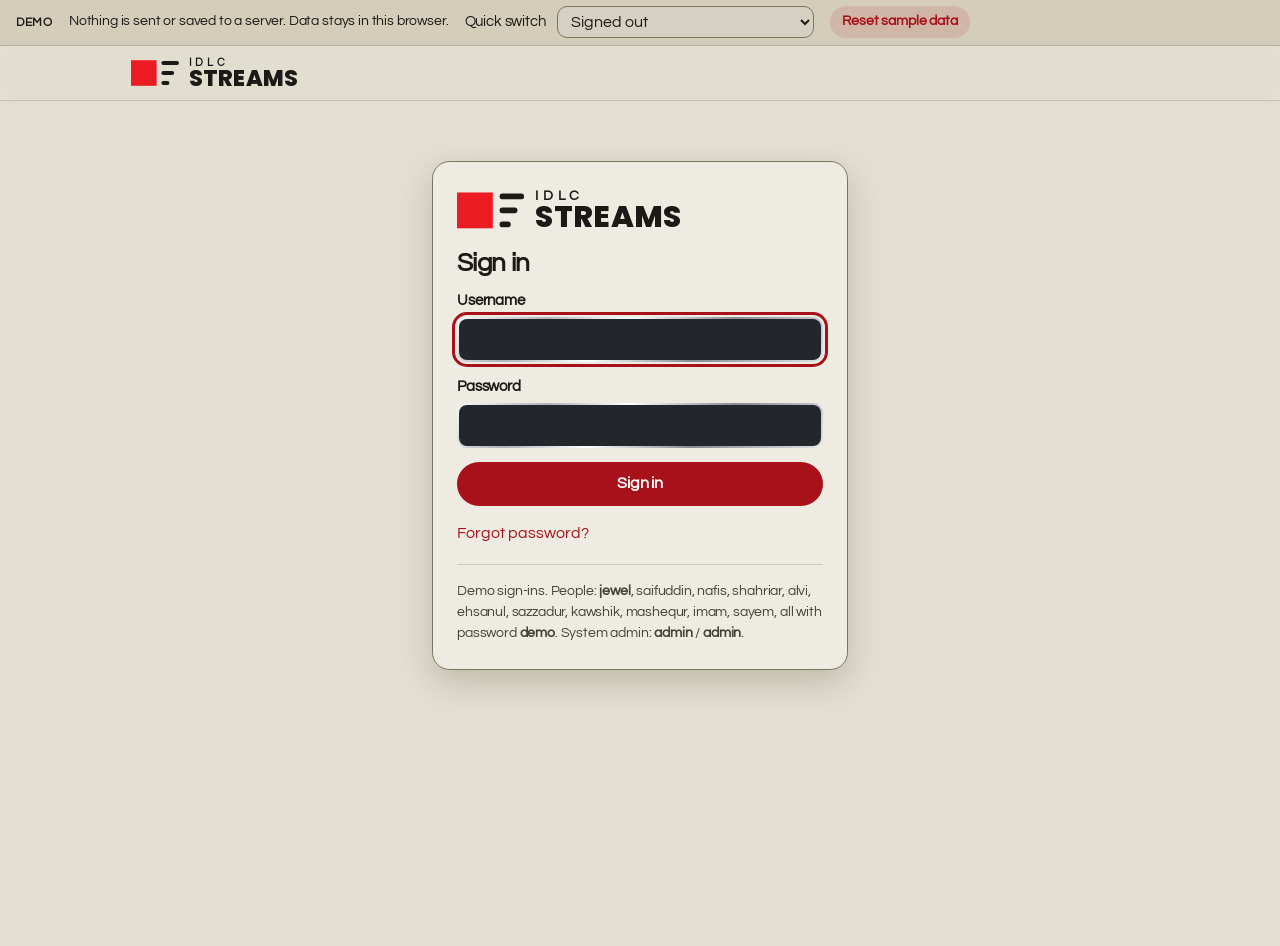
<file: demo/index.html>
<title>IDLC Streams</title>
<link rel="icon" type="image/svg+xml" href="data:image/svg+xml,%3Csvg%20xmlns%3D%22http%3A//www.w3.org/2000/svg%22%20viewBox%3D%220%200%20120%2080%22%3E%3Crect%20x%3D%220%22%20y%3D%228%22%20width%3D%2264%22%20height%3D%2264%22%20fill%3D%22%23ED1C24%22/%3E%3Cg%20fill%3D%22%23231F20%22%3E%3Crect%20x%3D%2276%22%20y%3D%2210%22%20width%3D%2244%22%20height%3D%2210%22%20rx%3D%225%22/%3E%3Crect%20x%3D%2276%22%20y%3D%2235%22%20width%3D%2232%22%20height%3D%2210%22%20rx%3D%225%22/%3E%3Crect%20x%3D%2276%22%20y%3D%2260%22%20width%3D%2220%22%20height%3D%2210%22%20rx%3D%225%22/%3E%3C/g%3E%3C/svg%3E">
<meta name="claude:viewport-fit-sides" content="cover">
<link rel="preconnect" href="https://fonts.googleapis.com">
<link rel="preconnect" href="https://fonts.gstatic.com" crossorigin>
<link rel="stylesheet" href="https://fonts.googleapis.com/css2?family=Atkinson+Hyperlegible:wght@400;700&family=Inter:wght@400;500;600;700&family=Questrial&family=Merriweather:wght@400;700&family=Poppins:wght@400;600;800&display=swap">
<style>
/* Layout: iOS-style app shell. Translucent sticky nav bar, large titles, grouped inset cards on warm beige (light)
   or true black (dark). Text boxes, comments, file rows and emails are inverted panels with a brushed-metal rim. */
:root {
  --bg: #E2DED0;
  --surface: #EEEBE2;
  --surface-2: #D5D0C1;
  --text: #1C1A17;
  --muted: #47413A;
  --sep: rgba(60, 50, 35, .18);
  --sep-strong: #7A7462;
  --accent: #A8101A;
  --btn: #A8101A;
  --on-btn: #FFFFFF;
  --tint: rgba(176, 18, 27, .12);
  --glass: rgba(226, 222, 208, .85);
  --shadow: 0 12px 32px rgba(60, 45, 20, .2);
  --card-shadow: 0 1px 2px rgba(60, 45, 20, .08), 0 0 0 1px rgba(60, 45, 20, .07);
  --error: #A3141D;
  --ok: #17602F;
  --demo: #D3CDB9;
  --int: #8A5A00;
  --inv-bg: #23262B;
  --inv-fg: #F5F5F7;
  --inv-muted: #BEC3CA;
  --inv-link: #FF9A9A;
  --inv-int: #FFC65C;
  --metal: linear-gradient(135deg, #fbfbfa 0%, #aeb3ba 22%, #ffffff 42%, #868b93 68%, #e1e3e6 100%);
  --switch-off: #857D6C;
  --switch-on: #248A3D;
  --an-bg: #dbeeff;
  --an-fg: #0b4a85;
  --dev-bg: #ece5ff;
  --dev-fg: #4b2a9b;
  --qa-bg: #fff0c7;
  --qa-fg: #6b4a00;
  --ap-bg: #daf5e4;
  --ap-fg: #11632f;
  --fb-bg: #ffe0e0;
  --fb-fg: #9b1c1c;
  --cl-bg: #e6e9ee;
  --cl-fg: #2f3a48;
  --new-bg: #d5f3f1;
  --new-fg: #0b5e59;
  --font: "Century Gothic", "CenturyGothic", "Questrial", "AppleGothic", "Segoe UI", sans-serif;
  --mono: ui-monospace, "SF Mono", Menlo, Consolas, monospace;
  --size: 16px; --space: 1rem; --radius: .875rem; --radius-sm: .625rem;
}
@media (prefers-color-scheme: dark) { :root:not([data-theme="light"]) {
  --bg: #000000;
  --surface: #1C1C1E;
  --surface-2: #2C2C2E;
  --text: #FFFFFF;
  --muted: #C7C7CC;
  --sep: rgba(255, 255, 255, .14);
  --sep-strong: #7C7C80;
  --accent: #FF6B6B;
  --btn: #C8102E;
  --on-btn: #FFFFFF;
  --tint: rgba(255, 107, 107, .18);
  --glass: rgba(28, 28, 30, .78);
  --shadow: 0 12px 32px rgba(0, 0, 0, .65);
  --card-shadow: 0 0 0 1px rgba(255, 255, 255, .07);
  --error: #FF8F8F;
  --ok: #6FE39B;
  --demo: #2B2410;
  --int: #FFC65C;
  --inv-bg: #F5F5F7;
  --inv-fg: #111114;
  --inv-muted: #4D4D55;
  --inv-link: #B0121B;
  --inv-int: #8A5A00;
  --metal: linear-gradient(135deg, #5f646b 0%, #c7cad0 25%, #6c7178 50%, #d9dbdf 75%, #80858d 100%);
  --switch-off: #7C7C80;
  --switch-on: #30D158;
  --an-bg: #0f2e4d;
  --an-fg: #a8d8ff;
  --dev-bg: #2a1f52;
  --dev-fg: #d0bcff;
  --qa-bg: #3d2c06;
  --qa-fg: #ffd47a;
  --ap-bg: #0f3a20;
  --ap-fg: #8ef0b0;
  --fb-bg: #4a1515;
  --fb-fg: #ffb3b3;
  --cl-bg: #2a3038;
  --cl-fg: #dbe1e8;
  --new-bg: #0d3533;
  --new-fg: #8ce8e0;
  color-scheme: dark; } }
:root[data-theme="dark"] {
  --bg: #000000;
  --surface: #1C1C1E;
  --surface-2: #2C2C2E;
  --text: #FFFFFF;
  --muted: #C7C7CC;
  --sep: rgba(255, 255, 255, .14);
  --sep-strong: #7C7C80;
  --accent: #FF6B6B;
  --btn: #C8102E;
  --on-btn: #FFFFFF;
  --tint: rgba(255, 107, 107, .18);
  --glass: rgba(28, 28, 30, .78);
  --shadow: 0 12px 32px rgba(0, 0, 0, .65);
  --card-shadow: 0 0 0 1px rgba(255, 255, 255, .07);
  --error: #FF8F8F;
  --ok: #6FE39B;
  --demo: #2B2410;
  --int: #FFC65C;
  --inv-bg: #F5F5F7;
  --inv-fg: #111114;
  --inv-muted: #4D4D55;
  --inv-link: #B0121B;
  --inv-int: #8A5A00;
  --metal: linear-gradient(135deg, #5f646b 0%, #c7cad0 25%, #6c7178 50%, #d9dbdf 75%, #80858d 100%);
  --switch-off: #7C7C80;
  --switch-on: #30D158;
  --an-bg: #0f2e4d;
  --an-fg: #a8d8ff;
  --dev-bg: #2a1f52;
  --dev-fg: #d0bcff;
  --qa-bg: #3d2c06;
  --qa-fg: #ffd47a;
  --ap-bg: #0f3a20;
  --ap-fg: #8ef0b0;
  --fb-bg: #4a1515;
  --fb-fg: #ffb3b3;
  --cl-bg: #2a3038;
  --cl-fg: #dbe1e8;
  --new-bg: #0d3533;
  --new-fg: #8ce8e0;
  color-scheme: dark; }
/* The app's own per-user Appearance setting (default Dark) wins over the viewer theme. */
:root[data-appearance="light"] {
  --bg: #E2DED0;
  --surface: #EEEBE2;
  --surface-2: #D5D0C1;
  --text: #1C1A17;
  --muted: #47413A;
  --sep: rgba(60, 50, 35, .18);
  --sep-strong: #7A7462;
  --accent: #A8101A;
  --btn: #A8101A;
  --on-btn: #FFFFFF;
  --tint: rgba(176, 18, 27, .12);
  --glass: rgba(226, 222, 208, .85);
  --shadow: 0 12px 32px rgba(60, 45, 20, .2);
  --card-shadow: 0 1px 2px rgba(60, 45, 20, .08), 0 0 0 1px rgba(60, 45, 20, .07);
  --error: #A3141D;
  --ok: #17602F;
  --demo: #D3CDB9;
  --int: #8A5A00;
  --inv-bg: #23262B;
  --inv-fg: #F5F5F7;
  --inv-muted: #BEC3CA;
  --inv-link: #FF9A9A;
  --inv-int: #FFC65C;
  --metal: linear-gradient(135deg, #fbfbfa 0%, #aeb3ba 22%, #ffffff 42%, #868b93 68%, #e1e3e6 100%);
  --switch-off: #857D6C;
  --switch-on: #248A3D;
  --an-bg: #dbeeff;
  --an-fg: #0b4a85;
  --dev-bg: #ece5ff;
  --dev-fg: #4b2a9b;
  --qa-bg: #fff0c7;
  --qa-fg: #6b4a00;
  --ap-bg: #daf5e4;
  --ap-fg: #11632f;
  --fb-bg: #ffe0e0;
  --fb-fg: #9b1c1c;
  --cl-bg: #e6e9ee;
  --cl-fg: #2f3a48;
  --new-bg: #d5f3f1;
  --new-fg: #0b5e59;
  color-scheme: light; }
:root[data-appearance="dark"] {
  --bg: #000000;
  --surface: #1C1C1E;
  --surface-2: #2C2C2E;
  --text: #FFFFFF;
  --muted: #C7C7CC;
  --sep: rgba(255, 255, 255, .14);
  --sep-strong: #7C7C80;
  --accent: #FF6B6B;
  --btn: #C8102E;
  --on-btn: #FFFFFF;
  --tint: rgba(255, 107, 107, .18);
  --glass: rgba(28, 28, 30, .78);
  --shadow: 0 12px 32px rgba(0, 0, 0, .65);
  --card-shadow: 0 0 0 1px rgba(255, 255, 255, .07);
  --error: #FF8F8F;
  --ok: #6FE39B;
  --demo: #2B2410;
  --int: #FFC65C;
  --inv-bg: #F5F5F7;
  --inv-fg: #111114;
  --inv-muted: #4D4D55;
  --inv-link: #B0121B;
  --inv-int: #8A5A00;
  --metal: linear-gradient(135deg, #5f646b 0%, #c7cad0 25%, #6c7178 50%, #d9dbdf 75%, #80858d 100%);
  --switch-off: #7C7C80;
  --switch-on: #30D158;
  --an-bg: #0f2e4d;
  --an-fg: #a8d8ff;
  --dev-bg: #2a1f52;
  --dev-fg: #d0bcff;
  --qa-bg: #3d2c06;
  --qa-fg: #ffd47a;
  --ap-bg: #0f3a20;
  --ap-fg: #8ef0b0;
  --fb-bg: #4a1515;
  --fb-fg: #ffb3b3;
  --cl-bg: #2a3038;
  --cl-fg: #dbe1e8;
  --new-bg: #0d3533;
  --new-fg: #8ce8e0;
  color-scheme: dark; }
:root[data-font="century"] { --font: "Century Gothic", "CenturyGothic", "Questrial", "AppleGothic", "Segoe UI", sans-serif; }
:root[data-font="system"] { --font: -apple-system, BlinkMacSystemFont, "SF Pro Text", "Inter", "Segoe UI", system-ui, sans-serif; }
:root[data-font="poppins"] { --font: "Poppins", system-ui, sans-serif; }
:root[data-font="atkinson"] { --font: "Atkinson Hyperlegible", system-ui, sans-serif; }
:root[data-font="merriweather"] { --font: "Merriweather", Georgia, serif; }
:root[data-size="1"] { --size: 13px; }
:root[data-size="2"] { --size: 14.5px; }
:root[data-size="3"] { --size: 16px; }
:root[data-size="4"] { --size: 17.5px; }
:root[data-size="5"] { --size: 19px; }

html { font-size: var(--size); -webkit-text-size-adjust: 100%; }
* { box-sizing: border-box; }
body { margin: 0; background: var(--bg); color: var(--text); font-family: var(--font); font-size: 1rem; line-height: 1.47;
  letter-spacing: -.01em; -webkit-font-smoothing: antialiased; }
body::before { content: ""; position: fixed; inset: 0 0 auto; height: env(safe-area-inset-top, 0px); z-index: 30; background: var(--bg); }
.gutter { padding-left: max(16px, env(safe-area-inset-left, 0px)); padding-right: max(16px, env(safe-area-inset-right, 0px)); }
main { max-width: 64rem; margin: 0 auto; padding-block: 1.25rem 3rem; }
h1 { font-size: 2.125rem; font-weight: 700; letter-spacing: -.025em; line-height: 1.15; margin: .25rem 0 1rem; text-wrap: balance; }
h2 { font-size: 1.25rem; font-weight: 600; letter-spacing: -.015em; margin: 1.75rem 0 .6rem; text-wrap: balance; }
/* Headline rule: a line under page and section headings */
main h1, main h2 { padding-bottom: .35rem; border-bottom: 1.5px solid var(--sep-strong); }
main h1 { border-bottom-width: 2px; border-bottom-color: var(--accent); }
main .head-row:has(> h1, > h2) { border-bottom: 2px solid var(--sep-strong); padding-bottom: .4rem; margin-bottom: .9rem; }
main .head-row:has(> h1) { border-bottom-color: var(--accent); }
main .head-row > h1, main .head-row > h2, .card-head h2, .cal-head h2, .login-card h1 { border-bottom: 0; padding-bottom: 0; }
dialog .card-section > h3, dialog .sec-title { padding-bottom: .3rem; border-bottom: 1px solid var(--sep-strong); }
dialog .sec-title { flex: 1 1 auto; }
a, .linkish { color: var(--accent); }
.linkish { background: none; border: 0; padding: 0; font: inherit; cursor: pointer; text-align: left; text-decoration: none; }
.linkish:hover { text-decoration: underline; }
:focus-visible { outline: 3px solid var(--accent); outline-offset: 2px; }
.sr-only { position: absolute; width: 1px; height: 1px; overflow: hidden; clip: rect(0 0 0 0); white-space: nowrap; }
[hidden] { display: none !important; }

/* Demo strip */
.demo { background: var(--demo); font-size: .85rem; border-bottom: 1px solid var(--sep); }
.demo-in { display: flex; flex-wrap: wrap; align-items: center; gap: .5rem 1rem; padding-block: .4rem; }
.demo-in strong { letter-spacing: .06em; text-transform: uppercase; font-size: .75rem; }
.demo select { min-height: 2rem; padding: .15em .6em; }
.demo .btn { min-height: 2rem; padding: .25em .9em; font-size: .85rem; }

/* Navigation bar */
.topbar { position: sticky; top: env(safe-area-inset-top, 0px); z-index: 20; background: var(--glass);
  -webkit-backdrop-filter: saturate(180%) blur(20px); backdrop-filter: saturate(180%) blur(20px); border-bottom: 1px solid var(--sep); }
.topbar-in { display: flex; flex-wrap: wrap; align-items: center; gap: .5rem 1.25rem; padding-block: .55rem; max-width: 64rem; margin: 0 auto; box-sizing: content-box; }
.topbar-in > strong { font-size: 1.05rem; letter-spacing: -.02em; }
.topbar nav { display: flex; flex-wrap: wrap; gap: .25rem; flex: 1; }
.topbar nav button { font-weight: 600; padding: .35rem .85rem; border-radius: 999px; }
.topbar nav button:hover { text-decoration: none; background: var(--tint); }
.topbar nav button[aria-current="page"] { background: var(--tint); }
.menu { position: relative; }
.menu summary { list-style: none; cursor: pointer; padding: .4rem .95rem; border-radius: 999px; background: var(--tint); color: var(--accent); font-weight: 600; }
.menu summary::-webkit-details-marker { display: none; }
.menu-body { position: absolute; right: 0; z-index: 25; width: min(19rem, calc(100vw - 32px)); margin-top: .5rem; padding: 1rem; max-height: calc(100vh - 5rem); overflow-y: auto; overscroll-behavior: contain;
  background: var(--surface); border-radius: var(--radius); box-shadow: var(--shadow); display: grid; gap: .9rem; }
fieldset { border: 0; padding: 0; margin: 0; min-width: 0; }
legend { font-weight: 600; font-size: .95rem; padding: 0 0 .35rem; }
.segmented { display: grid; grid-template-columns: 1fr 1fr; gap: 2px; padding: 2px; background: var(--surface-2); border-radius: .6rem; }
.seg { display: block; text-align: center; padding: .4rem .5rem; border-radius: .5rem; font-weight: 600; font-size: .9rem; cursor: pointer; }
.seg:has(input:checked) { background: var(--surface); box-shadow: 0 1px 3px rgba(0, 0, 0, .22); }
.seg:has(input:focus-visible) { outline: 3px solid var(--accent); }

/* Buttons */
.btn { font: inherit; font-size: 1rem; font-weight: 600; padding: .55em 1.25em; border-radius: 999px; cursor: pointer; border: 0;
  min-height: 2.75rem; letter-spacing: -.01em; transition: transform .12s ease, filter .12s ease; }
.btn.primary { background: var(--btn); color: var(--on-btn); }
.btn.secondary { background: var(--tint); color: var(--accent); }
.btn:hover { filter: brightness(1.08); }
.btn:active { transform: scale(.97); }

/* Form controls */
label { display: grid; gap: .3rem; font-weight: 600; font-size: .95rem; }
input, select, textarea { font: inherit; font-size: 1rem; max-width: 100%; min-height: 2.75rem; border-radius: var(--radius-sm); }
select, input[type="date"], input[type="time"], input[type="number"] { color: var(--text); background: var(--surface-2); border: 1px solid var(--sep-strong); padding: .45em .6em; }
/* Text boxes are inverted panels with a metal rim: dark in Light mode, bright in Dark mode. */
textarea, input:not([type]), input[type="text"], input[type="email"], input[type="url"], input[type="search"], input[type="password"] {
  color: var(--inv-fg); caret-color: var(--inv-link); padding: .55em .8em; border: 2px solid transparent;
  background: linear-gradient(var(--inv-bg), var(--inv-bg)) padding-box, var(--metal) border-box; }
textarea { width: 100%; resize: vertical; }
textarea::placeholder, input::placeholder { color: var(--inv-muted); opacity: 1; }
/* iOS switch for checkboxes */
label.check { display: flex; align-items: center; gap: .7rem; font-weight: 500; }
label.check input[type="checkbox"] { -webkit-appearance: none; appearance: none; flex: none; width: 3.1rem; height: 1.9rem; min-height: 0;
  margin: 0; border: 0; border-radius: 999px; background: var(--switch-off); position: relative; cursor: pointer; transition: background .2s; }
label.check input[type="checkbox"]::before { content: ""; position: absolute; top: .15rem; left: .15rem; width: 1.6rem; height: 1.6rem;
  border-radius: 50%; background: #fff; box-shadow: 0 2px 4px rgba(0, 0, 0, .3); transition: transform .2s; }
label.check input[type="checkbox"]:checked { background: var(--switch-on); }
label.check input[type="checkbox"]:checked::before { transform: translateX(1.2rem); }
.stack { display: grid; gap: .85rem; }
.stack > .btn { justify-self: start; }
.narrow { max-width: 24rem; }
.row { display: flex; flex-wrap: wrap; gap: .75rem; align-items: end; margin: .75rem 0; }
.row > label { min-width: 0; }
.head-row { display: flex; flex-wrap: wrap; justify-content: space-between; align-items: center; gap: .75rem; }
.head-row h1, .head-row h2 { margin-block: .5rem; }

/* Grouped lists */
.tbl { overflow-x: auto; margin: .5rem 0 1.25rem; background: var(--surface); border-radius: var(--radius); box-shadow: var(--card-shadow); }
table { border-collapse: collapse; width: 100%; }
th, td { text-align: left; padding: .7rem .9rem; vertical-align: middle; }
th { font-size: .78rem; text-transform: uppercase; letter-spacing: .05em; color: var(--muted); font-weight: 600; white-space: nowrap; border-bottom: 1px solid var(--sep); }
tbody tr + tr td { border-top: 1px solid var(--sep); }
tbody tr:hover td { background: var(--surface-2); }
td.num { font-variant-numeric: tabular-nums; white-space: nowrap; }
td .linkish { font-weight: 600; }
.panel { background: var(--surface); border-radius: var(--radius); padding: 1.1rem; margin: var(--space) 0; box-shadow: var(--card-shadow); }
.panel > h2:first-child { margin-top: 0; }
summary { cursor: pointer; font-weight: 600; }
.pre { white-space: pre-wrap; }
.note { color: var(--muted); margin: 0; font-size: .9rem; }
.flash { border-radius: var(--radius); padding: .75rem 1rem; margin-bottom: 1rem; font-weight: 600; background: var(--surface);
  box-shadow: var(--card-shadow), inset 4px 0 0 currentColor; }
.flash.error { color: var(--error); }
.flash.ok { color: var(--ok); }
.history { padding-left: 1.5rem; margin: 0; }
.ov-warn { border-left: 4px solid var(--fb-fg); background: var(--fb-bg); color: var(--fb-fg); }
.ov-ok { display: inline-flex; align-items: center; gap: .45rem; font-size: .9rem; font-weight: 600; margin-left: auto; }
.card-foot .ov-ok ~ .spacer { display: none; }
.ov-ok input { width: 1.15rem; height: 1.15rem; accent-color: var(--accent); }
.history li { margin-bottom: .5rem; }
.history strong { font-weight: 600; }
blockquote { margin: .3rem 0 0; padding-left: .75rem; border-left: 3px solid var(--sep-strong); }
code { font-family: var(--mono); font-size: .9em; overflow-wrap: anywhere; }
.crumb { margin: 0; }
.kv { display: grid; grid-template-columns: max-content minmax(0, 1fr); gap: .3rem 1rem; margin: 0; }
.kv dt { font-weight: 600; color: var(--muted); }
.kv dd { margin: 0; }
.stage-list { margin: .25rem 0 .75rem; padding-left: 1.75rem; display: grid; gap: .4rem; }
.team-row.wiz { display: grid; grid-template-columns: minmax(14rem, 22rem) minmax(0, 1fr) auto; gap: .75rem; align-items: start;
  padding-bottom: .85rem; border-bottom: 1px solid var(--sep); }
.team-row.wiz > .btn { margin-top: 1.75rem; }
.team-row.am-row { margin: .75rem 0 .5rem; padding-bottom: 0; border-bottom: 0; }
.team-row.am-row > label .combo input { min-height: 2.75rem; }
@media (max-width: 40rem) { .team-row.wiz { grid-template-columns: 1fr; } .team-row.wiz > .btn { justify-self: start; margin-top: 0; } }
.role-picks { display: flex; flex-wrap: wrap; gap: .75rem; align-items: end; }
.team-row.wiz > label, .role-picks > label { min-width: 0; }
.team-row.wiz select { width: 100%; min-width: 0; text-overflow: ellipsis; }
.role-picks > label { flex: 0 1 13rem; }
.role-picks > label select { width: 100%; min-width: 0; text-overflow: ellipsis; }
.to-picks > label { flex: 1 1 16rem; max-width: 24rem; }
.role-extra { display: flex; gap: .5rem; align-items: end; }
.role-extra .linkish, .add-role { padding-bottom: .7rem; font-weight: 600; white-space: nowrap; }
.chip-x { background: none; border: 0; color: inherit; font: inherit; font-weight: 700; cursor: pointer; margin-left: .35rem; padding: 0 .15rem; line-height: 1; }
.chips { display: flex; flex-wrap: wrap; gap: .4rem; margin: .25rem 0 .75rem; }

/* Chips: stage family, priority, comment type */
.label { display: inline-block; padding: .1rem .65rem; border-radius: 999px; font-size: .8rem; font-weight: 600; white-space: nowrap; border: 1px solid var(--sep-strong); }
.label.st-an, .label.pr-normal { background: var(--an-bg); color: var(--an-fg); border-color: currentColor; }
.label.st-dev { background: var(--dev-bg); color: var(--dev-fg); border-color: currentColor; }
.label.st-qa { background: var(--qa-bg); color: var(--qa-fg); border-color: currentColor; }
.label.st-ap { background: var(--ap-bg); color: var(--ap-fg); border-color: currentColor; }
.label.st-fb, .label.pr-high { background: var(--fb-bg); color: var(--fb-fg); border-color: currentColor; }
.label.st-cl, .label.pr-low { background: var(--cl-bg); color: var(--cl-fg); border-color: currentColor; }
.label.st-new { background: var(--new-bg); color: var(--new-fg); border-color: currentColor; }
.label.tag-int { background: var(--int); color: var(--bg); border-color: var(--int); }
.label.tag-sh { background: var(--btn); color: var(--on-btn); border-color: var(--btn); }

/* Sheets (popup cards) */
dialog.card { border: 0; border-radius: 1.1rem; padding: 0; width: min(76rem, calc(100vw - 32px)); max-height: calc(100dvh - 32px);
  background: var(--bg); color: var(--text); box-shadow: 0 1.5rem 4rem rgba(0, 0, 0, .45); }
dialog.card[open] { display: flex; flex-direction: column; overflow: hidden; }
dialog.card > form { display: flex; flex-direction: column; min-height: 0; flex: 1; }
dialog.card::backdrop { background: rgba(0, 0, 0, .45); -webkit-backdrop-filter: blur(6px); backdrop-filter: blur(6px); }
.card-head { display: flex; justify-content: space-between; align-items: center; gap: 1rem; padding: .85rem 1.1rem; flex: none;
  background: var(--glass); border-bottom: 1px solid var(--sep); }
.card-head h2 { margin: 0; font-size: 1.1rem; }
.card-phases { padding: .85rem 1.1rem 0; flex: none; }
.card-body { padding: 1rem 1.1rem; display: grid; gap: .85rem; overflow-y: auto; min-height: 0; }
.card-body > * { min-width: 0; }
.card-foot { flex: none; display: flex; flex-wrap: wrap; gap: .75rem; justify-content: flex-end; padding: .85rem 1.1rem;
  background: var(--glass); border-top: 1px solid var(--sep); }
.card-foot .spacer { flex: 1; }
.x { font: inherit; font-size: 1rem; line-height: 1; width: 2rem; height: 2rem; border-radius: 50%; border: 0; cursor: pointer;
  background: var(--surface-2); color: var(--text); display: grid; place-items: center; }
.card-section { background: var(--surface); border-radius: var(--radius); padding: .9rem 1rem; box-shadow: var(--card-shadow); }
.fl { font-size: .75rem; font-weight: 700; text-transform: uppercase; letter-spacing: .06em; color: var(--muted); margin: 0 0 .3rem; }
.title-view { font-size: 1.4rem; font-weight: 700; letter-spacing: -.02em; line-height: 1.25; margin: 0; text-wrap: balance; }
.meta { margin: .45rem 0 0; display: flex; flex-wrap: wrap; gap: .35rem .75rem; align-items: center; }

/* Step line (new project) */
.phases-wrap { overflow-x: auto; padding: .25rem 0 .6rem; border-bottom: 1px solid var(--sep); }
.phases { list-style: none; margin: 0; padding: 0; display: grid; grid-auto-flow: column; grid-auto-columns: minmax(5rem, 1fr); isolation: isolate; }
.phases li { position: relative; text-align: center; font-size: .8rem; }
.phases li::before { content: ""; position: absolute; top: calc(1rem - 1.5px); right: 50%; width: 100%; height: 3px; background: var(--sep-strong); z-index: 0; }
.phases li:first-child::before { display: none; }
.phases li.done::before, .phases li.current::before { background: var(--btn); }
.phase { position: relative; z-index: 1; display: grid; justify-items: center; gap: .25rem; padding: 0 .1rem; }
.dot { width: 2rem; height: 2rem; border-radius: 50%; display: grid; place-items: center; font-weight: 700; font-variant-numeric: tabular-nums;
  border: 2px solid var(--sep-strong); background: var(--surface); color: var(--text); }
.done .dot { background: var(--btn); border-color: var(--btn); color: var(--on-btn); }
.current .dot { border: 3px solid var(--btn); color: var(--accent); }
.phase-name { line-height: 1.2; font-size: .75rem; overflow-wrap: anywhere; }
.current .phase-name { font-weight: 700; }
.phase-tag { font-size: .7rem; font-weight: 700; text-transform: uppercase; letter-spacing: .05em; color: var(--accent); min-height: 1.1em; }

/* Inverted panels with metal rim: comments, file rows, emails */
.cmt-list { display: grid; gap: .6rem; }
.cmt, .files li.file, .mail { color: var(--inv-fg); border: 1.5px solid transparent; border-radius: .9rem;
  background: linear-gradient(var(--inv-bg), var(--inv-bg)) padding-box, var(--metal) border-box; }
.cmt { padding: .7rem .95rem; box-shadow: inset 4px 0 0 var(--inv-link); }
.cmt.is-internal { box-shadow: inset 4px 0 0 var(--inv-int); }
.cmt-head { display: flex; flex-wrap: wrap; align-items: center; gap: .25rem .6rem; }
.cmt-head time { font-size: .85rem; font-variant-numeric: tabular-nums; }
.cmt-head time, .cmt .file-meta, .files li.file .file-meta, .mail .file-meta { color: var(--inv-muted); }
.cmt-text { margin: .35rem 0 0; }
.files { list-style: none; margin: 0 0 .6rem; padding: 0; display: grid; gap: .45rem; }
.files li.file { display: flex; align-items: center; gap: .75rem; padding: .55rem .8rem; }
.files li.file .linkish { color: var(--inv-link); }
.ext { flex: none; min-width: 3.2rem; text-align: center; font: 700 .72rem/1 var(--mono); letter-spacing: .04em; padding: .45rem .3rem;
  border-radius: .5rem; background: var(--inv-link); color: var(--inv-bg); }
.file-main { display: grid; min-width: 0; flex: 1; }
.file-name { font-weight: 600; overflow-wrap: anywhere; }
.file-meta { color: var(--muted); font-size: .85rem; overflow-wrap: anywhere; }
.mail { padding: .7rem .95rem; margin-bottom: .55rem; }
.files li.file a.file-name { color: var(--inv-link); text-decoration: none; }
.files li.file a.file-name:hover { text-decoration: underline; }
.arc-sum { display: flex; flex-wrap: wrap; align-items: center; gap: .4rem .75rem; }
.arc-title { font-size: 1.1rem; font-weight: 700; letter-spacing: -.015em; }
details.arc { margin: .75rem 0; }
.links-block { margin-top: 1rem; padding-top: .9rem; border-top: 1px solid var(--sep); }
.mail pre { white-space: pre-wrap; font-family: var(--mono); font-size: .85rem; margin: .3rem 0 0; }
/* Top bar project search */
.tsearch { position: relative; }
.combo { position: relative; }
/* Collapsible cards */
section.coll > .coll-head, section.coll > .coll-head > h2, section.coll > .coll-head > h3, section.coll .coll-head h3.sec-title { cursor: pointer; }
.coll-btn { display: inline-grid; place-items: center; width: 1.6rem; height: 1.6rem; margin: 0 .4rem 0 -.15rem; padding: 0; vertical-align: .05em; border: 0; border-radius: 50%;
  background: var(--tint); color: var(--accent); font: 700 1.1rem/1 sans-serif; cursor: pointer; flex: none; }
.coll-btn svg { display: block; transform: rotate(90deg); transition: transform .15s; }
section.is-collapsed .coll-btn svg { transform: rotate(0deg); }
.coll-btn:focus-visible { outline: 2px solid var(--accent); outline-offset: 2px; }
section.is-collapsed > :not(.coll-head) { display: none !important; }
section.is-collapsed > .coll-head { margin-bottom: 0 !important; }
section.is-collapsed > h2.coll-head, section.is-collapsed > h3.coll-head { border-bottom-color: transparent; padding-bottom: 0; }
.coll-all { display: flex; justify-content: flex-end; margin: -.4rem 0 .6rem; }
.coll-all .check { font-size: .9rem; }
@media (prefers-reduced-motion: reduce) { .coll-btn svg { transition: none; } }
section.is-collapsed .coll-head, section.is-collapsed .coll-head h2, section.is-collapsed .coll-head h3 { border-bottom-color: transparent !important; padding-bottom: 0 !important; margin-bottom: 0 !important; }
.urgent-panel { border-left: 4px solid var(--fb-fg); }
.added-ack { display: flex; flex-wrap: wrap; gap: .75rem; align-items: center; justify-content: space-between; }
.combo input { width: 100%; }
.combo-list { position: absolute; left: 0; right: 0; top: calc(100% + .3rem); z-index: 30; margin: 0; padding: .35rem; max-height: 15rem; overflow-y: auto; min-width: 14rem;
  list-style: none; background: var(--surface); border: 1px solid var(--sep-strong); border-radius: var(--radius); box-shadow: var(--shadow); font-weight: 400; }
.combo-list [role=option] { display: flex; justify-content: space-between; gap: .75rem; padding: .5rem .6rem; border-radius: .6rem; cursor: pointer; color: var(--text); }
.combo-list [role=option].on, .combo-list [role=option]:hover { background: var(--tint); }
.combo-list .none { padding: .5rem .6rem; color: var(--muted); }
.tsearch input { width: 13rem; min-height: 2.3rem; padding: .35em .8em; border-radius: 999px; }
.tsearch-results { position: absolute; right: 0; top: calc(100% + .45rem); z-index: 26; width: min(22rem, calc(100vw - 32px)); margin: 0; padding: .35rem;
  list-style: none; background: var(--surface); border: 1px solid var(--sep-strong); border-radius: var(--radius); box-shadow: var(--shadow); }
.tsearch-results li button { width: 100%; display: grid; grid-template-columns: auto 1fr auto; gap: .6rem; align-items: center; text-align: left;
  background: none; border: 0; color: var(--text); font: inherit; padding: .5rem .6rem; border-radius: .6rem; cursor: pointer; }
.tsearch-results li button:hover, .tsearch-results li button:focus-visible { background: var(--tint); }
.tsearch-results .code { font: 700 .85rem var(--mono); color: var(--accent); }
.tsearch-results .pname { overflow-wrap: anywhere; }
.tsearch-results .grp { padding: .45rem .6rem .15rem; font-size: .72rem; font-weight: 700; text-transform: uppercase; letter-spacing: .06em; color: var(--muted); }
.tsearch-results .none { padding: .5rem .6rem; color: var(--muted); }
@media (max-width: 40rem) { .tsearch { order: 5; flex: 1 1 100%; } .tsearch input { width: 100%; } .tsearch-results { left: 0; right: auto; } }
/* Notifications */
.badge { display: inline-grid; place-items: center; min-width: 1.35rem; height: 1.35rem; padding: 0 .35rem; margin-left: .2rem; border-radius: 999px;
  background: var(--btn); color: var(--on-btn); font-size: .75rem; font-weight: 700; font-variant-numeric: tabular-nums; }
.notifs { list-style: none; margin: 1rem 0 0; padding: 0; display: grid; gap: .6rem; }
.notif { display: flex; align-items: center; gap: .9rem; padding: .75rem 1rem; background: var(--surface); border: 1px solid var(--sep-strong);
  border-radius: var(--radius); box-shadow: var(--card-shadow); }
.notif.is-new { box-shadow: var(--card-shadow), inset 4px 0 0 var(--btn); }
.notif-main { flex: 1; min-width: 0; }
.notif-text { margin: 0; overflow-wrap: anywhere; }
.notif .file-meta { margin: .2rem 0 0; }
@media (max-width: 30rem) { .notif { flex-wrap: wrap; } }
/* Project card: wide sheet with Primary / Overview tabs */
dialog.card.wide { width: min(80rem, calc(100vw - 32px)); }
dialog.card.narrow { width: min(30rem, calc(100vw - 32px)); }
dialog.card > .pwrap { display: flex; flex-direction: column; min-height: 0; flex: 1; }
.card-tabs { flex: none; padding: .75rem 1.1rem .1rem; }
.tabs { display: inline-grid; grid-auto-flow: column; gap: 2px; padding: 2px; background: var(--surface-2); border-radius: .65rem; }
.tab { font: inherit; font-weight: 600; border: 0; background: none; color: var(--text); padding: .45rem 1.3rem; border-radius: .55rem; cursor: pointer; }
.tab[aria-selected="true"] { background: var(--surface); color: var(--accent); box-shadow: 0 1px 3px rgba(0, 0, 0, .22); }
.sec-title { font-size: 1.1rem; font-weight: 600; letter-spacing: -.01em; margin: 0 0 .55rem; }
.head-row .sec-title { margin: 0; }
.back-btn { min-height: 2rem; padding: .2em .8em; font-size: .9rem; }
.card-head h2 { flex: 1; }
.fb-alert { box-shadow: var(--card-shadow), inset 4px 0 0 var(--int); }
.extend { display: flex; gap: .4rem; align-items: center; }
.extend input { min-height: 2.2rem; padding: .25em .4em; }
.extend .btn { min-height: 2.2rem; padding: .25em .9em; font-size: .9rem; }
tr.tl-project td { background: var(--surface-2); }
.qbtn { min-height: 2.1rem; padding: .25em .9em; font-size: .88rem; white-space: nowrap; }
.file-plain { list-style: none; padding: .3rem 0; }
.tl-why { color: var(--muted); }
.tl-list { list-style: none; margin: 0; padding: 0; display: grid; gap: .6rem; }
.tl-item { border: 1px solid var(--sep-strong); border-radius: var(--radius); padding: .75rem 1rem; background: var(--surface-2); }
.tl-item.tl-project { box-shadow: inset 4px 0 0 var(--btn); }
.tl-head { display: flex; flex-wrap: wrap; align-items: center; gap: .35rem .6rem; font-size: 1.02rem; }
.tl-num { font-weight: 700; color: var(--accent); font-variant-numeric: tabular-nums; }
.tl-dates { display: grid; grid-template-columns: max-content minmax(0, 1fr); gap: .25rem 1rem; margin: .55rem 0 0 1.6rem; }
.tl-dates dt { color: var(--muted); font-weight: 600; }
.tl-dates dd { margin: 0; overflow-wrap: anywhere; }
@media (max-width: 30rem) { .tl-dates { grid-template-columns: 1fr; margin-left: 0; } .tl-dates dd { margin-bottom: .3rem; } }
/* Menu position: top bar (default) or side bar */
.tb-spacer { flex: 1; }
:root[data-nav="side"] .topbar-in { max-width: none; }
/* Every page starts at the same left edge beside the menu and uses the same width. */
:root[data-nav="side"] main { margin: 0; width: 100%; max-width: 76rem; padding-block: 1.5rem 3rem; padding-left: 2rem; padding-right: max(2rem, env(safe-area-inset-right, 0px)); }
@media (max-width: 48rem) { :root[data-nav="side"] main { padding-left: max(16px, env(safe-area-inset-left, 0px)); padding-right: max(16px, env(safe-area-inset-right, 0px)); } }
.navtoggle { min-height: 2.3rem; padding: .3em .9em; font-size: .9rem; display: inline-flex; align-items: center; gap: .45rem; }
.nt-ico { width: 1rem; height: .85rem; border: 2px solid currentColor; border-radius: 3px; position: relative; }
.nt-ico::after { content: ""; position: absolute; background: currentColor; }
.nt-ico.to-side::after { left: 0; top: 0; bottom: 0; width: 35%; }
.nt-ico.to-top::after { left: 0; right: 0; top: 0; height: 35%; }
:root[data-nav="side"] .shell { display: grid; grid-template-columns: 14rem minmax(0, 1fr); align-items: start; }
.sidenav { position: sticky; top: calc(env(safe-area-inset-top, 0px) + var(--topbar-h, 3.5rem)); min-height: calc(100dvh - var(--topbar-h, 3.5rem));
  max-height: calc(100dvh - var(--topbar-h, 3.5rem)); overflow-y: auto; padding: 1rem .75rem 1rem max(16px, env(safe-area-inset-left, 0px));
  background: var(--surface); border-right: 1px solid var(--sep-strong); }
.side-nav { display: flex; flex-direction: column; gap: .2rem; }
.side-nav button { text-align: left; padding: .6rem .85rem; border-radius: .65rem; font-weight: 600; text-decoration: none; }
.side-nav button:hover, .side-nav button[aria-current="page"] { background: var(--tint); text-decoration: none; }
@media (max-width: 48rem) {
  :root[data-nav="side"] .shell { display: block; }
  .sidenav { position: static; min-height: 0; max-height: none; border-right: 0; border-bottom: 1px solid var(--sep-strong); padding: .5rem max(16px, env(safe-area-inset-left, 0px)); }
  .side-nav { flex-direction: row; flex-wrap: wrap; }
}
.dl-bar .extend { flex-wrap: wrap; }
.pwrap [role=tabpanel] { grid-template-columns: minmax(0, 1fr); }
.pwrap [role=tabpanel] > * { min-width: 0; }
/* How To */
.howto { max-width: 46rem; }
.flow-steps { list-style: none; padding: 0; margin: .3rem 0 1rem; display: flex; flex-wrap: wrap; gap: .5rem; }
.flow-steps li { display: flex; align-items: center; gap: .45rem; padding: .4rem .75rem .4rem .45rem; border: 1px solid var(--sep-strong); border-radius: 999px; font-size: .9rem; }
.flow-steps li.fs-free { border-color: var(--accent); background: var(--tint); font-weight: 600; }
.flow-steps .fs-n { display: inline-grid; place-items: center; width: 1.5rem; height: 1.5rem; border-radius: 50%; background: var(--accent); color: #fff; font-size: .78rem; font-weight: 700; flex: none; }
.flow-fig { margin: 0 0 .8rem; padding: .6rem; border: 1px solid var(--sep-strong); border-radius: var(--radius); background: var(--surface); overflow-x: auto; }
.flow-svg { display: block; width: 100%; min-width: 34rem; height: auto; }
.flow-key { padding: .7rem .9rem; border-left: 4px solid var(--accent); background: var(--tint); border-radius: .6rem; margin-bottom: .5rem; }
.howto-panel { max-width: 64rem; margin: 0 0 .6rem; border: 1px solid var(--sep-strong); border-radius: var(--radius); background: var(--surface); }
.howto-panel > summary { list-style: none; cursor: pointer; display: flex; flex-wrap: wrap; align-items: baseline; gap: .25rem .75rem; padding: .85rem 1rem .85rem 2.4rem; position: relative; border-radius: var(--radius); }
.howto-panel > summary::-webkit-details-marker { display: none; }
.howto-panel > summary::before { content: "›"; position: absolute; left: 1rem; top: .7rem; font-size: 1.3rem; line-height: 1; color: var(--accent); transition: transform .15s; }
.howto-panel[open] > summary::before { transform: rotate(90deg); }
.howto-panel > summary:hover { background: var(--tint); }
.howto-panel > summary:focus-visible { outline: 2px solid var(--accent); outline-offset: 2px; }
.ht-title { font-weight: 700; font-size: 1.1rem; }
.ht-sub { color: var(--muted); font-size: .88rem; }
.ht-body { padding: 0 1rem 1rem 2.4rem; }
.ht-body ol, .ht-body ul { margin: .3rem 0 0; padding-left: 1.3rem; display: grid; gap: .35rem; }
.ht-h { margin: 1rem 0 .2rem; font-size: 1rem; }
.ht-body > .ht-h:first-child { margin-top: .2rem; }
.ht-body .who { margin: 0 0 .3rem; }
.hier ol { margin-top: .4rem; border-left: 2px solid var(--sep-strong); padding-left: 1.2rem; }
.ht-matrix th[scope=row] { font-weight: 500; text-align: left; text-transform: none; letter-spacing: 0; font-size: .92rem; color: var(--text); min-width: 14rem; }
.ht-matrix thead th { white-space: normal; text-align: center; vertical-align: bottom; }
.ht-matrix thead th:first-child { text-align: left; }
.ht-matrix td { text-align: center; white-space: normal; }
.ht-matrix .yes { color: var(--accent); font-weight: 700; }
.ht-matrix .no { color: var(--muted); }
.ht-matrix .cond { font-size: .8rem; color: var(--muted); }
.ht-matrix tr.grp th { text-align: left; font-size: .75rem; text-transform: uppercase; letter-spacing: .06em; color: var(--muted); background: var(--tint); }
@media (max-width: 40rem) { .ht-body { padding-left: 1rem; } }
.howto h2 { margin-top: 1.6rem; }
.howto .who { margin: -.2rem 0 .4rem; }
.howto ol, .howto ul { margin: .3rem 0 0; padding-left: 1.4rem; display: grid; gap: .35rem; }
/* Brightness and contrast: applied to everything on the page */
:root { --bri: 1; --con: 1; }
.demo, .topbar, .shell, dialog.card { filter: brightness(var(--bri)) contrast(var(--con)); }
.shell { min-height: calc(100dvh - var(--topbar-h, 3.5rem)); }
input.lvl { width: 100%; min-height: 1.6rem; padding: 0; accent-color: var(--btn); }
/* Reminders: calendar, day panel, lists and notes */
.org-grid { display: grid; grid-template-columns: minmax(0, 1.6fr) minmax(0, 1fr); gap: 1rem; align-items: start; }
.org-grid .panel { margin: 0; }
@media (max-width: 60rem) { .org-grid { grid-template-columns: 1fr; } }
.cal-head { display: flex; align-items: center; gap: .5rem; margin-bottom: .75rem; }
.cal-head h2 { margin: 0; flex: 1; text-align: center; font-size: 1.15rem; }
.cal-nav { min-height: 2.2rem; padding: .2em .9em; }
.cal-grid { display: grid; grid-template-columns: repeat(7, minmax(0, 1fr)); gap: 4px; }
.cal-wd { text-align: center; font-size: .72rem; font-weight: 700; text-transform: uppercase; letter-spacing: .05em; color: var(--muted); padding: .2rem 0; }
.cal-cell { min-height: 5.2rem; display: flex; flex-direction: column; gap: 2px; align-items: stretch; text-align: left; padding: .3rem; border-radius: .55rem;
  background: var(--surface-2); border: 1px solid transparent; color: var(--text); font: inherit; font-size: .78rem; cursor: pointer; overflow: hidden; min-width: 0; }
.cal-cell:hover { border-color: var(--sep-strong); }
.cal-cell.is-empty { background: none; cursor: default; }
.cal-cell.is-today .cal-num { background: var(--btn); color: var(--on-btn); }
.cal-cell.is-sel { border: 2px solid var(--accent); }
.cal-num { align-self: flex-start; font-weight: 700; font-variant-numeric: tabular-nums; min-width: 1.5rem; height: 1.5rem; display: grid; place-items: center; border-radius: 999px; }
.cal-item { display: block; white-space: nowrap; overflow: hidden; text-overflow: ellipsis; padding: 0 .3rem; border-radius: .3rem; background: var(--an-bg); color: var(--an-fg); }
.cal-item.is-late { background: var(--fb-bg); color: var(--fb-fg); }
.cal-item.is-done { background: var(--cl-bg); color: var(--cl-fg); text-decoration: line-through; }
.cal-more { color: var(--muted); padding: 0 .3rem; }
@media (max-width: 40rem) { .cal-cell { min-height: 3rem; } .cal-item, .cal-more { display: none; } .cal-cell:has(.cal-item) .cal-num::after { content: ""; } }
.rem-list { list-style: none; margin: 0; padding: 0; display: grid; gap: .5rem; }
.rem { display: flex; align-items: flex-start; gap: .7rem; padding: .6rem .7rem; border-radius: var(--radius); background: var(--surface-2); border: 1px solid var(--sep-strong); }
.rem.is-late { box-shadow: inset 4px 0 0 var(--fb-fg); }
.rem.is-done .rem-title { text-decoration: line-through; color: var(--muted); }
.rem-check { display: block; padding-top: .15rem; }
.rem-check input { width: 1.3rem; height: 1.3rem; min-height: 0; margin: 0; accent-color: var(--btn); cursor: pointer; }
.rem-main { flex: 1; min-width: 0; }
.rem-title { margin: 0; font-weight: 600; overflow-wrap: anywhere; }
.rem-main .file-meta, .rem-note { margin: .15rem 0 0; }
.notes-grid { display: grid; grid-template-columns: repeat(auto-fill, minmax(15rem, 1fr)); gap: .6rem; margin-top: .9rem; }
.note-card { padding: .7rem .9rem; border-radius: var(--radius); color: var(--inv-fg); border: 1.5px solid transparent;
  background: linear-gradient(var(--inv-bg), var(--inv-bg)) padding-box, var(--metal) border-box; }
.note-card .cmt-head { justify-content: space-between; }
.note-proj { display: inline-block; margin-bottom: .35rem; padding: .1rem .6rem; border-radius: 999px; border: 0; cursor: pointer; font: inherit; font-size: .75rem; font-weight: 700;
  background: var(--inv-link); color: var(--inv-bg); }
.note-card .file-meta { color: var(--inv-muted); flex: 1; }
.note-card .x { background: transparent; color: var(--inv-fg); }
.note-card { display: flex; flex-direction: column; }
.note-card .note-proj { align-self: flex-start; }
.note-card .cmt-text { flex: 1; }
.note-from { align-self: flex-start; margin-bottom: .35rem; padding: .1rem .6rem; border-radius: 999px; font-size: .75rem; font-weight: 700; border: 1px solid var(--inv-link); color: var(--inv-link); }
.note-send { align-self: flex-start; margin-top: .5rem; background: none; border: 0; padding: .2rem 0; font: inherit; font-size: .85rem; font-weight: 700; color: var(--inv-link); cursor: pointer; text-decoration: underline; text-underline-offset: 3px; }
.seg-group { display: inline-flex; gap: .25rem; padding: .2rem; border-radius: 999px; border: 1px solid var(--sep-strong); flex-wrap: wrap; }
.seg-btn { background: none; border: 0; padding: .35rem .8rem; border-radius: 999px; font: inherit; font-size: .88rem; color: var(--text); cursor: pointer; }
.seg-btn.is-on { background: var(--btn); color: var(--on-btn); font-weight: 700; }
.rem-today .rem-quick { align-items: end; }
.rem-today .rem-quick > label:first-of-type { flex: 1 1 14rem; }
/* Accent colour options (Red is the default palette above). Each pair is checked for 4.5:1 in both themes. */
:root[data-appearance="light"][data-accent="blue"] { --accent: #0A4F9E; --btn: #0A4F9E; --tint: rgba(10, 79, 158, .12); --inv-link: #8CC4FF; }
:root[data-appearance="dark"][data-accent="blue"] { --accent: #6CB6FF; --btn: #0062CC; --tint: rgba(108, 182, 255, .18); --inv-link: #0050B8; }
:root[data-appearance="light"][data-accent="green"] { --accent: #17602F; --btn: #17602F; --tint: rgba(23, 96, 47, .12); --inv-link: #7FE0A0; }
:root[data-appearance="dark"][data-accent="green"] { --accent: #5FD68A; --btn: #18723A; --tint: rgba(95, 214, 138, .18); --inv-link: #17602F; }
:root[data-appearance="light"][data-accent="purple"] { --accent: #5B2AA6; --btn: #5B2AA6; --tint: rgba(91, 42, 166, .12); --inv-link: #C9A8FF; }
:root[data-appearance="dark"][data-accent="purple"] { --accent: #B794FF; --btn: #6A35C9; --tint: rgba(183, 148, 255, .18); --inv-link: #5B21B6; }
.swatches { display: grid; grid-template-columns: repeat(4, 1fr); gap: .4rem; }
.swatch { display: grid; justify-items: center; gap: .25rem; padding: .4rem .2rem; border-radius: .6rem; cursor: pointer; font-weight: 600; font-size: .78rem; border: 2px solid transparent; }
.swatch:has(input:checked) { border-color: var(--accent); background: var(--tint); }
.swatch:has(input:focus-visible) { outline: 3px solid var(--accent); outline-offset: 2px; }
.sw-dot { width: 1.6rem; height: 1.6rem; border-radius: 50%; box-shadow: 0 0 0 2px var(--surface), 0 0 0 3px var(--sep-strong); }
/* Selected side-menu tab gets an outline */
.side-nav button[aria-current="page"] { box-shadow: inset 0 0 0 2px var(--accent); }
/* Sign-in */
.login-wrap { display: grid; place-items: start center; padding: 2.5rem 0 3rem; }
.login-card { width: min(26rem, 100%); background: var(--surface); border: 1px solid var(--sep-strong); border-radius: 1.1rem; padding: 1.6rem 1.5rem; box-shadow: var(--shadow); }
.login-card h1 { font-size: 1.6rem; margin: 1rem 0 .4rem; }
.login-logo { display: flex; align-items: center; gap: .7rem; color: var(--text); }
.login-logo .brand-mark { width: 4.2rem; height: 2.8rem; }
.login-logo .brand-streams { font-size: 1.9rem; }
.login-logo .brand-idlc { font-size: .85rem; }
.login-card .stack { margin-top: .75rem; }
.login-card .stack > .btn { justify-self: stretch; }
.login-demo { margin-top: 1.2rem; padding-top: .9rem; border-top: 1px solid var(--sep); }
.login-card .row { justify-content: space-between; }
/* Card outlines */
.card-section, .panel, .tbl, .flash, .menu-body, dialog.card { border: 1px solid var(--sep-strong); }
/* Logo: red square with three flowing lines, plus the IDLC / STREAMS wordmark. Dark parts follow the text colour so they show in both themes. */
.topbar-in > .brand { display: inline-flex; align-items: center; gap: .6rem; background: none; border: 0; padding: .15rem .2rem; cursor: pointer; color: var(--text); font: inherit; border-radius: .5rem; }
.brand-mark { width: 3rem; height: 2rem; flex: none; }
.brand-word { display: grid; line-height: .9; text-align: left; }
.brand-idlc { font-size: .66rem; font-weight: 700; letter-spacing: .34em; }
.brand-streams { font-size: 1.4rem; font-weight: 800; letter-spacing: .01em; font-family: "Century Gothic", "CenturyGothic", "Poppins", sans-serif; }
.tb-clock { display: grid; line-height: 1.15; margin-left: .9rem; padding-left: .9rem; border-left: 1px solid var(--sep-strong); font-variant-numeric: tabular-nums; white-space: nowrap; }
.tb-clock .clk-time { font-size: 1rem; font-weight: 700; }
.tb-clock .clk-date { font-size: .72rem; color: var(--muted); }
@media (max-width: 40rem) { .tb-clock .clk-date { display: none; } .tb-clock { margin-left: .5rem; padding-left: .5rem; } }
@media (prefers-reduced-motion: reduce) { .btn, label.check input[type="checkbox"], label.check input[type="checkbox"]::before { transition: none; } .btn:active { transform: none; } }
@media (prefers-reduced-motion: no-preference) { html { scroll-behavior: smooth; } }
</style>

<div class="demo"><div class="demo-in gutter">
  <strong>Demo</strong>
  <span>Nothing is sent or saved to a server. Data stays in this browser.</span>
  <label class="check" for="as-user">Quick switch
    <select id="as-user"></select></label>
  <button class="btn secondary" id="reset-demo" type="button">Reset sample data</button>
  <span id="reset-confirm" hidden>Go back to the sample projects? Your changes are lost.
    <button class="btn primary" id="reset-yes" type="button">Yes, reset</button>
    <button class="btn secondary" id="reset-no" type="button">Cancel</button></span>
</div></div>
<header class="topbar"><div class="topbar-in gutter" id="topbar"></div></header>
<div class="shell"><aside id="sidenav" class="sidenav" hidden></aside><main id="main" class="gutter" tabindex="-1"></main></div>
<dialog id="modal" class="card" aria-labelledby="modal-title"></dialog>

<script>
"use strict";
// Stages and roles live in the data so the CTO can add new ones in Admin. Closed (id 8) always stays last.
const DEFAULT_STAGES = [
  {id: 1, name: "Analysis", feedback: false, folder: "01_Analysis", cls: "st-an"},
  {id: 2, name: "Analysis Feedback", feedback: true, folder: "01_Analysis", cls: "st-fb"},
  {id: 3, name: "Development", feedback: false, folder: "02_Development", cls: "st-dev"},
  {id: 4, name: "Development Feedback", feedback: true, folder: "02_Development", cls: "st-fb"},
  {id: 5, name: "QA", feedback: false, folder: "03_QA", cls: "st-qa"},
  {id: 6, name: "QA Feedback", feedback: true, folder: "03_QA", cls: "st-fb"},
  {id: 7, name: "Approval", feedback: false, folder: "04_Approval", cls: "st-ap"},
  {id: 8, name: "Closed", feedback: false, folder: "04_Approval", cls: "st-cl"}];
const DEFAULT_ROLES = ["Project Lead", "Dev Lead", "Project Analyst", "Business Stakeholder", "Developer", "QA"];
let STAGES = {}, ROLES = [];
function syncLists() {
  if (!S.stages) S.stages = DEFAULT_STAGES.map(x => ({...x}));
  if (!S.roles) S.roles = DEFAULT_ROLES.slice();
  STAGES = Object.fromEntries(S.stages.map(x => [x.id, x.name])); ROLES = S.roles;
}
const stageInfo = n => S.stages.find(x => x.id === n) || {};
const isFeedback = n => !!stageInfo(n).feedback;
const stageOrder = () => S.stages.map(x => x.id);
const stageFolder = n => stageInfo(n).folder;
const STATUSES = ["Active", "On Hold", "Cancelled", "Closed"];
const PAUSED = ["On Hold", "Cancelled"];
const PRIORITIES = ["Low", "Normal", "High"];
const CREATORS = ["Business Stakeholder", "Project Analyst", "Project Lead", "Dev Lead"];
const LEADS = ["Project Lead", "Dev Lead"];
const SH = "Business Stakeholder", AN = "Project Analyst";
const fileRoot = () => ((S && S.storage && S.storage.path) || "\\\\fs01\\IDLC_Streams").replace(/[\\/]+$/, "");
const DAY = 864e5;
const KEY = "pmt-demo-v8";
const HEAD = "Project Head";

let S, CLOCK = null;
const now = () => CLOCK ?? Date.now();

// ---------- helpers ----------
const h = s => String(s ?? "").replace(/[&<>"']/g, c => ({"&": "&amp;", "<": "&lt;", ">": "&gt;", '"': "&quot;", "'": "&#39;"}[c]));
const fmt = t => { const d = new Date(t), p = n => String(n).padStart(2, "0");
  return `${d.getFullYear()}-${p(d.getMonth() + 1)}-${p(d.getDate())} ${p(d.getHours())}:${p(d.getMinutes())}`; };
const isoDay = t => fmt(t).slice(0, 10);
const label = (t, cls = "") => `<span class="label ${cls}">${h(t)}</span>`;
const stageLabel = n => label(STAGES[n], stageInfo(n).cls);
const priLabel = p => label(p, "pr-" + p.split(" ")[0].toLowerCase());
const extOf = n => { const i = n.lastIndexOf("."); return (i > 0 ? n.slice(i + 1, i + 5) : "file").toUpperCase(); };
const user = id => S.users.find(u => u.id === id);
const uname = id => (user(id) || {}).name || "None";
const me = () => user(S.me);
const proj = id => S.projects.find(p => p.id === id);
const req = id => S.reqs.find(r => r.id === id);
// A member can hold several roles in one project.
const rolesOf = (pid, uid) => ((proj(pid)?.members || []).find(m => m.uid === uid) || {}).roles || [];
const has = (pid, uid, r) => rolesOf(pid, uid).includes(r);
const role = (pid, uid) => rolesOf(pid, uid).join(", ") || null;
const isLead = (pid, uid) => rolesOf(pid, uid).some(r => LEADS.includes(r));
// SuperUser: the Project Head's privileges in every project. The Project Head always has it; the system admin can give it to anyone.
const isSU = u => !!u && !u.sysadmin && !!(u.cto || u.su);
const canView = (u, pid) => isSU(u) || !!role(pid, u.id);
// The CTO everywhere, and the Project Lead inside their own project, have the same powers.
const isHead = (u, pid) => isSU(u) || has(pid, u.id, "Project Lead");
const nextId = k => (S.seq[k] = (S.seq[k] || 0) + 1);
const clean = (t, n) => (t.replace(/[^A-Za-z0-9._ -]+/g, "_").replace(/^[ ._]+|[ ._]+$/g, "").slice(0, n) || "file");
const tbl = inner => `<div class="tbl"><table>${inner}</table></div>`;

class Forbidden extends Error {}
class RuleError extends Error {}
function require_(u, ok, msg, pid) { if (ok) return false; if (isHead(u, pid)) return true; throw new Forbidden(msg); }
function log(pid, u, action, o = {}) {
  S.history.push({id: nextId("h"), pid, rid: o.rid ?? null, uid: u.id, at: now(), action: action + (o.override ? (isSU(u) ? " (SuperUser override)" : " (Project Lead override)") : ""),
    from: o.from ?? null, to: o.to ?? null, fromStage: o.fromStage ?? null, toStage: o.toStage ?? null,
    comment: (o.comment || "").trim(), internal: !!o.internal, override: !!o.override});
}
const stakeholderView = (u, pid) => !isHead(u, pid) && has(pid, u.id, SH);

// ---------- projects & members ----------
// Code = initials of the name (up to 4) + running number, e.g. "Customer Portal Revamp" -> CPR-001.
// Project code = type prefix + running number, e.g. VND-001 (Vendor), INT-002 (Internal), ITG-003 (Integration).
const TYPE_CODE = {Vendor: "VND", Internal: "INT", Integration: "ITG"};
function genCode(type) {
  return `${TYPE_CODE[type] || "PRJ"}-${String((S.seq.p || 0) + 1).padStart(3, "0")}`;
}
function checkDates(start, end, endName) {
  if (start && end && start > end) throw new RuleError(`The start date must be on or before the ${endName}.`);
}
// Project types: Vendor projects have no Developers; Integration projects have no Project Analysts.
const PROJECT_TYPES = ["Vendor", "Internal", "Integration"];
const TYPE_BLOCKS = {Vendor: ["Developer"], Integration: ["Project Analyst"]};
const typeBlocks = (type, r) => (TYPE_BLOCKS[type] || []).includes(r);
// Access control: the Project Head can always start projects; the system admin can let other people start them.
// Everyone else can request a project (on by default; the system admin can close requests).
const canStart = u => !!u && !u.sysadmin && (isSU(u) || ((S.access || {}).starters || []).includes(u.id));
const canRequest = u => !!u && !u.sysadmin && !canStart(u) && !!(S.access || {}).requests;
const projBtn = u => canStart(u) ? `<button class="btn primary" data-act="open-project">New project</button>`
  : canRequest(u) ? `<button class="btn primary" data-act="open-projreq">Request project</button>` : "";
function mailTo(uid, subject, body) { const x = user(uid); if (!x || !x.email || !mailOn()) return; S.outbox.unshift({at: now(), to: x.email, subject: `[IDLC Streams] ${subject}`, body}); S.outbox = S.outbox.slice(0, 40); }
function requestProject(u, d) {
  if (!canRequest(u)) throw new Forbidden(canStart(u) ? "You can start projects yourself. Use New project." : "Project requests are closed. Contact the system admin.");
  const name = (d.name || "").trim(); if (!name) throw new RuleError("Give the project a name.");
  if (!PROJECT_TYPES.includes(d.type)) throw new RuleError("Choose the project type.");
  if (!d.deadline) throw new RuleError("Set the end date you need.");
  checkDates(d.start || isoDay(now()), d.deadline, "end date");
  if (!(d.reason || "").trim()) throw new RuleError("Say why the project is needed.");
  const pr = {id: nextId("pr"), by: u.id, name, type: d.type, priority: PRIORITIES.includes(d.priority) ? d.priority : "Normal", start: d.start || "", deadline: d.deadline, reason: d.reason.trim(), status: "Pending", at: now()};
  S.projReqs.push(pr);
  S.users.filter(isSU).forEach(x => mailTo(x.id, `Project request: ${name}`, `${u.name} requested a new ${pr.type} project "${name}".\nEnd date needed: ${pr.deadline}\nWhy: ${pr.reason}\n\nOpen My Queue to approve or decline it.`));
  return pr;
}
function decideProjReq(u, prid, ok, note, pid) {
  const pr = (S.projReqs || []).find(x => x.id === prid);
  if (!pr || pr.status !== "Pending") throw new RuleError("That request was already handled or withdrawn.");
  if (!isSU(u)) throw new Forbidden("Only the Project Head or a SuperUser approves or declines project requests.");
  if (!ok && !(note || "").trim()) throw new RuleError("Say why you are declining it.");
  Object.assign(pr, {status: ok ? "Approved" : "Declined", decidedBy: u.id, decidedAt: now(), note: (note || "").trim(), pid: pid || null});
  mailTo(pr.by, `Project request ${ok ? "approved" : "declined"}: ${pr.name}`, ok ? `Your project request "${pr.name}" was approved by ${u.name}. Project code: ${proj(pid).code}.` : `Your project request "${pr.name}" was declined by ${u.name}.\nReason: ${pr.note}`);
}
function createProject(u, name, priority = "Normal", deadline = "", start = "", type = "Internal") {
  if (!PROJECT_TYPES.includes(type)) throw new RuleError("Choose the project type.");
  if (!canStart(u)) throw new Forbidden("You cannot start projects. Use Request project, or ask the system admin for access.");
  name = name.trim(); if (!name) throw new RuleError("Give the project a name.");
  if (!PRIORITIES.includes(priority)) throw new RuleError("Choose a priority.");
  if (!deadline) throw new RuleError("Set the project end date. It is required.");
  start = start || isoDay(now());   // no start date given: the day it is created
  checkDates(start, deadline, "end date");
  const code = genCode(type);
  const p = {id: nextId("p"), name, code, status: "Active", pausedAt: null, folder: `${fileRoot()}\\${code}`, priority, type, deadline, deadlines: [deadline], start, overview: {},
    members: S.users.filter(x => x.cto).map(x => ({uid: x.id, roles: [HEAD]})).concat(u.cto ? [] : [{uid: u.id, roles: ["Project Lead"]}])};
  S.projects.push(p); log(p.id, u, `Project created with code ${code}`); return p.id;
}
// Project priority and deadline: the CTO, the Project Lead and the Dev Lead can set or change them.
const canPlan = (u, pid) => isHead(u, pid) || has(pid, u.id, "Dev Lead");
function setPlan(u, pid, priority, start) {
  if (!canPlan(u, pid)) throw new Forbidden("Only the CTO, the Project Lead or the Dev Lead change the project priority and dates.");
  if (!PRIORITIES.includes(priority)) throw new RuleError("Choose a priority.");
  if (!start) throw new RuleError("The start date is required.");
  const p = proj(pid), oldP = p.priority || "Normal", oldS = p.start || null;
  checkDates(start, p.deadline, "end date");
  if (priority === oldP && start === oldS) throw new RuleError("Nothing changed.");
  if (start !== oldS) log(pid, u, oldS ? `Project start date changed: ${oldS} to ${start}` : `Project start date set: ${start}`);
  if (priority !== oldP) log(pid, u, `Project priority changed: ${oldP} to ${priority}`);
  p.priority = priority; p.start = start;
}
// Timeline: every end-date change is kept, so extensions and days deviated can be shown.
const dayDiff = (a, b) => Math.round((Date.parse(b) - Date.parse(a)) / DAY);
const dayWord = n => `${n} day${Math.abs(n) === 1 ? "" : "s"}`;
function deviation(ends) {
  if (!ends.length) return `<span class="note">No end date</span>`;
  const d = dayDiff(ends[0], ends[ends.length - 1]);
  return d === 0 ? label("0 days", "st-ap") : d > 0 ? label(`+${dayWord(d)}`, "st-fb") : label(`${dayWord(-d)} earlier`, "st-an");
}
// End date extensions: anyone allowed asks with a reason; the Project Lead (or the Project Head) accepts or declines.
const canApproveExt = (u, pid) => isSU(u) || has(pid, u.id, "Project Lead");
const extTarget = (kind, id) => kind === "project" ? proj(id) : req(id);
const extPid = (kind, id) => kind === "project" ? id : req(id).pid;
const extName = (kind, id) => kind === "project" ? "Whole project" : `${reqCode(req(id))} ${req(id).title}`;
const pendingExt = t => (t.extReqs || []).find(x => x.status === "pending");
function canRequestExt(u, kind, id) {
  if (kind === "project") return canPlan(u, id);
  const r = req(id); return r.stage !== 8 && (canPlan(u, r.pid) || holds(r, u.id));
}
const baseStart = (kind, t) => kind === "project" ? t.start : (t.start || isoDay(t.created));
const fieldWord = f => f === "start" ? "start date change" : "end date extension";
const forWord = (kind, id) => kind === "project" ? "" : ` for ${reqCode(req(id))}`;
function applyExt(u, kind, id, date, reason, by, field = "end") {
  const t = extTarget(kind, id), pid = extPid(kind, id), proj_ = kind === "project";
  let old;
  if (field === "start") {
    old = baseStart(kind, t); t.starts = t.starts || (old ? [old] : []); t.starts.push(date); t.start = date; (t.startWhy = t.startWhy || {})[t.starts.length - 1] = reason;
  } else {
    old = proj_ ? t.deadline : t.due;
    if (proj_) { (t.deadlines = t.deadlines || (old ? [old] : [])).push(date); t.deadline = date; (t.endWhy = t.endWhy || {})[t.deadlines.length - 1] = reason; }
    else { (t.dues = t.dues || (old ? [old] : [])).push(date); t.due = date; (t.endWhy = t.endWhy || {})[t.dues.length - 1] = reason; }
  }
  const change = old ? `${old} to ${date} (${dayDiff(old, date) > 0 ? "+" : ""}${dayWord(dayDiff(old, date))})` : date;
  log(pid, u, `Approved ${fieldWord(field)}${forWord(kind, id)}: ${change}`, {rid: proj_ ? null : id, to: by, comment: reason});
}
function requestExt(u, kind, id, date, reason, field = "end") {
  const t = extTarget(kind, id); if (!t) throw new RuleError("Choose what the date change is for.");
  if (field !== "start") field = "end";
  const pid = extPid(kind, id), st = proj(pid).status;
  if (!canRequestExt(u, kind, id)) throw new Forbidden("Only the Project Head, Project Lead, Dev Lead or the people a requirement is assigned to can ask for a date change.");
  if (st !== "Active") throw new RuleError(`Project is ${st}; nothing can be changed.`);
  reason = (reason || "").trim();
  if (!date) throw new RuleError(`Pick the new ${field} date.`);
  if (!reason) throw new RuleError("Write the reason for the date change. It is required.");
  const curEnd = kind === "project" ? t.deadline : t.due;
  if (field === "start") { checkDates(date, curEnd, "end date"); if (date === baseStart(kind, t)) throw new RuleError("That is already the start date."); }
  else { checkDates(baseStart(kind, t), date, "end date"); if (date === curEnd) throw new RuleError("That is already the end date."); }
  if (pendingExt(t)) throw new RuleError("A date change request for this is already waiting for approval.");
  if (canApproveExt(u, pid)) { (t.extReqs = t.extReqs || []).push({id: nextId("ex"), field, by: u.id, date, reason, at: now(), status: "accepted", decidedBy: u.id, decidedAt: now()}); applyExt(u, kind, id, date, reason, u.id, field); return "applied"; }
  (t.extReqs = t.extReqs || []).push({id: nextId("ex"), field, by: u.id, date, reason, at: now(), status: "pending"});
  log(pid, u, `Requested ${fieldWord(field)}${forWord(kind, id)} to ${date}`, {rid: kind === "project" ? null : id, comment: reason, override: kind === "req" && overrideFor(u, req(id))});
  return "requested";
}
function decideExt(u, kind, id, ok) {
  const t = extTarget(kind, id), pid = extPid(kind, id), x = pendingExt(t);
  if (!canApproveExt(u, pid)) throw new Forbidden("Only the Project Lead or the Project Head accept or decline date change requests.");
  if (!x) throw new RuleError("There is no date change request waiting.");
  const st = proj(pid).status; if (st !== "Active") throw new RuleError(`Project is ${st}; nothing can be changed.`);
  x.status = ok ? "accepted" : "declined"; x.decidedBy = u.id; x.decidedAt = now();
  if (ok) applyExt(u, kind, id, x.date, x.reason, x.by, x.field || "end");
  else log(pid, u, `Declined ${fieldWord(x.field || "end")}${forWord(kind, id)} to ${x.date}`, {rid: kind === "project" ? null : id, to: x.by, comment: x.reason});
}
// Every extension request visible to this person in a project, newest first.
function extList(u, pid, status) {
  const out = [];
  const add = (kind, id, t) => (t.extReqs || []).forEach(x => { if (!status || x.status === status) out.push({kind, id, x}); });
  add("project", pid, proj(pid));
  S.reqs.filter(r => r.pid === pid && (seesAll(u, pid) || holds(r, u.id) || involved(r, u.id))).forEach(r => add("req", r.id, r));
  return out.sort((a, b) => b.x.at - a.x.at);
}
function extTable(u, items, withProject, decide) {
  return tbl(`<thead><tr>${withProject ? "<th>Project</th>" : ""}<th>For</th><th>Date</th><th>Current</th><th>Asked for</th><th>Change</th><th>Reason</th><th>Asked by</th><th>Status</th>${decide ? "<th><span class=\"sr-only\">Decision</span></th>" : ""}</tr></thead><tbody>${items.map(({kind, id, x}) => {
    const t = extTarget(kind, id), fld = x.field || "end", cur = fld === "start" ? baseStart(kind, t) : kind === "project" ? t.deadline : t.due, pid = extPid(kind, id);
    const change = cur && x.status === "pending" ? dayDiff(cur, x.date) : null;
    return `<tr>${withProject ? `<td><button class="linkish" data-go="project" data-tab="overview" data-id="${pid}">${h(proj(pid).code)}</button></td>` : ""}<td>${kind === "req" && canSeeReq(u, t) ? `<button class="linkish" data-act="open-card" data-id="${id}">${h(extName(kind, id))}</button>` : h(extName(kind, id))}</td>
      <td>${label(fld === "start" ? "Start date" : "End date", fld === "start" ? "st-an" : "st-dev")}</td><td class="num">${x.status === "pending" ? (cur || "none") : ""}</td><td class="num">${x.date}</td>
      <td>${change === null ? "" : label(`${change > 0 ? "+" : ""}${dayWord(change)}`, change > 0 ? "st-fb" : "st-an")}</td>
      <td class="pre">${h(x.reason)}</td><td>${h(uname(x.by))}<br><span class="file-meta">${fmt(x.at)}</span></td>
      <td>${label(x.status === "pending" ? "Waiting" : x.status === "accepted" ? "Accepted" : "Declined", x.status === "pending" ? "st-qa" : x.status === "accepted" ? "st-ap" : "pr-low")}${x.decidedBy && x.decidedBy !== x.by ? `<br><span class="file-meta">by ${h(uname(x.decidedBy))}</span>` : ""}</td>
      ${decide ? `<td>${x.status === "pending" && canApproveExt(u, pid) ? `<div class="extend"><button type="button" class="btn primary" data-act="ext-decide" data-ok="1" data-kind="${kind}" data-id="${id}" data-pid="${pid}">Accept</button><button type="button" class="btn secondary" data-act="ext-decide" data-ok="0" data-kind="${kind}" data-id="${id}" data-pid="${pid}">Decline</button></div>` : ""}</td>` : ""}</tr>`;
  }).join("")}</tbody>`);
}
// Overview: the Project Analyst or Business Stakeholder fills it in; the Project Head or Project Lead approves it.
// Once approved it is read-only; only the Project Analyst can request a change, which needs a new approval.
const OV_FIELDS = {summary: "Summary", desc: "Description", analysis: "Analysis", cost: "Project cost"};
const canFillOverview = (u, pid) => has(pid, u.id, AN) || has(pid, u.id, SH);
const canChangeOverview = (u, pid) => has(pid, u.id, AN);
const canApproveOverview = (u, pid) => isSU(u) || has(pid, u.id, "Project Lead");
const ovPending = p => p.ovDraft && p.ovDraft.status === "pending" ? p.ovDraft : null;
function submitOverview(u, pid, d) {
  const p = proj(pid), approved = !!p.ovApprovedAt;
  if (!canFillOverview(u, pid)) throw new Forbidden("Only the Project Analyst or Business Stakeholder fill in the project overview.");
  if (approved && !canChangeOverview(u, pid)) throw new Forbidden("The overview is approved and read-only. Only the Project Analyst can request a change.");
  if (ovPending(p)) throw new RuleError("The overview is already waiting for approval.");
  const next = {}; Object.keys(OV_FIELDS).forEach(k => { next[k] = (d[k] || "").trim(); });
  if (!Object.values(next).some(Boolean)) throw new RuleError("Fill in at least one field.");
  if (approved && Object.keys(OV_FIELDS).every(k => (p.overview[k] || "") === next[k])) throw new RuleError("Nothing changed from the approved overview.");
  p.ovDraft = {fields: next, by: u.id, at: now(), status: "pending", change: approved};
  log(pid, u, approved ? "Requested an overview change" : "Sent the overview for approval");
}
function decideOverview(u, pid, ok, note) {
  const p = proj(pid), dft = ovPending(p);
  if (!canApproveOverview(u, pid)) throw new Forbidden("Only the Project Head or Project Lead approve the overview.");
  if (!dft) throw new RuleError("Nothing is waiting for approval.");
  note = (note || "").trim();
  if (ok) { p.overview = dft.fields; p.ovApprovedAt = now(); p.ovApprovedBy = u.id; p.ovDraft = null; log(pid, u, dft.change ? "Approved the overview change" : "Approved the overview", {to: dft.by, comment: note}); }
  else { dft.status = "declined"; dft.note = note; dft.decidedBy = u.id; dft.decidedAt = now(); log(pid, u, dft.change ? "Declined the overview change" : "Declined the overview", {to: dft.by, comment: note}); }
}
const overdue = p => p.deadline && p.status === "Active" && p.deadline < isoDay(now());
const deadlineText = p => p.deadline ? `${p.deadline}${overdue(p) ? " " + label("Overdue", "st-fb") : ""}` : `<span class="note">None</span>`;
// Member rules: Stakeholders are managed by the CTO or Project Lead; Project Lead and Dev Lead roles can be removed only by the CTO.
function canAddRole(u, pid, r) { return r === SH ? isHead(u, pid) : isHead(u, pid) || isLead(pid, u.id); }
function canRemoveRole(u, pid, r) { if (r === HEAD) return false; if (LEADS.includes(r)) return isSU(u); return canAddRole(u, pid, r); }
const removeWhy = r => r === HEAD ? "The Project Head is in every project and cannot be removed."
  : LEADS.includes(r) ? "Only the CTO can remove a Project Lead or Dev Lead."
  : r === SH ? "Only the CTO or the Project Lead manage Business Stakeholders." : "Only the CTO, Project Lead or Dev Lead manage members.";
function addMember(u, pid, uid, roles) {
  roles = [...new Set([].concat(roles))].filter(Boolean);
  if (!roles.length) throw new RuleError("Choose at least one role.");
  roles.forEach(r => {
    if (!ROLES.includes(r)) throw new RuleError("Unknown role.");
    if (!canAddRole(u, pid, r)) throw new Forbidden(r === SH ? "Only the CTO or the Project Lead add Business Stakeholders." : "Only the CTO, Project Lead or Dev Lead manage members.");
  });
  const p = proj(pid); let m = p.members.find(x => x.uid === uid);
  if (m && m.roles.includes(HEAD)) throw new RuleError("The Project Head already has full access.");
  const blocked = roles.find(r => typeBlocks(p.type, r));
  if (blocked) throw new RuleError(`${p.type} projects do not have a ${blocked}.`);
  const fresh = roles.filter(r => !(m && m.roles.includes(r)));
  if (!fresh.length) throw new RuleError(`${uname(uid)} already has ${roles.length > 1 ? "these roles" : "that role"}.`);
  const isNew = !m; if (isNew) { m = {uid, roles: []}; p.members.push(m); }
  m.roles.push(...fresh);
  log(pid, u, isNew ? `Added member as ${fresh.join(", ")}` : `Added role ${fresh.join(", ")}`, {to: uid});
  // "Added to project" notice in the person's My Queue; it stays until they press Acknowledge.
  if (uid !== u.id) (S.addedNotices = S.addedNotices || []).push({id: nextId("an"), uid, pid, by: u.id, roles: fresh, isNew, at: now(), ack: null});
}
function checkNotHolding(pid, uid) {
  if (S.reqs.some(x => x.pid === pid && holds(x, uid) && x.stage !== 8)) throw new RuleError(`${uname(uid)} holds open requirements. Send them on first.`);
}
function removeRole(u, pid, uid, r) {
  if (!has(pid, uid, r)) throw new RuleError("That person does not have that role.");
  if (!canRemoveRole(u, pid, r)) throw new Forbidden(removeWhy(r));
  const p = proj(pid), m = p.members.find(x => x.uid === uid);
  if (m.roles.length === 1) { checkNotHolding(pid, uid); p.members = p.members.filter(x => x.uid !== uid); log(pid, u, `Removed member (${r})`, {from: uid}); return; }
  m.roles = m.roles.filter(x => x !== r); log(pid, u, `Removed role ${r}`, {from: uid});
}
function removeMember(u, pid, uid) {
  const rs = rolesOf(pid, uid); if (!rs.length) throw new RuleError("That person is not a member.");
  rs.forEach(r => { if (!canRemoveRole(u, pid, r)) throw new Forbidden(removeWhy(r)); });
  checkNotHolding(pid, uid);
  const p = proj(pid); p.members = p.members.filter(m => m.uid !== uid); log(pid, u, `Removed member (${rs.join(", ")})`, {from: uid});
}
function setStatus(u, pid, status, confirm) {
  if (!isHead(u, pid)) throw new Forbidden("Only the CTO or the Project Lead change project status.");
  const p = proj(pid); if (status === p.status) return;
  if (status === "Closed") {
    if (S.reqs.some(r => r.pid === pid && r.stage !== 8)) throw new RuleError("All requirements must be Closed before the project can close.");
    if (!confirm) throw new RuleError("Tick the confirmation box to close the project.");
  }
  const t = now();
  if (PAUSED.includes(status) && !PAUSED.includes(p.status)) p.pausedAt = t;
  else if (!PAUSED.includes(status) && PAUSED.includes(p.status)) {
    const delta = p.pausedAt ? t - p.pausedAt : 0;
    S.reqs.filter(r => r.pid === pid && r.stage !== 8).forEach(r => { r.entered += delta; });
    p.pausedAt = null;
  }
  log(pid, u, `Status changed: ${p.status} to ${status}`); p.status = status;
}

// ---------- requirements & actions ----------
function createReq(u, pid, title, desc, due, priority, start) {
  const p = proj(pid); if (!canView(u, pid)) throw new Forbidden("You are not a member of this project.");
  title = title.trim(); if (!title) throw new RuleError("Title is required.");
  let ov = require_(u, isSU(u) || rolesOf(pid, u.id).some(r => CREATORS.includes(r)), "Only Stakeholders, Analysts, Project Leads, Dev Leads or the CTO create requirements.", pid);
  ov = require_(u, p.status === "Active", `Project is ${p.status}; no new requirements.`, pid) || ov;
  checkDates(start, due, "due date");
  const id = nextId("r"), t = now();
  const code = `${p.code}-R${String(S.reqs.filter(x => x.pid === pid).length + 1).padStart(2, "0")}`;   // e.g. HDP-001-R01
  S.reqs.push({id, code, pid, title, desc: desc.trim(), stage: 1, holders: [u.id], prev: null, prevStage: null, due: due || null, dues: due ? [due] : [], fbReqs: [], start: start || null,
    priority, feedback: false, createdBy: u.id, entered: t, created: t, folder: `${p.folder}\\${code}_${clean(title, 50).replace(/ /g, "_")}`});
  log(pid, u, "Created requirement", {rid: id, to: u.id, toStage: 1, override: ov});
  return id;
}
// Acting on a requirement you are not assigned to (Project Head, SuperUser or Project Lead) is an override.
const overrideFor = (u, r) => !!r && r.stage !== 8 && !holds(r, u.id) && isHead(u, r.pid);
function guard(u, r) {
  if (r.stage === 8) throw new RuleError("This requirement is Closed.");
  const st = proj(r.pid).status;
  let ov = require_(u, st === "Active", `Project is ${st}; actions are blocked.`, r.pid);
  return require_(u, holds(r, u.id), "Only the people the requirement is assigned to can act on it.", r.pid) || ov;
}
function memberRole(pid, uid) { const r = role(pid, uid); if (!r) throw new RuleError("Choose a project member to send to."); return r; }
function needComment(c) { if (!(c || "").trim()) throw new RuleError("Write a comment. Sending to a Feedback stage needs one."); }
function move(u, r, action, to, toStage, comment, internal, ov, setPrev = true) {
  if (stakeholderView(u, r.pid)) internal = false;
  const pf = pendingFb(r); if (pf && action !== "Feedback approved") { pf.status = "cancelled"; pf.decidedAt = now(); }
  const fromList = holdersOf(r).slice(), fromStage = r.stage, toList = to ? [].concat(to) : [];
  const before = {prev: r.prev, prevStage: r.prevStage, entered: r.entered};
  if (toStage !== r.stage) r.entered = now();
  if (setPrev) { r.prev = u.id; r.prevStage = fromStage; }
  r.stage = toStage; r.holders = toList;
  log(r.pid, u, action, {rid: r.id, from: fromList[0], to: toList[0], fromStage, toStage, comment, internal, override: ov});
  const hx = S.history[S.history.length - 1]; hx.fromList = fromList; hx.toList = toList; hx.before = before;
  return toList.map(t => handoff(u, r, action, t, (comment || "").trim(), internal)).join(", ");
}
// Workload: open requirements assigned to a person in Active projects (optionally in one project).
const openLoad = (uid, pid) => S.reqs.filter(r => r.stage !== 8 && holds(r, uid) && proj(r.pid).status === "Active" && (!pid || r.pid === pid)).length;
const loadTag = uid => ` · ${openLoad(uid)} open`;
const loadChip = n => label(`${n} open`, n === 0 ? "st-ap" : n >= 5 ? "st-fb" : n >= 3 ? "st-qa" : "st-an");
function workloadTable(rows, withProject) {
  return tbl(`<thead><tr><th>Person</th><th>Roles</th>${withProject ? "<th>In this project</th>" : ""}<th>All active projects</th></tr></thead><tbody>${rows.map(x => `
    <tr><td><strong>${h(uname(x.uid))}</strong></td><td>${h(x.roles)}</td>${withProject ? `<td>${loadChip(x.here)}</td>` : ""}<td>${loadChip(x.total)}</td></tr>`).join("")}</tbody>`);
}
// Sent requests: a sender can unsend while the requirement has not moved again since their send.
const MOVE = /^(Send|Reassign|Accepted and closed|Unsent|Feedback approved)\b/;
const lastMove = rid => S.history.filter(x => x.rid === rid && MOVE.test(x.action)).pop();
const isSend = x => x.rid && /^Send\b/.test(x.action);
const canUnsend = (u, x) => { const r = req(x.rid); return !!r && isSend(x) && x.uid === u.id && !x.unsent && lastMove(x.rid) === x && proj(r.pid).status === "Active"; };
function unsend(u, hid) {
  const x = S.history.find(y => y.id === hid);
  if (!x || x.uid !== u.id || !isSend(x)) throw new Forbidden("You can only unsend requirements you sent.");
  const r = req(x.rid), st = proj(r.pid).status;
  if (x.unsent) throw new RuleError("This send was already undone.");
  if (lastMove(x.rid) !== x) throw new RuleError("It has already been sent on by the person who received it, so it cannot be unsent.");
  if (st !== "Active") throw new RuleError(`Project is ${st}; nothing can be changed.`);
  const recips = holdersOf(r).slice(), back = (x.fromList || [x.from]).filter(Boolean);
  r.stage = x.fromStage; r.holders = back.length ? back : [u.id];
  if (x.before) { r.prev = x.before.prev; r.prevStage = x.before.prevStage; r.entered = x.before.entered; }
  x.unsent = true;
  log(r.pid, u, "Unsent", {rid: r.id, from: recips[0], to: r.holders[0], fromStage: x.toStage, toStage: x.fromStage});
  const hx = S.history[S.history.length - 1]; hx.fromList = recips; hx.toList = r.holders.slice();
  const p = proj(r.pid);
  recips.forEach(t => S.outbox.unshift({at: now(), to: (user(t) || {}).email, subject: `[IDLC Streams ${p.code}] ${reqCode(r)} ${r.title}: Unsent`,
    body: `${u.name} took back requirement ${reqCode(r)} ${r.title}. It was sent to you by mistake; no action is needed.`}));
  return {names: recips.map(uname).join(", "), title: r.title, stage: STAGES[r.stage]};
}
// Requirement code shown everywhere instead of the internal number.
const reqCode = r => r.code || `#${r.id}`;
// A requirement can be assigned to several people at once; any of them can work on it and send it on.
const holdersOf = r => r.holders || [];
const holds = (r, uid) => holdersOf(r).includes(uid);
const holderNames = r => holdersOf(r).map(uname).join(", ") || "None";
// Only the Project Head (CTO), Project Lead and Dev Lead see every requirement in a project; everyone else sees only what they hold.
const seesAll = (u, pid) => isHead(u, pid) || has(pid, u.id, "Dev Lead");
// Someone "worked on" a requirement if they created it, acted on it, or it was ever assigned to them.
const involved = (r, uid) => r.createdBy === uid || S.history.some(x => x.rid === r.id && (x.uid === uid || (x.toList || [x.to]).includes(uid)));
const canSeeReq = (u, r) => seesAll(u, r.pid) || holds(r, u.id) || (r.stage === 8 && involved(r, u.id));
function loadReq(u, id) { const r = req(id); if (!canSeeReq(u, r)) throw new Forbidden("Only the people it is assigned to, the Project Lead, the Dev Lead and the CTO can open this requirement."); return r; }
function proceed(u, id, to, comment, internal, stage) {
  const r = loadReq(u, id); const ov = guard(u, r);
  if (!STAGES[stage]) throw new RuleError("Choose a stage.");
  if (stage === 8) return accept(u, id, comment);
  if (isFeedback(stage) && stage !== r.stage && !seesAll(u, r.pid))
    throw new Forbidden("Use Request feedback. Only the Project Head, Project Lead or Dev Lead move a requirement to a Feedback stage.");
  if (isFeedback(stage)) needComment(comment);
  to = [...new Set([].concat(to).filter(Boolean))];
  if (!to.length) throw new RuleError("Choose at least one person to send to.");
  to.forEach(t => memberRole(r.pid, t));
  checkHeadRule(u, r.pid, to, stage);
  if (stage === APPROVAL && to.some(t => !isApprover(r.pid, t))) throw new RuleError("Approval can only be sent to the Project Head, Project Lead or Dev Lead.");
  return move(u, r, "Send", to, stage, comment, internal, ov);
}
// The Approval stage can only be sent to the Project Head, Project Lead or Dev Lead, and only they close a requirement from it.
const APPROVAL = 7;
const isApprover = (pid, uid) => has(pid, uid, HEAD) || has(pid, uid, "Project Lead") || has(pid, uid, "Dev Lead");
// The Project Head only receives approval requests, and only from the Project Lead, Dev Lead or Business Stakeholder.
// Everyone else sends approval requests to the Project Lead or Dev Lead.
const isHeadMember = (pid, uid) => has(pid, uid, HEAD);
const canSendToHead = (u, pid) => isSU(u) || has(pid, u.id, "Project Lead") || has(pid, u.id, "Dev Lead") || has(pid, u.id, SH);
function checkHeadRule(u, pid, to, stage) {
  if (!to.some(t => isHeadMember(pid, t))) return;
  if (stage !== APPROVAL) throw new RuleError("The Project Head only receives approval requests. Choose the Approval stage, or send it to someone else.");
  if (!canSendToHead(u, pid)) throw new RuleError("Only the Project Lead, Dev Lead or Business Stakeholder can send an approval request to the Project Head. Send it to the Project Lead or Dev Lead.");
}
// Feedback requests: the assigned person asks with a reason; the Project Head, Project Lead or Dev Lead accepts or declines.
const pendingFb = r => (r.fbReqs || []).find(f => f.status === "pending");
function defaultFbStage(r) {
  if (isFeedback(r.stage)) return r.stage;
  const fb = S.stages.filter(x => x.feedback), same = fb.find(x => x.name.toLowerCase() === `${STAGES[r.stage]} feedback`.toLowerCase());
  if (same) return same.id;
  const order = stageOrder(), after = fb.find(x => order.indexOf(x.id) > order.indexOf(r.stage));
  return (after || fb[0] || {}).id;
}
function requestFeedback(u, id, reason) {
  const r = loadReq(u, id); const ov = guard(u, r);
  reason = (reason || "").trim(); if (!reason) throw new RuleError("Write the reason for the feedback request.");
  if (pendingFb(r)) throw new RuleError("A feedback request is already waiting for approval.");
  (r.fbReqs = r.fbReqs || []).push({id: nextId("fb"), by: u.id, reason, at: now(), status: "pending"});
  log(r.pid, u, "Requested feedback", {rid: r.id, comment: reason, override: ov});
}
function decideFeedback(u, id, ok, stage, to, note) {
  const r = req(id), f = pendingFb(r);
  if (!seesAll(u, r.pid)) throw new Forbidden("Only the Project Head, Project Lead or Dev Lead can accept or decline feedback requests.");
  if (!f) throw new RuleError("There is no feedback request waiting.");
  const st = proj(r.pid).status; if (st !== "Active") throw new RuleError(`Project is ${st}; nothing can be changed.`);
  note = (note || "").trim();
  if (!ok) {
    f.status = "declined"; f.decidedBy = u.id; f.decidedAt = now();
    log(r.pid, u, "Declined feedback request", {rid: r.id, to: f.by, comment: note});
    return uname(f.by);
  }
  if (!isFeedback(stage)) throw new RuleError("Choose a Feedback stage.");
  memberRole(r.pid, to);
  if (isHeadMember(r.pid, to)) throw new RuleError("The Project Head only receives approval requests. Pick someone else to give feedback.");
  f.status = "accepted"; f.decidedBy = u.id; f.decidedAt = now();
  return move(u, r, "Feedback approved", [to], stage, note || `Feedback requested by ${uname(f.by)}: ${f.reason}`, false, false);
}
function fbTable(list, withProject) {
  return tbl(`<thead><tr><th>Requirement</th>${withProject ? "<th>Project</th>" : ""}<th>Stage</th><th>Requested by</th><th>Reason</th><th>When</th></tr></thead><tbody>${list.map(r => { const f = pendingFb(r); return `
    <tr><td><button class="linkish" data-act="open-card" data-id="${r.id}">${reqCode(r)} ${h(r.title)}</button></td>${withProject ? `<td>${h(proj(r.pid).code)}</td>` : ""}
    <td>${stageLabel(r.stage)}</td><td>${h(uname(f.by))}</td><td class="pre">${h(f.reason)}</td><td class="num">${fmt(f.at)}</td></tr>`; }).join("")}</tbody>`);
}
function accept(u, id, comment) {
  const r = loadReq(u, id); let ov = guard(u, r);
  ov = require_(u, r.stage === APPROVAL && isApprover(r.pid, u.id), "Only the Project Head, Project Lead or Dev Lead can close it, from Approval.", r.pid) || ov;
  return move(u, r, "Accepted and closed", null, 8, comment, false, ov);
}
function reassign(u, id, to, comment) {
  const r = loadReq(u, id); if (r.stage === 8) throw new RuleError("This requirement is Closed.");
  const st = proj(r.pid).status;
  let ov = require_(u, st === "Active", `Project is ${st}; actions are blocked.`, r.pid);
  ov = require_(u, isLead(r.pid, u.id), "Only the Project Lead or Dev Lead can reassign.", r.pid) || ov;
  memberRole(r.pid, to);
  return move(u, r, "Reassign", [to], r.stage, comment, false, ov, false);
}
function addComment(u, id, text, internal) {
  const r = loadReq(u, id); text = (text || "").trim(); if (!text) throw new RuleError("Write a comment first.");
  if (stakeholderView(u, r.pid)) internal = false;
  S.comments.push({id: nextId("c"), rid: id, uid: u.id, at: now(), text, internal: !!internal});
  if (overrideFor(u, r)) log(r.pid, u, "Commented", {rid: id, override: true});
}
function upload(u, id, filename) {
  const r = loadReq(u, id); const st = proj(r.pid).status;
  const ov = require_(u, st === "Active", `Project is ${st}; uploads are blocked.`, r.pid);
  const folder = stageFolder(r.stage);
  const base0 = clean(filename.split(/[\\/]/).pop(), 80), dot = base0.lastIndexOf(".");
  const base = dot > 0 ? base0.slice(0, dot) : base0, ext = dot > 0 ? base0.slice(dot) : "";
  const taken = new Set(S.files.concat(S.removedFiles || []).filter(f => f.rid === id && f.folder === folder).map(f => f.name));   // never overwrite a file on the share
  let name = base0, n = 1; while (taken.has(name)) name = `${base}_v${++n}${ext}`;
  const st0 = S.storage || {}, path = st0.enabled && st0.path ? [st0.path.replace(/[\\/]+$/, ""), proj(r.pid).code, reqCode(r), folder, name].join("\\") : "";
  S.files.push({id: nextId("f"), rid: id, stage: r.stage, folder, name, uid: u.id, at: now(), path});
  log(r.pid, u, `Uploaded ${name}`, {rid: id, override: ov || overrideFor(u, r)});
  return name;
}

// Repository / reference links: a URL plus an optional label, kept with the requirement.
function cleanUrl(url) {
  url = (url || "").trim(); if (url && !/^[a-z][a-z0-9+.-]*:\/\//i.test(url)) url = "https://" + url;
  let ok = false; try { const x = new URL(url); ok = (x.protocol === "https:" || x.protocol === "http:") && !/\s/.test(url) && /^[a-z0-9-]+(\.[a-z0-9-]+)+$/i.test(x.hostname); } catch (e) {}
  if (!ok) throw new RuleError("Type a full web address, for example https://github.com/team/repo.");
  return url;
}
const linkKind = url => /github\.com|gitlab|bitbucket|dev\.azure\.com|visualstudio\.com/i.test(url) ? "REPO" : "LINK";
function addLink(u, id, url, labelText) {
  const r = loadReq(u, id); const st = proj(r.pid).status;
  const ov = require_(u, st === "Active", `Project is ${st}; changes are blocked.`, r.pid);
  url = cleanUrl(url); labelText = (labelText || "").trim();
  if ((S.links || []).some(l => l.rid === id && l.url === url)) throw new RuleError("That link is already added.");
  (S.links = S.links || []).push({id: nextId("l"), rid: id, url, label: labelText, uid: u.id, at: now()});
  log(r.pid, u, `Added ${linkKind(url) === "REPO" ? "repository" : "reference"} link ${labelText || url}`, {rid: id, override: ov || overrideFor(u, r)});
}
// Remove a file or link: the person who added it, or the Project Head / Project Lead / Dev Lead.
const canRemoveItem = (u, r, x) => x.uid === u.id || seesAll(u, r.pid);
function removeItem(u, kind, xid) {
  const list = kind === "file" ? S.files : (S.links || []), x = list.find(y => y.id === xid);
  if (!x) throw new RuleError("It was already removed.");
  const r = loadReq(u, x.rid), st = proj(r.pid).status;
  const ov = require_(u, st === "Active", `Project is ${st}; changes are blocked.`, r.pid);
  if (r.stage === 8) throw new RuleError("This requirement is Closed.");
  if (!canRemoveItem(u, r, x)) throw new Forbidden("Only the person who added it, or the Project Head, Project Lead or Dev Lead, can remove it.");
  if (kind === "file") { S.files = S.files.filter(y => y !== x); (S.removedFiles = S.removedFiles || []).push({...x, removedBy: u.id, removedAt: now()}); }
  else S.links = S.links.filter(y => y !== x);
  log(r.pid, u, kind === "file" ? `Removed file ${x.name} from the requirement${x.path ? " (it stays on the folder share)" : ""}` : `Removed link ${x.label || x.url}`, {rid: r.id, override: ov || overrideFor(u, r)});
  return kind === "file" ? x.name : (x.label || x.url);
}
const linkRow = (l, extra = "") => `<li class="file"><span class="ext" aria-hidden="true">${linkKind(l.url)}</span><span class="file-main">
  <a class="file-name" href="${h(l.url)}" target="_blank" rel="noopener noreferrer">${h(l.label || l.url)}</a>
  <span class="file-meta">${l.label ? h(l.url) + " · " : ""}${l.uid ? `${h(uname(l.uid))} · ${fmt(l.at)}` : "Saved when you press Send or Keep it with me"}</span></span>${extra}</li>`;
const linkInputs = (prefix, act, rid) => `<div class="row" style="margin:0">
  <label for="${prefix}-url">Link<input id="${prefix}-url" type="url" placeholder="https://github.com/team/repo" autocomplete="off"></label>
  <label for="${prefix}-label">Label (optional)<input id="${prefix}-label" placeholder="e.g. Main repository" autocomplete="off"></label>
  <button type="button" class="btn secondary" data-act="${act}"${rid ? ` data-rid="${rid}"` : ""}>Add link</button></div>`;

// ---------- email (recorded, not sent) ----------
function handoff(actor, r, action, to, comment, internal) {
  if (!to) return null;
  const rec = user(to), p = proj(r.pid);
  const hide = internal && has(r.pid, to, SH);
  const lines = [`${actor.name} sent you a requirement (${action}).`, "", `Project: ${p.code} · ${p.name}`,
    `Requirement: ${reqCode(r)} ${r.title}`, `Stage: ${STAGES[r.stage]}`,
    `Priority: ${r.priority}` + (r.due ? ` · Due: ${r.due}` : "")];
  if (comment && !hide) lines.push("", "Comment:", comment);
  S.outbox.unshift({at: now(), to: rec.email, subject: `[IDLC Streams ${p.code}] ${reqCode(r)} ${r.title}: ${action}`, body: lines.join("\n")});
  S.outbox = S.outbox.slice(0, 30);
  return rec.name;
}
// ---------- sample data ----------
// Sample data: the IDLC IT team and five dummy projects. Each project's lead follows the hierarchy:
// Saifuddin leads when on the project; otherwise Shahriar, then Alvi; Sayem occasionally leads.
function seed() {
  const base = Date.now();
  S = {seq: {}, users: [], projects: [], reqs: [], history: [], comments: [], files: [], links: [], outbox: [], stallDays: 5,
       me: null, view: {name: "queue"}, flash: null, iosDefault: true, darkDefault: true, lightDefault: true, sizeV2: true};
  syncLists();
  [["jewel", "Nurul Alam (Jewel)", 1], ["saifuddin", "Mohammad Saifuddin"], ["nafis", "Nafis Ahmed"], ["shahriar", "Mohammad Shahriar Hossain"],
   ["alvi", "Alvi Zaman"], ["ehsanul", "Ehsanul Hassan"], ["sazzadur", "Sazzadur Rahman"], ["kawshik", "Kawshik Barua"],
   ["mashequr", "Mashequr Rahman Khan"], ["imam", "Imam"], ["sayem", "Nakib Uddin M Sayem"]].forEach(([un, name, cto]) =>
    S.users.push({id: nextId("u"), username: un, name, email: `${un}@example.com`, cto: !!cto, theme: "light", font: "century", size: 3, bri: 3, con: 3}));
  const U = n => S.users.find(x => x.username === n), id = n => U(n).id;
  const at = d => { CLOCK = base - d * DAY; }, day = d => isoDay(base + d * DAY);
  const head = U("jewel");
  // The Project Head creates the project and adds only the Project Lead and Dev Lead.
  // The Project Lead then adds the Analyst and Stakeholder; the Dev Lead adds Developers and QA.
  const mk = (name, type, start, end, pri, team) => {
    const pid = createProject(head, name, pri, day(end), day(start), type), isLeadRole = r => r === "Project Lead" || r === "Dev Lead";
    team.filter(([, roles]) => roles.some(isLeadRole)).forEach(([n, roles]) => addMember(head, pid, id(n), roles));
    const pl = U((team.find(([, roles]) => roles.includes("Project Lead")) || [])[0]), dl = U((team.find(([, roles]) => roles.includes("Dev Lead")) || [])[0]);
    CLOCK += 3600e3;
    team.filter(([, roles]) => !roles.some(isLeadRole)).forEach(([n, roles]) => addMember(roles.every(r => r === "Developer" || r === "QA") && dl ? dl : pl, pid, id(n), roles));
    return pid;
  };
  const rq = (who, pid, title, desc, due, pri) => createReq(U(who), pid, title, desc, due === null ? "" : day(due), pri, "");
  const send = (who, rid, to, stage, c = "", internal = false) => proceed(U(who), rid, [].concat(to).map(id), c, internal, stage);
  const AN = 1, DEV = 3, QA = 5, APPR = 7, CLOSED = 8;

  // 1. Vendor project (no Developers)
  at(40);
  const p1 = mk("Dummy Vend. Proj 1", "Vendor", -40, 35, "High", [["saifuddin", ["Project Lead"]], ["nafis", ["Dev Lead"]], ["shahriar", ["Project Analyst"]],
    ["alvi", ["Project Analyst"]], ["imam", ["QA"]], ["sayem", ["Business Stakeholder"]]]);
  at(39); submitOverview(U("shahriar"), p1, {summary: "Onboard a payment gateway vendor and agree service levels.", desc: "Select, contract and integrate an external payment gateway for card and mobile wallet payments.", analysis: "Two shortlisted vendors. Vendor A meets 99.9% uptime; Vendor B is cheaper but has no local support.", cost: "BDT 4,800,000"});
  at(38.5); decideOverview(U("saifuddin"), p1, true, "Approved. Go with Vendor A.");
  at(38); const r11 = rq("sayem", p1, "Vendor SLA review", "Check the vendor's service levels against our uptime and support needs.", 10, "High");
  send("sayem", r11, "shahriar", AN, "Please map the SLA clauses to our requirements.");
  at(30); send("shahriar", r11, "imam", QA, "SLA clauses mapped. Please verify penalties and response times.");
  at(36); const r12 = rq("shahriar", p1, "Payment gateway vendor onboarding", "Collect documents, security checklist and sandbox access.", 5, "High");
  send("shahriar", r12, "imam", QA, "Security checklist attached.");
  at(20); send("imam", r12, "saifuddin", APPR, "Security checklist passed. Ready for approval.");
  at(1.5); send("saifuddin", r12, "jewel", APPR, "Please approve.");
  at(36.5); const r13 = rq("saifuddin", p1, "Vendor API documentation", "Get the full API reference and error codes from the vendor.", -5, "Normal");
  send("saifuddin", r13, "shahriar", AN);
  at(25); send("shahriar", r13, "imam", QA, "Docs received. Please check examples against the sandbox.");
  at(15); send("imam", r13, "nafis", APPR, "All documented endpoints answer as described.");
  at(13.5); accept(U("nafis"), r13, "Checked against the sandbox. Approved and closed.");
  at(14); requestExt(U("nafis"), "project", p1, day(50), "Vendor needs two more weeks to give sandbox access.", "end");
  at(13); decideExt(U("saifuddin"), "project", p1, true);
  at(0.6); addComment(U("imam"), r11, "Two SLA penalties are missing from the draft contract.", false);

  // 2. Internal project
  at(25);
  const p2 = mk("Dummy Internal Proj 2", "Internal", -25, 60, "Normal", [["saifuddin", ["Project Lead"]], ["nafis", ["Dev Lead"]], ["alvi", ["Project Analyst"]],
    ["ehsanul", ["Developer"]], ["sazzadur", ["Developer"]], ["kawshik", ["Developer"]], ["mashequr", ["QA"]], ["sayem", ["Business Stakeholder"]]]);
  at(24); const r21 = rq("alvi", p2, "Employee leave portal", "Staff apply for leave online; managers approve in one click.", 20, "High");
  at(20); send("alvi", r21, "nafis", DEV, "Analysis done. Leave types and approval rules are in the description.");
  at(18); send("nafis", r21, ["ehsanul", "sazzadur"], DEV, "Ehsanul: API. Sazzadur: screens.");
  at(2); requestExt(U("ehsanul"), "req", r21, day(27), "HR changed the leave rules last week; approval flow must be redone.", "end");
  at(22); const r22 = rq("saifuddin", p2, "Asset tracking dashboard", "One dashboard for laptops, phones and licences with their owners.", 30, "Normal");
  send("saifuddin", r22, "alvi", AN, "Please analyse with Finance.");
  at(19); send("alvi", r22, "kawshik", DEV, "Asset list from Finance attached.");
  at(1); requestFeedback(U("kawshik"), r22, "Asset categories from Finance are unclear; licences and devices are mixed.");
  at(20.5); const r23 = rq("alvi", p2, "Helpdesk ticket form", "A web form for staff to raise IT tickets.", 8, "Normal");
  at(17); send("alvi", r23, "nafis", DEV);
  at(16); send("nafis", r23, "sazzadur", DEV);
  at(4); send("sazzadur", r23, "mashequr", QA, "Ready for testing on staging.");
  at(0.8); addComment(U("mashequr"), r23, "Found two validation bugs; logging them before sending back.", true);
  at(3); const r24 = rq("sayem", p2, "Password reset self-service", "Staff reset their own passwords after an OTP check.", 40, "High");
  at(2.5); send("sayem", r24, "alvi", AN, "Requested by Branch Operations.");
  at(0.4); submitOverview(U("alvi"), p2, {summary: "Small internal tools that save the IT helpdesk time.", desc: "Leave portal, asset dashboard, ticket form and password self-service.", analysis: "About 40% of helpdesk calls are password resets and leave questions.", cost: "BDT 1,200,000"});

  // 3. Integration project (no Project Analyst); led by Saifuddin
  at(20);
  const p3 = mk("Dummy Integration Proj 3", "Integration", -20, 40, "High", [["saifuddin", ["Project Lead"]], ["nafis", ["Dev Lead"]], ["kawshik", ["Developer"]],
    ["mashequr", ["Developer"]], ["imam", ["QA"]], ["sayem", ["Business Stakeholder"]]]);
  at(19.5); submitOverview(U("sayem"), p3, {summary: "Connect core banking with the SMS gateway and the credit bureau.", desc: "Two-way integrations with real-time alerts and nightly data sync.", analysis: "Core banking exposes REST APIs; the bureau only accepts SFTP batch files.", cost: "BDT 2,600,000"});
  at(19); decideOverview(U("saifuddin"), p3, true, "");
  at(19); const r31 = rq("saifuddin", p3, "Core banking API integration", "Read balances and post transactions through the core banking API.", 15, "High");
  at(18); send("saifuddin", r31, "nafis", DEV, "Please split the work.");
  at(15); send("nafis", r31, ["kawshik", "mashequr"], DEV, "Kawshik: read APIs. Mashequr: posting.");
  at(17); const r32 = rq("sayem", p3, "SMS gateway integration", "Send transaction alerts through the telco SMS gateway.", -1, "Normal");
  send("sayem", r32, "saifuddin", DEV, "Please plan this with the Dev Lead.");
  at(14); send("saifuddin", r32, "kawshik", DEV);
  at(10); requestExt(U("kawshik"), "req", r32, day(3), "Telco sandbox was down for four days.", "end");
  at(9.5); decideExt(U("saifuddin"), "req", r32, true);
  at(3); send("kawshik", r32, "imam", QA, "Delivery reports wired up.");
  at(16); const r33 = rq("saifuddin", p3, "Credit bureau data sync", "Nightly SFTP upload of loan data to the credit bureau.", 12, "High");
  at(15.5); send("saifuddin", r33, "nafis", DEV, "Bureau file format attached.");
  at(15); send("nafis", r33, "mashequr", DEV, "Mashequr, please take the SFTP batch.");
  at(8); send("mashequr", r33, "imam", QA, "Batch file passes the bureau's validator.");
  at(0.7); send("imam", r33, "nafis", APPR, "All test cases passed.");
  at(0.5); send("nafis", r33, "jewel", APPR, "Please approve.");

  // 4. Vendor project led by Saifuddin; put On Hold by him
  at(15);
  const p4 = mk("Dummy Vend. Proj 4", "Vendor", -15, 75, "Low", [["saifuddin", ["Project Lead"]], ["sayem", ["Business Stakeholder"]], ["nafis", ["Dev Lead"]], ["alvi", ["Project Analyst"]], ["mashequr", ["QA"]]]);
  at(14); const r41 = rq("alvi", p4, "Card printer vendor evaluation", "Compare three instant card printer vendors.", 20, "Low");
  at(9); send("alvi", r41, "mashequr", QA, "Test cards from two vendors arrived.");
  at(6); setStatus(U("saifuddin"), p4, "On Hold");

  // 5. Internal project led by Saifuddin, analysed by Alvi (Shahriar not on it)
  at(10);
  const p5 = mk("Dummy Internal Proj 5", "Internal", -10, 50, "Normal", [["saifuddin", ["Project Lead"]], ["alvi", ["Project Analyst"]], ["nafis", ["Dev Lead"]], ["ehsanul", ["Developer"]],
    ["sazzadur", ["Developer"]], ["imam", ["QA"]], ["mashequr", ["QA"]], ["sayem", ["Business Stakeholder"]]]);
  at(9); const r51 = rq("sayem", p5, "Internal audit tracker", "Track audit findings and their fixes by branch.", 25, "Normal");
  at(8.5); send("sayem", r51, "alvi", AN, "Audit team will share last year's findings.");
  at(8); const r52 = rq("alvi", p5, "Branch visit scheduler", "Plan and record IT visits to branches.", 30, "Normal");
  at(7); send("alvi", r52, "nafis", DEV);
  at(6); send("nafis", r52, "ehsanul", DEV);
  at(4); rq("alvi", p5, "Staff training calendar", "Publish IT training sessions and sign-ups.", null, "Low");
  at(6.5); const r54 = rq("saifuddin", p5, "Branch Wi-Fi survey form", "A short form for branches to report Wi-Fi problems.", 10, "Low");
  at(6); send("saifuddin", r54, "nafis", DEV);
  at(5.5); send("nafis", r54, "sazzadur", DEV, "Simple form; reuse the helpdesk styles.");
  at(3.5); send("sazzadur", r54, "imam", QA, "Ready for testing.");
  at(2.5); send("imam", r54, "saifuddin", APPR, "Works on mobile and desktop.");
  at(2); accept(U("saifuddin"), r54, "Approved and closed.");
  at(0.3); requestExt(U("ehsanul"), "req", r52, day(7), "Branch list arrives next week, so work starts later.", "start");

  CLOCK = null;
  S.outbox = S.outbox.slice(0, 30);
  seedOrganizer();
  S.addedNotices = null; S.urgentV1 = null; ensureAuthData(); S.authV = 1; S.seedV3 = 1;
}
// Sample reminders and notes (private to each person).
function seedOrganizer() {
  const base = Date.now(), day = d => isoDay(base + d * DAY), uid = n => (S.users.find(x => x.username === n) || {}).id;
  S.reminders = []; S.notes = [];
  const rem = (who, d, time, title, note, done) => { if (uid(who)) S.reminders.push({id: nextId("rm"), uid: uid(who), date: day(d), time, title, note, done: !!done, at: Date.now()}); };
  const pidOf = name => (S.projects.find(x => x.name === name) || {}).id || null;
  const note = (who, title, body, project) => { if (uid(who)) S.notes.push({id: nextId("nt"), uid: uid(who), pid: project ? pidOf(project) : null, title, body, at: Date.now()}); };
  rem("jewel", -1, "", "Submit Q4 IT budget", "Finance needs the final figures.", false);
  rem("jewel", 0, "15:00", "Review vendor contract with Legal", "VND-001 payment gateway. Bring the SLA review notes.");
  rem("jewel", 3, "10:30", "Monthly IT steering meeting", "Agenda: project status, approvals, hiring.");
  rem("jewel", 8, "", "Check Proj 4 hold status", "Decide whether to resume or cancel VND-004.");
  rem("jewel", -4, "11:00", "Call Saifuddin about leave portal scope", "", true);
  rem("saifuddin", 1, "09:30", "Follow up on overview approval for INT-002", "");
  rem("alvi", 1, "12:00", "Meet Finance about asset categories", "Kawshik asked for clearer categories on INT-002-R02.");
  rem("alvi", 5, "", "Draft overview for Proj 5", "");
  rem("ehsanul", 2, "16:00", "Demo leave portal API to Nafis", "");
  note("jewel", "Q4 priorities", "1. Payment gateway go-live\n2. Credit bureau sync\n3. Helpdesk tools");
  note("jewel", "Ideas", "Quarterly review of vendor SLAs.", "Dummy Vend. Proj 1");
  note("alvi", "Questions for Finance", "Are software licences assets or expenses?", "Dummy Internal Proj 2");
  orgSamples();
}
// Sample shared items: a reminder and a note copy sent by someone else.
function orgSamples() {
  S.orgV2 = 1;
  const U2 = n => S.users.find(x => x.username === n), al = U2("alvi"), sf = U2("saifuddin"), jw = U2("jewel");
  if (al && sf) S.reminders.push({id: nextId("rm"), uid: al.id, from: sf.id, date: isoDay(Date.now()), time: "16:00", title: "Send me the INT-002 overview draft", note: "I want to review it before tomorrow's meeting.", done: false, at: Date.now() - 3600e3});
  if (al && jw) S.notes.push({id: nextId("nt"), uid: al.id, from: jw.id, pid: null, title: "Q4 priorities", body: "1. Payment gateway go-live\n2. Credit bureau sync\n3. Helpdesk tools", at: Date.now() - 2 * 3600e3});
}

// ---------- persistence (per viewer, optional) ----------
function save() { try { localStorage.setItem(KEY, JSON.stringify(S)); } catch (e) {} }
function load() { try { const v = localStorage.getItem(KEY); if (v) { S = JSON.parse(v); return true; } } catch (e) {} return false; }

// ---------- sign-in ----------
const INT_TYPES = ["User import (HR / core system)", "Directory sign-in (LDAP / Active Directory)", "Single sign-on (SAML / OpenID Connect)", "Webhook", "REST API", "File storage"];
function ensureAuthData() {
  S.users.forEach((x, i) => { if (!x.sysadmin && !x.cif) x.cif = String(1004101 + i); });
  S.users.forEach(x => { if (!x.pw) x.pw = hashPw(x.sysadmin ? "admin" : "demo"); });
  if (!S.users.some(x => x.sysadmin)) S.users.push({id: nextId("u"), username: "admin", name: "System Admin", email: "admin@example.com", cto: false, sysadmin: true, pw: hashPw("admin"), theme: "light", font: "century", size: 3, bri: 3, con: 3});
  if (!S.mail) S.mail = {enabled: true, host: "smtp.example.com", port: 587, security: "STARTTLS", user: "streams@example.com", passSet: true, from: "streams@example.com", fromName: "IDLC Streams"};
  if (!S.integrations) S.integrations = [
    {id: nextId("in"), name: "Company directory sign-in", type: INT_TYPES[1], url: "ldaps://ad.example.com", key: "saved", enabled: false, at: Date.now()}];
  if (!S.storage) {
    S.storage = {enabled: true, path: "\\\\fs01\\IDLC_Streams", user: "svc_streams", passSet: true};
    S.integrations = S.integrations.filter(x => !(x.type === "File storage" && x.name === "Network file share"));
  }
  if (!S.removedFiles) S.removedFiles = [];
  if (!S.access) {
    S.access = {requests: true, starters: []};
    const by = S.users.find(x => x.username === "shahriar") || S.users.find(x => !x.cto && !x.sysadmin), d0 = isoDay(Date.now() + 14 * DAY), d1 = isoDay(Date.now() + 120 * DAY);
    S.projReqs = by ? [{id: nextId("pr"), by: by.id, name: "Dummy Internal Proj 4", type: "Internal", priority: "Normal", start: d0, deadline: d1,
      reason: "Branch teams need a simple leave-request tracker. Today it is done by email and spreadsheets.", status: "Pending", at: Date.now() - 3 * 3600e3}] : [];
  }
  if (!S.projReqs) S.projReqs = [];
  if (!S.urgentV1) {   // sample data: a few requirements due soon, so Urgent deadlines has something to show
    S.urgentV1 = 1;
    [["Branch visit scheduler", 1], ["Internal audit tracker", 0], ["Password reset self-service", 2], ["Core banking API integration", 2], ["Payment gateway vendor onboarding", 1], ["Employee leave portal", -1]].forEach(([t, n]) => {
      const r = S.reqs.find(x => x.title === t && x.stage !== 8); if (!r) return;
      const due = isoDay(Date.now() + n * DAY); if (r.start && r.start > due) return;
      r.due = due; r.dues = [due];
    });
  }
  if (!S.roleFix1) {   // sample data: only Saifuddin leads; Alvi stays Analyst, Sayem stays Stakeholder
    S.roleFix1 = 1;
    const sf = S.users.find(x => x.username === "saifuddin");
    [["Dummy Vend. Proj 4", "sayem"], ["Dummy Internal Proj 5", "alvi"]].forEach(([n, who]) => {
      const pp = S.projects.find(x => x.name === n), w = S.users.find(x => x.username === who); if (!pp || !w || !sf) return;
      const m = pp.members.find(x => x.uid === w.id); if (!m || !m.roles.includes("Project Lead") || m.roles.length < 2) return;
      m.roles = m.roles.filter(r => r !== "Project Lead");
      const s2 = pp.members.find(x => x.uid === sf.id); if (!s2) pp.members.push({uid: sf.id, roles: ["Project Lead"]}); else if (!s2.roles.includes("Project Lead")) s2.roles.push("Project Lead");
    });
  }
  if (!S.addedNotices) {
    S.addedNotices = [];
    const al = S.users.find(x => x.username === "alvi"), sf = S.users.find(x => x.username === "saifuddin");
    const pp = al && S.projects.find(x => x.status === "Active" && (x.members || []).some(m => m.uid === al.id && !m.roles.includes(HEAD)));
    if (pp && sf) S.addedNotices.push({id: nextId("an"), uid: al.id, pid: pp.id, by: sf.id, roles: pp.members.find(m => m.uid === al.id).roles.slice(), isNew: true, at: Date.now() - 2 * 3600e3, ack: null});
  }
  if (!S.integrations.some(x => x.type === INT_TYPES[0])) S.integrations.unshift({id: nextId("in"), name: "HR system (staff list)", type: INT_TYPES[0], url: "https://hr.example.com/api/staff", key: "saved", enabled: true, at: Date.now()});
}
// Username is made from the name: first name, then first.last, then first.last2, 3…
function genUsername(name, skipId) {
  const parts = String(name).replace(/\(.*?\)/g, " ").toLowerCase().replace(/[^a-z0-9 ]/g, "").split(/\s+/).filter(Boolean);
  if (!parts.length) return "";
  const taken = un => S.users.some(x => x.id !== skipId && x.username.toLowerCase() === un);
  const first = parts[0], last = parts.length > 1 ? parts[parts.length - 1] : "";
  for (const c of [first, last && `${first}.${last}`]) if (c && !taken(c)) return c;
  const base = last ? `${first}.${last}` : first; let n = 2; while (taken(base + n)) n++; return base + n;
}
// Demo stand-in for what the user-import integration returns: Name, Username, CIF, Email.
const HR_FEED = [
  {name: "Farhana Rahman", username: "farhana.r", cif: "1004215", email: "farhana.rahman@example.com"},
  {name: "Tanvir Hasan", username: "", cif: "1004216", email: "tanvir.hasan@example.com"},
  {name: "Rumana Akter", username: "rumana", cif: "1004217", email: ""},
  {name: "Alvi Zaman", username: "alvi", cif: "1004105", email: "alvi@example.com"},
  {name: "Imran Chowdhury", username: "imam", cif: "1004218", email: "imran.chowdhury@example.com"}];
let importRows = null;
// Demo only: passwords are scrambled with a simple hash and kept in this browser. The real app stores PBKDF2 hashes on the server.
const hashPw = pw => { let a = 5381, b = 52711; for (const ch of String(pw)) { const k = ch.charCodeAt(0); a = Math.imul(a, 33) ^ k; b = Math.imul(b, 31) ^ k; } return "demo$" + (a >>> 0).toString(16) + (b >>> 0).toString(16); };
let auth = {step: "login", username: ""};
const isSysAdmin = u => !!(u && u.sysadmin);
const mailOn = () => !!(S.mail && S.mail.enabled);
function sendResetCode(x) {
  if (!mailOn()) throw new RuleError("Password reset by email is turned off. Ask the system admin to turn on mail integration or to reset your password.");
  if (!x.email) throw new RuleError("This account has no email address. Ask the system admin to add one.");
  const code = String(100000 + Math.floor(Math.random() * 900000));
  x.reset = {code, expires: now() + 15 * 60000};
  S.outbox.unshift({at: now(), to: x.email, subject: "[IDLC Streams] Password reset code", body: `Hello ${x.name},\n\nYour password reset code is ${code}. It expires in 15 minutes.\nIf you did not ask for this, you can ignore this email.`});
  S.outbox = S.outbox.slice(0, 40);
  return code;
}
function viewLogin() {
  const demoNote = `<p class="note login-demo">Demo sign-ins. People: <strong>jewel</strong>, saifuddin, nafis, shahriar, alvi, ehsanul, sazzadur, kawshik, mashequr, imam, sayem, all with password <strong>demo</strong>. System admin: <strong>admin</strong> / <strong>admin</strong>.</p>`;
  const fl = S.flash ? `<div class="flash ${S.flash.type}" role="${S.flash.type === "error" ? "alert" : "status"}">${h(S.flash.text)}</div>` : "";
  let body;
  if (auth.step === "reset") body = `<h1>Reset password</h1><p class="note">Enter your username or email. We email you a 6-digit code.</p>${fl}
    <form data-form="resetreq" class="stack"><label for="rs-who">Username or email<input id="rs-who" name="who" required autocomplete="username" value="${h(auth.username || "")}"></label>
      <button class="btn primary">Email me a code</button></form>
    <div class="row" style="margin:.75rem 0 0"><button type="button" class="linkish" data-act="auth-step" data-step="code">I already have a code</button><button type="button" class="linkish" data-act="auth-step" data-step="login">Back to sign in</button></div>`;
  else if (auth.step === "code") body = `<h1>Choose a new password</h1><p class="note">Enter the code from the email and your new password.</p>${fl}
    <form data-form="resetset" class="stack"><label for="rc-user">Username<input id="rc-user" name="username" required autocomplete="username" value="${h(auth.username || "")}"></label>
      <label for="rc-code">Code from the email<input id="rc-code" name="code" required inputmode="numeric" autocomplete="one-time-code"></label>
      <label for="rc-pw">New password<input id="rc-pw" type="password" name="pw" required autocomplete="new-password"></label>
      <label for="rc-pw2">Repeat new password<input id="rc-pw2" type="password" name="pw2" required autocomplete="new-password"></label>
      <button class="btn primary">Save new password</button></form>
    <div class="row" style="margin:.75rem 0 0"><button type="button" class="linkish" data-act="auth-step" data-step="login">Back to sign in</button></div>`;
  else body = `<h1>Sign in</h1>${fl}
    <form data-form="login" class="stack"><label for="li-user">Username<input id="li-user" name="username" required autocomplete="username" value="${h(auth.username || "")}"></label>
      <label for="li-pw">Password<input id="li-pw" type="password" name="password" required autocomplete="current-password"></label>
      <button class="btn primary">Sign in</button></form>
    <div class="row" style="margin:.75rem 0 0"><button type="button" class="linkish" data-act="auth-step" data-step="reset">Forgot password?</button></div>`;
  return `<div class="login-wrap"><section class="login-card"><div class="login-logo">${BRAND_INNER}</div>${body}${demoNote}</section></div>`;
}
const SIZE_PX = {1: "13px", 2: "14.5px", 3: "16px (default)", 4: "17.5px", 5: "19px"};
function renderLoggedOut() {
  const d = document.documentElement;
  Object.assign(d.dataset, {appearance: "light", font: "century", size: "3", accent: "red", nav: "top"}); setLight(3, 3);
  document.getElementById("sidenav").hidden = true;
  document.getElementById("topbar").innerHTML = brandMarkup(false);
  document.getElementById("as-user").innerHTML = `<option value="" selected>Signed out</option>` + S.users.map(x => `<option value="${x.id}">${h(x.name)}${x.cto ? " · CTO" : x.su ? " · SuperUser" : x.sysadmin ? " · Admin" : ""}</option>`).join("");
  setTopbarHeight();
  main.innerHTML = viewLogin();
  save();
  const f = main.querySelector("input:not([value]), input[value='']") || main.querySelector("input"); if (f) f.focus({preventScroll: true});
}

// ---------- popup cards ----------
const modal = document.getElementById("modal");
// When the chosen stage is Approval, only the Project Head, Project Lead and Dev Lead can be picked.
function syncToOptions(form) {
  if (!form || !form.querySelector(".to-picks")) return;
  const st = form.querySelector("[name=stage]"), appr = st && +st.value === APPROVAL, canHead = form.querySelector(".to-picks").dataset.canhead === "1";
  form.querySelectorAll(".to-picks select").forEach(sel => {
    [...sel.options].forEach(o => {
      const head = o.dataset.head === "1";
      const off = head ? !(appr && canHead) : appr && o.dataset.lead !== "1";
      o.toggleAttribute("disabled", off); o.toggleAttribute("hidden", off);
    });
    if (sel.selectedOptions[0] && sel.selectedOptions[0].disabled) { const ok = [...sel.options].find(o => !o.disabled); if (ok) sel.value = ok.value; }
  });
  let note = form.querySelector(".appr-note");
  if (!note) { form.querySelector(".to-picks").closest(".row").insertAdjacentHTML("afterend", `<p class="note appr-note" hidden></p>`); note = form.querySelector(".appr-note"); }
  note.hidden = false;
  note.textContent = appr ? (canHead ? "Approval can only be sent to the Project Head, Project Lead or Dev Lead." : "Approval can only be sent to the Project Lead or Dev Lead. Only they (or the Business Stakeholder) send it on to the Project Head.")
    : "The Project Head only receives approval requests, so they are not listed for this stage.";
}
document.addEventListener("change", e => { if (e.target.name === "stage" && e.target.form) syncToOptions(e.target.form); });
function openModal(html, wide, narrow) {
  modal.classList.toggle("wide", !!wide); modal.classList.toggle("narrow", !!narrow);
  modal.innerHTML = html; makeCollapsible(modal, "card", false); if (!modal.open) modal.showModal();
  const f = modal.querySelector(".pwrap") ? modal.querySelector('[role=tab][aria-selected="true"]')
    : modal.querySelector("form[data-form=card]") ? modal.querySelector(".x")
    : modal.querySelector("input:not(.sr-only):not([type=hidden]), select, textarea");
  if (f) f.focus({preventScroll: true});
  const b = modal.querySelector(".card-body"); if (b) b.scrollTop = 0;
  modal.querySelectorAll("form").forEach(syncToOptions);
}
function closeModal() { if (modal.open) modal.close(); }
modal.addEventListener("close", () => { modal.dataset.back = ""; modal.classList.remove("wide"); });
const cardHead = t => `<div class="card-head"><h2 id="modal-title">${h(t)}</h2><button type="button" class="x" data-act="close" aria-label="Close">×</button></div>`;
const modalError = `<p id="modal-error" class="flash error" role="alert" hidden></p>`;
// Change password card. mode "change": current + new; mode "code": code from the email + new.
function pwCard(mode, info) {
  const u = me(), canMail = mailOn() && !!u.email;
  const pwFields = `<label for="cp-new">New password<input id="cp-new" type="password" name="pw" required autocomplete="new-password"></label>
    <label for="cp-new2">Repeat new password<input id="cp-new2" type="password" name="pw2" required autocomplete="new-password"></label>`;
  const body = mode === "code"
    ? `${info ? `<p class="flash ok" role="status">${h(info)}</p>` : ""}
      <label for="cp-code">Code from the email<input id="cp-code" name="code" required inputmode="numeric" autocomplete="one-time-code"></label>${pwFields}
      <p class="note"><button type="button" class="linkish" data-act="chpw-open">Back: I remember my password</button></p>`
    : `<label for="cp-old">Current password<input id="cp-old" type="password" name="old" required autocomplete="current-password"></label>${pwFields}
      <div class="note"><strong>Forgot password?</strong> ${canMail
        ? `<button type="button" class="linkish" data-act="chpw-forgot">Send a reset code to ${h(u.email)}</button>`
        : `Contact the system admin to reset your password.`}</div>`;
  openModal(`${cardHead("Change password")}<form data-form="${mode === "code" ? "chpwcode" : "chpw"}">
    <div class="card-body"><section class="card-section stack">${body}</section>${modalError}</div>
    <div class="card-foot"><button type="button" class="btn secondary" data-act="close">Cancel</button><span class="spacer"></span>
      <button class="btn primary">Change password</button></div></form>`, false, true);
}
const memberSort = p => p.members.slice().sort((a, b) => a.roles.includes(HEAD) - b.roles.includes(HEAD) || uname(a.uid).localeCompare(uname(b.uid)));

const WIZ = ["Details", "Team", "Review"];
function wizPhases(step) {
  return `<div class="phases-wrap"><ol class="phases" aria-label="Steps">${WIZ.map((t, i) => {
    const n = i + 1, cls = n < step ? "done" : n === step ? "current" : "";
    return `<li class="${cls}"><span class="phase"><span class="dot">${n}</span><span class="phase-name">${t}</span><span class="phase-tag">${n === step ? "Now" : ""}</span></span></li>`;
  }).join("")}</ol></div>`;
}

function reqCard(id, keepComment) {
  const u = me(), r = req(id);
  if (!canSeeReq(u, r)) { flash("error", "Only the people it is assigned to, the Project Lead, the Dev Lead and the CTO can open this requirement."); render(); return; }
  const p = proj(r.pid), sv = stakeholderView(u, r.pid), members = memberSort(p), closed = r.stage === 8;
  const viewOnly = !closed && !holds(r, u.id) && !isHead(u, r.pid), ro = closed || viewOnly;
  const pick = members.find(m => m.uid !== u.id) || members[0];
  const files = S.files.filter(f => f.rid === id), links = (S.links || []).filter(l => l.rid === id);
  const hist = S.history.filter(x => x.rid === id);
  // Comments list = plain comments plus comments written when sending, oldest first.
  const comments = S.comments.filter(c => c.rid === id && !(sv && c.internal))
    .concat(hist.filter(x => x.comment && !(sv && x.internal)).map(x => ({uid: x.uid, at: x.at, text: x.comment, internal: x.internal, sent: x})))
    .sort((a, b) => a.at - b.at);
  const notes = [p.status !== "Active" ? `Project is ${p.status}. Sending is blocked${isHead(u, r.pid) ? "; you can override it (logged)" : ""}.` : "",
    viewOnly ? `View only: assigned to ${h(holderNames(r))}. As Dev Lead you can see it but only the assigned people can work on it.` :
    "",
    closed ? "This requirement is Closed." : ""].filter(Boolean).map(t => `<p class="note">${t}</p>`).join("");
  const ovr = overrideFor(u, r), ovWho = u.cto ? "Project Head" : isSU(u) ? "SuperUser" : "Project Lead";
  const ovBanner = ovr ? `<div class="flash ov-warn" role="alert"><strong>Override:</strong> you are not assigned to this requirement (assigned to ${h(holderNames(r))}). Anything you do here is logged as a ${ovWho} override.</div>` : "";
  const pf = pendingFb(r), all = seesAll(u, r.pid);
  const fbStage = pf ? defaultFbStage(r) : null, fbFrom = pf ? (members.find(m => m.uid === r.prev && m.uid !== pf.by && !m.roles.includes(HEAD)) || members.find(m => m.uid !== pf.by && !m.roles.includes(HEAD)) || members[0]) : null;
  const back = modal.open && modal.dataset.back ? +modal.dataset.back : 0;
  openModal(`<div class="card-head">${back ? `<button type="button" class="btn secondary back-btn" data-act="back-project">‹ ${h(proj(back).code)}</button>` : ""}<h2 id="modal-title">${h(`Requirement ${reqCode(r)} · ${p.code}`)}</h2><button type="button" class="x" data-act="close" aria-label="Close">×</button></div>
  <form data-form="card" data-id="${id}">
    <div class="card-body">
      ${ovBanner}${notes}
      ${pf ? `<section class="card-section fb-alert"><h3 class="fl">Feedback request · waiting for approval</h3>
        <p style="margin:0"><strong>${h(uname(pf.by))}</strong> <span class="file-meta">${fmt(pf.at)}</span></p><p class="pre" style="margin:.3rem 0 0">${h(pf.reason)}</p>
        ${all && !closed ? `<div class="stack" style="margin-top:.8rem">
          <div class="row" style="margin:0"><label for="fb-stage">Move to<select id="fb-stage" name="fbstage">${stageOrder().filter(isFeedback).map(n => `<option value="${n}" ${n === fbStage ? "selected" : ""}>${STAGES[n]}</option>`).join("")}</select></label>
          <label for="fb-to">Feedback from<select id="fb-to" name="fbto">${members.filter(m => !m.roles.includes(HEAD)).map(m => `<option value="${m.uid}" ${fbFrom && m.uid === fbFrom.uid ? "selected" : ""}>${h(uname(m.uid))} (${h(m.roles.join(", "))})${loadTag(m.uid)}</option>`).join("")}</select></label></div>
          <label for="fb-note">Note (optional)<textarea id="fb-note" name="fbnote" rows="2"></textarea></label>
          <div class="row" style="margin:0"><button class="btn primary" name="do" value="fbaccept">Accept and send</button><button class="btn secondary" name="do" value="fbdecline">Decline</button></div></div>`
        : `<p class="note" style="margin-top:.5rem">Waiting for the Project Head, Project Lead or Dev Lead to accept it.</p>`}</section>` : ""}
      <section class="card-section"><h3 class="fl">Requirement title</h3><p class="title-view">${h(r.title)}</p>
        <p class="meta">${stageLabel(r.stage)}${priLabel(r.priority + " priority")}${r.start ? `<span>Starts ${r.start}</span>` : ""}${r.due ? `<span>Due ${r.due}</span>` : ""}<span>${holdersOf(r).length > 1 ? "Assigned to" : "Holder"}: ${h(holderNames(r))}</span><span>Created by ${h(uname(r.createdBy))}</span>${r.dues && r.dues.length > 1 ? `<span>End date moved ${r.dues.length - 1}×</span>` : ""}</p></section>
      <section class="card-section"><h3 class="fl">Uploaded files</h3>
        ${files.length ? `<ul class="files">${files.map(f => `<li class="file"><span class="ext" aria-hidden="true">${extOf(f.name)}</span><span class="file-main"><button type="button" class="linkish file-name" data-act="download" data-name="${h(f.name)}">${h(f.name)}</button><span class="file-meta">${f.folder} · ${h(uname(f.uid))} · ${fmt(f.at)}</span>${f.path ? `<span class="file-meta file-path" title="${h(f.path)}">On folder share: ${h(f.path)}</span>` : ""}</span>${!ro && canRemoveItem(u, r, f) ? `<button type="button" class="linkish" data-act="rm-item" data-kind="file" data-id="${f.id}" data-rid="${id}" aria-label="Remove ${h(f.name)} from this requirement" title="${f.path ? "Hides it here; the file stays on the folder share" : "Remove from this requirement"}">Remove</button>` : ""}</li>`).join("")}</ul>` : `<p class="note">No files yet.</p>`}
        ${ro ? "" : `<div class="row" style="margin:0"><label for="cd-dummy">Dummy file name<input id="cd-dummy" placeholder="e.g. test_plan.xlsx" autocomplete="off"></label>
          <button type="button" class="btn secondary" data-act="add-dummy" data-rid="${id}">Add dummy file</button></div>
        <p class="note">For testing: adds a file name only, no real file. It goes into ${stageFolder(r.stage)}; the same name again becomes _v2, _v3.</p>`}
        <div class="links-block"><h3 class="fl">Repository and reference links</h3>
        ${links.length ? `<ul class="files">${links.map(l => linkRow(l, !ro && canRemoveItem(u, r, l) ? `<button type="button" class="linkish" data-act="rm-item" data-kind="link" data-id="${l.id}" data-rid="${id}" aria-label="Remove ${h(l.label || l.url)}">Remove</button>` : "")).join("")}</ul>` : `<p class="note">No links yet.</p>`}
        ${ro ? "" : linkInputs("cd-link", "add-link", id)}</div></section>
      <section class="card-section"><h3 class="fl">Description</h3><p class="pre" style="margin:0">${h(r.desc) || "No description."}</p></section>
      <section class="card-section"><h3 class="fl">Comments</h3>
        ${comments.length ? `<div class="cmt-list">${comments.map(c => `<article class="cmt ${c.internal ? "is-internal" : "is-shared"}"><div class="cmt-head"><strong class="who">${h(uname(c.uid))}</strong><time>${fmt(c.at)}</time>${label(c.internal ? "Internal" : "Shared", c.internal ? "tag-int" : "tag-sh")}${c.sent && c.sent.unsent ? label("Unsent", "pr-low") : ""}${c.sent ? `<span class="file-meta">sent to ${h((c.sent.toList || [c.sent.to]).filter(Boolean).map(uname).join(", "))}</span>${c.sent.toStage ? stageLabel(c.sent.toStage) : ""}` : ""}</div><p class="pre cmt-text">${h(c.text)}</p></article>`).join("")}</div>` : `<p class="note">No comments yet.</p>`}</section>
      ${ro ? "" : `<section class="card-section stack">
        <label for="cd-comment">Comment <span class="note">(saved and sent along when you press Send)</span><textarea id="cd-comment" name="comment" rows="3">${h(keepComment || "")}</textarea></label>
        ${sv ? "" : `<label class="check"><input type="checkbox" id="cd-internal" name="internal" value="yes"> Internal (hidden from Stakeholders)</label>`}
        <div class="row" style="margin:0">
          <label for="cd-stage">Stage<select id="cd-stage" name="stage">${stageOrder().filter(n => (n !== 8 || (r.stage === APPROVAL && isApprover(r.pid, u.id)) || isHead(u, r.pid)) && (!isFeedback(n) || all || n === r.stage))
            .map(n => `<option value="${n}" ${n === r.stage ? "selected" : ""}>${n === 8 ? "Closed (approve)" : STAGES[n]}</option>`).join("")}</select></label>
          <div class="role-picks to-picks" data-canhead="${canSendToHead(u, p.id) ? 1 : 0}"><label for="cd-to">Send to<select id="cd-to" name="to">${members.map(m => `<option value="${m.uid}" data-lead="${isApprover(p.id, m.uid) ? 1 : 0}" data-head="${m.roles.includes(HEAD) ? 1 : 0}" ${m.uid === pick.uid ? "selected" : ""}>${h(uname(m.uid))} (${h(m.roles.join(", "))})${seesAll(u, p.id) ? loadTag(m.uid) : ""}</option>`).join("")}</select></label><button type="button" class="linkish add-role" data-act="role-add" data-more="And also" data-drop="Remove person">+ Add person</button></div>
        </div>
        <p class="note">Choose the stage and one or more people, then press Send. Everyone you add gets it in their queue, and any of them can send it on.${all ? "" : " To move it to a Feedback stage, use Request feedback below."}</p></section>
      ${pendingExt(r) ? `<section class="card-section fb-alert"><h3 class="fl">${pendingExt(r).field === "start" ? "Start date change" : "End date extension"} · waiting for the Project Lead or Project Head</h3>
        <p style="margin:0">${h(uname(pendingExt(r).by))} asked for <strong>${pendingExt(r).date}</strong> (now ${pendingExt(r).field === "start" ? (r.start || isoDay(r.created)) : (r.due || "not set")})</p><p class="pre" style="margin:.3rem 0 0">${h(pendingExt(r).reason)}</p>
        ${canApproveExt(u, r.pid) ? `<div class="extend" style="margin-top:.6rem"><button type="button" class="btn primary" data-act="ext-decide" data-ok="1" data-kind="req" data-id="${r.id}" data-pid="${r.pid}">Accept</button><button type="button" class="btn secondary" data-act="ext-decide" data-ok="0" data-kind="req" data-id="${r.id}" data-pid="${r.pid}">Decline</button></div>` : ""}</section>`
      : canRequestExt(u, "req", r.id) && p.status === "Active" ? `<details class="card-section"><summary>Ask to change dates</summary><div class="stack" style="margin-top:.75rem">
        <p class="note">Start ${r.start || isoDay(r.created)} · End ${r.due || "not set"}. The Project Lead or Project Head accepts or declines the request.</p>
        <div class="row" style="margin:0"><label for="cd-extfield">Date to change<select id="cd-extfield" name="extfield"><option value="end">End date</option><option value="start">Start date</option></select></label>
        <label for="cd-extdate">New date<input id="cd-extdate" type="date" name="extdate"></label></div>
        <label for="cd-extreason">Reason (required)<textarea id="cd-extreason" name="extreason" rows="2"></textarea></label>
        <button class="btn secondary" name="do" value="extreq">${canApproveExt(u, r.pid) ? "Change now" : "Request date change"}</button></div></details>` : ""}
      ${pf || all ? "" : `<details class="card-section"><summary>Request feedback</summary><div class="stack" style="margin-top:.75rem">
        <p class="note">Ask for this requirement to go to a Feedback stage. The Project Head, Project Lead or Dev Lead accepts it and picks who gives the feedback.</p>
        <label for="cd-fbreason">Reason<textarea id="cd-fbreason" name="fbreason" rows="2"></textarea></label>
        <button class="btn secondary" name="do" value="fbreq">Send feedback request</button></div></details>`}`}
      <details class="card-section"><summary>History (${hist.length})</summary>${historyList(hist, u, r.pid)}</details>
      ${modalError}
    </div>
    <div class="card-foot"><button type="button" class="btn secondary" data-act="close">Close</button>
      ${!ro && ovr ? `<label class="ov-ok" for="cd-ovok"><input type="checkbox" id="cd-ovok" name="ovok" value="yes"> I understand this is an override</label>` : ""}
      ${ro ? "" : r.stage === APPROVAL && isApprover(r.pid, u.id)
        ? `<span class="spacer"></span><button class="btn secondary" name="do" value="send">Send</button><button class="btn primary" name="do" value="approve">Approve and close</button>`
        : `<span class="spacer"></span><button class="btn primary" name="do" value="send">Send</button>`}</div>
  </form>`);
}

function reqDialog(pid) {
  const u = me(), p = proj(pid), members = memberSort(p), pick = members.find(m => m.uid !== u.id) || members[0];
  openModal(`${cardHead(`New requirement · ${p.code}`)}
  <form data-form="newreq" data-pid="${pid}">
    <div class="card-body">
      <section class="card-section stack">
        <label for="nr-title"><span class="fl">Requirement title</span><input id="nr-title" name="title" required></label>
        <p class="note">Only you, the creator, set the title. Everyone else sees it read-only.</p>
        <div class="row" style="margin:0"><label for="nr-pri">Priority<select id="nr-pri" name="priority">${PRIORITIES.map(x => `<option ${x === "Normal" ? "selected" : ""}>${x}</option>`).join("")}</select></label>
        <label for="nr-start">Start from (optional)<input id="nr-start" type="date" name="start"></label>
        <label for="nr-due">End date (optional)<input id="nr-due" type="date" name="due"></label></div></section>
      <section class="card-section"><h3 class="fl">Uploaded files</h3>
        <ul class="files" id="nr-file-list"><li class="note">No files yet.</li></ul>
        <div class="row" style="margin:0"><label for="nr-dummy">Dummy file name<input id="nr-dummy" placeholder="e.g. requirements.docx" autocomplete="off"></label>
          <button type="button" class="btn secondary" data-act="add-dummy-new">Add dummy file</button></div>
        <p class="note">For testing: adds a file name only, no real file.</p>
        <div class="links-block"><h3 class="fl">Repository and reference links</h3>
        <ul class="files" id="nr-link-list"><li class="note">No links yet.</li></ul>
        ${linkInputs("nr-link", "add-link-new")}</div></section>
      <section class="card-section"><label for="nr-desc"><span class="fl">Description</span><textarea id="nr-desc" name="desc" rows="4"></textarea></label></section>
      <section class="card-section stack">
        <label for="nr-comment">Comment <span class="note">(optional; required when sending to a Feedback stage)</span><textarea id="nr-comment" name="comment" rows="2"></textarea></label>
        <label class="check"><input type="checkbox" id="nr-internal" name="internal" value="yes"> Internal (hidden from Stakeholders)</label>
        <div class="row" style="margin:0">
          <label for="nr-stage">Stage<select id="nr-stage" name="stage">${stageOrder().filter(n => n !== 8 && (!isFeedback(n) || seesAll(u, pid))).map(n => `<option value="${n}">${STAGES[n]}</option>`).join("")}</select></label>
          <div class="role-picks to-picks" data-canhead="${canSendToHead(u, p.id) ? 1 : 0}"><label for="nr-to">Send to<select id="nr-to" name="to">${members.map(m => `<option value="${m.uid}" data-lead="${isApprover(p.id, m.uid) ? 1 : 0}" data-head="${m.roles.includes(HEAD) ? 1 : 0}" ${m.uid === pick.uid ? "selected" : ""}>${h(uname(m.uid))} (${h(m.roles.join(", "))})${seesAll(u, p.id) ? loadTag(m.uid) : ""}</option>`).join("")}</select></label><button type="button" class="linkish add-role" data-act="role-add" data-more="And also" data-drop="Remove person">+ Add person</button></div>
        </div>
        <p class="note">Send gives it to those people at that stage. Keep it with me saves it to your own queue.</p></section>
      ${modalError}
    </div>
    <div class="card-foot"><button type="button" class="btn secondary" data-act="close">Cancel</button><span class="spacer"></span>
      <button class="btn secondary" name="do" value="save">Keep it with me</button>
      <button class="btn primary" name="do" value="send">Send</button></div>
  </form>`);
}

function projReqDialog() {
  openModal(`${cardHead("Request a project")}<form data-form="projreq"><div class="card-body"><section class="card-section stack">
    <p class="note" style="margin:0">Your request goes to the Project Head (${h(S.users.filter(x => x.cto).map(x => x.name).join(", "))}), who approves and sets it up, or declines it with a reason.</p>
    <label for="pq-name">Project name<input id="pq-name" name="name" required autocomplete="off"></label>
    <div class="row" style="margin:0"><label for="pq-type">Project type<select id="pq-type" name="type">${PROJECT_TYPES.map(t => `<option ${t === "Internal" ? "selected" : ""}>${t}</option>`).join("")}</select></label>
      <label for="pq-pri">Priority<select id="pq-pri" name="priority">${PRIORITIES.map(x => `<option ${x === "Normal" ? "selected" : ""}>${x}</option>`).join("")}</select></label>
      <label for="pq-start">Start date (optional)<input id="pq-start" type="date" name="start"></label>
      <label for="pq-end">End date needed<input id="pq-end" type="date" name="deadline" required></label></div>
    <label for="pq-why">Why is it needed?<textarea id="pq-why" name="reason" rows="4" required placeholder="The problem, who it helps, anything the team should know"></textarea></label>
    </section>${modalError}</div>
    <div class="card-foot"><button type="button" class="btn secondary" data-act="close">Cancel</button><span class="spacer"></span><button class="btn primary">Send request</button></div></form>`);
}
function projectDialog(pre) {
  const heads = S.users.filter(x => x.cto).map(x => x.name).join(", "), me0 = me();
  openModal(`${cardHead(pre ? `New project · requested by ${uname(pre.by)}` : "New project")}
  <form data-form="newproject" data-step="1" data-preq="${pre ? pre.id : ""}">
    <div class="card-phases" id="wiz-line">${wizPhases(1)}</div>
    <div class="card-body">
      <section data-step="1" class="stack">
        <label for="np-name">Project name<input id="np-name" name="name" required autocomplete="off"></label>
        <label for="np-type" class="narrow">Project type<select id="np-type" name="type">${PROJECT_TYPES.map(t => `<option ${t === "Internal" ? "selected" : ""}>${t}</option>`).join("")}</select></label>
        <p class="note">Vendor projects have no Developers. Integration projects have no Project Analysts.</p>
        <div class="row" style="margin:0"><label for="np-pri">Project priority<select id="np-pri" name="priority">${PRIORITIES.map(x => `<option ${x === "Normal" ? "selected" : ""}>${x}</option>`).join("")}</select></label>
          <label for="np-start">Start date (optional)<input id="np-start" type="date" name="start"></label>
          <label for="np-deadline">End date (required)<input id="np-deadline" type="date" name="deadline" required></label></div>
        <p class="note">No start date? The day you create the project is used. The Project Lead and Dev Lead can extend the end date later; every extension is kept in the Timeline.</p>
        <dl class="kv"><dt>Code</dt><dd><output id="np-code">${genCode("Internal")}</output> <span class="note">(automatic, from the project type)</span></dd>
          <dt>Folder</dt><dd><code id="np-folder">${h(fileRoot())}\\${genCode("Internal")}</code></dd></dl>
      </section>
      <section data-step="2" class="stack" hidden>
        <p class="note">${h(heads)} joins every project as Project Head.${me0 && !me0.cto ? " You join as Project Lead." : ""} Add the other people and their roles.</p>
        <div id="np-team" class="stack">${teamRow()}</div>
        <button type="button" class="btn secondary" data-act="team-add">Add another person</button>
      </section>
      <section data-step="3" class="stack" hidden><div id="np-review"></div></section>
      ${modalError}
    </div>
    <div class="card-foot">
      <button type="button" class="btn secondary" data-act="wiz-back" hidden>Back</button><span class="spacer"></span>
      <button type="button" class="btn secondary" data-act="close">Cancel</button>
      <button type="button" class="btn primary" data-act="wiz-next">Next</button>
      <button class="btn primary" id="np-create" hidden>Create project</button>
    </div>
  </form>`);
}
// Type-to-search person picker. The visible box filters a suggestion list; a hidden <select> keeps the chosen id for the form.
function personPicker(id, people, {name = "", cls = "", tag = () => ""} = {}) {
  return `<div class="combo"><input type="text" id="${id}" role="combobox" aria-autocomplete="list" aria-expanded="false" aria-controls="${id}-list" autocomplete="off" spellcheck="false" placeholder="Type a name">
    <ul class="combo-list" id="${id}-list" role="listbox" hidden></ul>
    <select class="${cls}" ${name ? `name="${name}"` : ""} hidden tabindex="-1" aria-hidden="true"><option value=""></option>${people.map(x => `<option value="${x.id}" data-name="${h(x.name)}" data-user="${h(x.username || "")}" data-tag="${h(tag(x))}">${h(x.name)}</option>`).join("")}</select></div>`;
}
function comboOpen(input, all) {
  const box = input.closest(".combo"), list = box.querySelector(".combo-list"), sel = box.querySelector("select");
  const q = all ? "" : input.value.trim().toLowerCase();
  const opts = [...sel.options].filter(o => o.value && (!q || o.dataset.name.toLowerCase().includes(q) || o.dataset.user.toLowerCase().includes(q)));
  list.innerHTML = opts.length ? opts.map((o, i) => `<li role="option" id="${input.id}-o${o.value}" data-v="${o.value}" aria-selected="${i === 0 ? "true" : "false"}" class="${i === 0 ? "on" : ""}">
    <span>${h(o.dataset.name)}</span><span class="file-meta">${h(o.dataset.user)}${h(o.dataset.tag)}</span></li>`).join("") : `<li class="none">No one matches “${h(input.value.trim())}”.</li>`;
  list.hidden = false; input.setAttribute("aria-expanded", "true");
  const first = list.querySelector("[role=option]"); if (first) input.setAttribute("aria-activedescendant", first.id); else input.removeAttribute("aria-activedescendant");
}
function comboClose(input) { const list = input.closest(".combo").querySelector(".combo-list"); list.hidden = true; input.setAttribute("aria-expanded", "false"); input.removeAttribute("aria-activedescendant"); }
function comboPick(input, v) {
  const sel = input.closest(".combo").querySelector("select"); sel.value = v;
  const o = sel.selectedOptions[0]; input.value = o && o.value ? o.dataset.name : ""; comboClose(input);
  sel.dispatchEvent(new Event("change", {bubbles: true}));
}
function comboSet(sel, v) { sel.value = String(v); const input = sel.closest(".combo").querySelector("input"); const o = sel.selectedOptions[0]; input.value = o && o.value ? o.dataset.name : ""; }
document.addEventListener("focusin", e => { if (e.target.matches(".combo input")) comboOpen(e.target, true); });
document.addEventListener("focusout", e => {
  if (!e.target.matches(".combo input")) return;
  const input = e.target, sel = input.closest(".combo").querySelector("select"), t = input.value.trim().toLowerCase();
  comboClose(input);
  const cur = sel.selectedOptions[0];
  if (cur && cur.value && cur.dataset.name.toLowerCase() === t) return;
  const hit = [...sel.options].filter(o => o.value && (o.dataset.name.toLowerCase() === t || o.dataset.user.toLowerCase() === t));
  if (hit.length === 1) comboPick(input, hit[0].value); else { sel.value = ""; if (!t) input.value = ""; }
});
document.addEventListener("mousedown", e => { const li = e.target.closest(".combo-list [role=option]"); if (!li) return; e.preventDefault(); comboPick(li.closest(".combo").querySelector("input"), li.dataset.v); });
document.addEventListener("keydown", e => {
  if (!e.target.matches(".combo input")) return;
  const input = e.target, list = input.closest(".combo").querySelector(".combo-list"), opts = [...list.querySelectorAll("[role=option]")];
  if (e.key === "Escape" && !list.hidden) { e.preventDefault(); e.stopPropagation(); comboClose(input); return; }
  if (e.key === "ArrowDown" || e.key === "ArrowUp") {
    e.preventDefault(); if (list.hidden) { comboOpen(input, false); return; }
    let i = opts.findIndex(o => o.classList.contains("on")); i = Math.max(0, Math.min(opts.length - 1, i + (e.key === "ArrowDown" ? 1 : -1)));
    opts.forEach((o, j) => { o.classList.toggle("on", j === i); o.setAttribute("aria-selected", j === i ? "true" : "false"); });
    if (opts[i]) { input.setAttribute("aria-activedescendant", opts[i].id); opts[i].scrollIntoView({block: "nearest"}); } return;
  }
  if (e.key === "Enter" && !list.hidden) { e.preventDefault(); const on = list.querySelector(".on"); if (on) comboPick(input, on.dataset.v); }
});
let teamSeq = 0;
function teamRow() {
  const i = ++teamSeq, people = S.users.filter(x => !x.cto && !x.sysadmin);
  return `<div class="team-row wiz">
    <label for="tu-${i}">User${personPicker(`tu-${i}`, people, {cls: "np-user", tag: x => loadTag(x.id)})}</label>
    <div class="role-picks"><label for="tr-${i}">Role<select id="tr-${i}" class="np-role">${ROLES.map(r => `<option>${r}</option>`).join("")}</select></label><button type="button" class="linkish add-role" data-act="role-add">+ Add role</button></div>
    <button type="button" class="btn secondary" data-act="team-remove" aria-label="Remove this person">Remove</button></div>`;
}
function teamPicks(f) {
  // Rows for the same person are merged, so one person can get several roles.
  const byUser = new Map();
  [...f.querySelectorAll(".team-row")].forEach(row => {
    const uid = +row.querySelector(".np-user").value; if (!uid) return;
    const list = byUser.get(uid) || []; row.querySelectorAll(".np-role").forEach(x => { if (!list.includes(x.value)) list.push(x.value); }); byUser.set(uid, list);
  });
  return [...byUser].map(([uid, roles]) => ({uid, roles}));
}
function wizGo(step) {
  const f = modal.querySelector("form[data-form=newproject]");
  const name = f.querySelector("#np-name").value.trim();
  const wizErr = (msg, el) => { const e = modal.querySelector("#modal-error"); e.textContent = msg; e.hidden = false; if (el) el.focus(); };
  const startV = f.querySelector("#np-start").value, endV = f.querySelector("#np-deadline").value;
  if (step > 1 && !name) { wizErr("Give the project a name first.", f.querySelector("#np-name")); return; }
  if (step > 1 && !endV) { wizErr("Set the project end date. It is required.", f.querySelector("#np-deadline")); return; }
  if (step > 1 && (startV || isoDay(now())) > endV) { wizErr("The end date must be on or after the start date.", f.querySelector("#np-deadline")); return; }
  if (step === 3) { const ty = f.querySelector("#np-type").value, bad = teamPicks(f).flatMap(t => t.roles).find(r => typeBlocks(ty, r));
    if (bad) { wizErr(`${ty} projects do not have a ${bad}. Change that role or the project type.`); return; } }
  if (step === 3) { try { teamPicks(f); } catch (err) { const e = modal.querySelector("#modal-error"); e.textContent = "Cannot do that: " + err.message; e.hidden = false; return; } }
  modal.querySelector("#modal-error").hidden = true;
  f.dataset.step = step;
  f.querySelectorAll("section[data-step]").forEach(sec => { sec.hidden = +sec.dataset.step !== step; });
  modal.querySelector("#wiz-line").innerHTML = wizPhases(step);
  f.querySelector("[data-act=wiz-back]").hidden = step === 1;
  f.querySelector("[data-act=wiz-next]").hidden = step === 3;
  f.querySelector("#np-create").hidden = step !== 3;
  if (step === 3) {
    const team = teamPicks(f).map(t => `${h(uname(t.uid))} (${h(t.roles.join(", "))})`);
    const heads = S.users.filter(x => x.cto).map(x => `${h(x.name)} (Project Head)`);
    modal.querySelector("#np-review").innerHTML = `<dl class="kv"><dt>Name</dt><dd>${h(name)}</dd><dt>Code</dt><dd>${genCode(f.querySelector("#np-type").value)}</dd>
      <dt>Folder</dt><dd><code>${h(fileRoot())}\\${genCode(f.querySelector("#np-type").value)}</code></dd><dt>Type</dt><dd>${h(f.querySelector("#np-type").value)}</dd><dt>Status</dt><dd>${label("Active")}</dd>
      <dt>Priority</dt><dd>${priLabel(f.querySelector("#np-pri").value)}</dd><dt>Start date</dt><dd>${h(startV) || `${isoDay(now())} (today)`}</dd><dt>End date</dt><dd>${h(endV)}</dd>
      <dt>Team</dt><dd>${heads.concat(team).join("<br>")}</dd></dl>`;
    f.querySelector("#np-create").focus();
  } else { const first = f.querySelector(`section[data-step="${step}"] input, section[data-step="${step}"] select`); if (first) first.focus(); }
}

// ---------- downloads (claude.ai "downloads" capability; hidden when unavailable) ----------
let downloadsCap = null;
(async () => {
  try { if (window.claude && window.claude.use) downloadsCap = await window.claude.use("downloads"); } catch (e) { downloadsCap = null; }
  if (downloadsCap) document.querySelectorAll("[data-dl]").forEach(el => { el.hidden = false; });
})();
const csvCell = v => /[",\n]/.test(String(v)) ? `"${String(v).replace(/"/g, '""')}"` : String(v);
function timelineCsv(u, pid) {
  const rows = timelineRows(u, pid), n = Math.max(1, ...rows.map(x => x.ends.length));
  const m = Math.max(1, ...rows.map(x => x.starts.length));
  const head = ["List", "Item"].concat(Array.from({length: m}, (_, i) => `Start date ${i + 1}`), Array.from({length: n}, (_, i) => `End date ${i + 1}`), ["Days deviated", "Start moved (days)", "Change reasons"]);
  const body = rows.map((x, i) => [i + 1, x.name].concat(Array.from({length: m}, (_, k) => x.starts[k] || ""), Array.from({length: n}, (_, k) => x.ends[k] || ""),
    [x.ends.length ? dayDiff(x.ends[0], x.ends[x.ends.length - 1]) : "", x.starts.length > 1 ? dayDiff(x.starts[0], x.starts[x.starts.length - 1]) : 0,
     Object.keys(x.startWhy).map(k => `Start date ${+k + 1}: ${x.startWhy[k]}`).concat(Object.keys(x.why).map(k => `End date ${+k + 1}: ${x.why[k]}`)).join(" | ")]));
  return [head].concat(body).map(r => r.map(csvCell).join(",")).join("\r\n");
}
function reportHtml(u, pid) {
  const p = proj(pid), ov = p.overview || {}, rows = timelineRows(u, pid), n = Math.max(1, ...rows.map(x => x.ends.length));
  const all = seesAll(u, pid), hist = S.history.filter(x => x.pid === pid && (!x.rid || (all && /^(Due date|Requested (end|start) date|Approved (end|start) date|Declined (end|start) date)/.test(x.action))));
  const exts = extList(u, pid), esc = h, para = t => t ? `<p class="pre">${esc(t)}</p>` : `<p class="muted">Not filled in.</p>`;
  const dev = ends => !ends.length ? "" : (d => d === 0 ? "0 days" : d > 0 ? `+${dayWord(d)}` : `${dayWord(-d)} earlier`)(dayDiff(ends[0], ends[ends.length - 1]));
  return `<!doctype html><html lang="en"><head><meta charset="utf-8"><title>${esc(p.code)} · ${esc(p.name)} · Overview</title>
<style>body{font:14px/1.5 -apple-system,"Segoe UI",Inter,Arial,sans-serif;color:#1c1a17;max-width:62rem;margin:2rem auto;padding:0 1.25rem}
h1{font-size:1.6rem;margin:0 0 .25rem}h2{font-size:1.1rem;margin:1.8rem 0 .5rem;border-bottom:2px solid #b0121b;padding-bottom:.25rem}
.muted{color:#5b5348}.pre{white-space:pre-wrap;margin:.2rem 0 .6rem}table{border-collapse:collapse;width:100%;font-size:13px}
th,td{border:1px solid #c9c0b0;padding:.35rem .5rem;text-align:left;vertical-align:top}th{background:#f1ece2}
.why{color:#5b5348}ol.tl{list-style:none;padding:0}ol.tl>li{border:1px solid #c9c0b0;border-radius:8px;padding:.6rem .8rem;margin-bottom:.6rem}ol.tl dl{margin:.4rem 0 0 1.2rem}dl{display:grid;grid-template-columns:max-content 1fr;gap:.2rem 1rem}dt{font-weight:600}dd{margin:0}
ol{padding-left:1.5rem}li{margin-bottom:.3rem}.label{font-weight:600}blockquote{margin:.2rem 0 0;padding-left:.6rem;border-left:3px solid #c9c0b0}</style></head><body>
<h1>${esc(p.code)} · ${esc(p.name)}</h1>
<p class="muted">IDLC Streams project overview · generated ${fmt(now())} by ${esc(u.name)}</p>
<dl><dt>Type</dt><dd>${esc(p.type || "Internal")}</dd><dt>Status</dt><dd>${esc(p.status)}</dd><dt>Priority</dt><dd>${esc(p.priority || "Normal")}</dd><dt>Start date</dt><dd>${p.start || "None"}</dd>
<dt>End date</dt><dd>${p.deadline || "None"}</dd><dt>Project cost</dt><dd>${esc(ov.cost || "Not set")}</dd>
<dt>Overview</dt><dd>${p.ovApprovedAt ? `Approved by ${esc(uname(p.ovApprovedBy))} on ${fmt(p.ovApprovedAt)}` : "Not approved yet"}${ovPending(p) ? " (a change is waiting for approval)" : ""}</dd><dt>Team</dt><dd>${memberSort(p).map(m => `${esc(uname(m.uid))} (${esc(m.roles.join(", "))})`).join(", ")}</dd></dl>
<h2>Summary</h2>${para(ov.summary)}<h2>Description</h2>${para(ov.desc)}<h2>Analysis</h2>${para(ov.analysis)}
<h2>Timeline</h2><ol class="tl">${rows.map((x, i) => `<li><strong>${i + 1}. ${esc(x.name)}</strong>${x.closed ? " (Closed)" : ""}<dl>${timelineDates(x, "why", false)}<dt>Days deviated</dt><dd>${dev(x.ends) || "No end date"}${x.starts.length > 1 ? ` · start moved ${(d => `${d > 0 ? "+" : ""}${dayWord(d)}`)(dayDiff(x.starts[0], x.starts[x.starts.length - 1]))}` : ""}</dd></dl></li>`).join("")}</ol>
<h2>Date change requests</h2>${exts.length ? `<table><thead><tr><th>For</th><th>Date</th><th>Asked for</th><th>Reason</th><th>Asked by</th><th>Status</th></tr></thead><tbody>${exts.map(({kind, id, x}) => `<tr><td>${esc(extName(kind, id))}</td><td>${x.field === "start" ? "Start date" : "End date"}</td><td>${x.date}</td><td class="pre">${esc(x.reason)}</td><td>${esc(uname(x.by))}, ${fmt(x.at)}</td><td>${x.status === "pending" ? "Waiting" : x.status === "accepted" ? "Accepted" : "Declined"}${x.decidedBy && x.decidedBy !== x.by ? ` by ${esc(uname(x.decidedBy))}` : ""}</td></tr>`).join("")}</tbody></table>` : `<p class="muted">None.</p>`}
<h2>History</h2>${historyList(hist, u, pid)}
</body></html>`;
}
async function offerDownload(act, pid) {
  const status = document.getElementById("dl-status"), p = proj(pid), u = me();
  if (!downloadsCap) { if (status) status.textContent = "Downloads are not available in this view."; return; }
  const isCsv = act === "dl-csv";
  try {
    await downloadsCap.save({filename: `${p.code}_${isCsv ? "timeline.csv" : "overview.html"}`, data: isCsv ? timelineCsv(u, pid) : reportHtml(u, pid)});
    if (status) status.textContent = isCsv ? "Timeline saved." : "Overview report saved.";
  } catch (e) {
    const code = e && e.code;
    if (status) status.textContent = code === "declined" ? "Download cancelled." : code === "rate_limited" ? "A save prompt is already open. Try again in a moment." : "Downloads are not available in this view.";
    if (code && !["declined", "rate_limited"].includes(code)) document.querySelectorAll("[data-dl]").forEach(el => { el.hidden = true; });
  }
}

// ---------- rendering ----------
const main = document.getElementById("main");
const BRI = [0.8, 0.9, 1, 1.1, 1.2], CON = [0.85, 0.93, 1, 1.12, 1.25];   // level 3 = normal
function setLight(bri, con) { const d = document.documentElement.style; d.setProperty("--bri", BRI[(bri || 3) - 1]); d.setProperty("--con", CON[(con || 3) - 1]); }
const ACCENTS = [["red", "Red", "#C8102E"], ["blue", "Blue", "#0A4F9E"], ["green", "Green", "#17602F"], ["purple", "Purple", "#5B2AA6"]];
function applyPrefs() {
  const u = me(), d = document.documentElement;
  d.dataset.accent = u.accent || "red";
  d.dataset.appearance = u.theme; d.dataset.font = u.font === "system" ? "century" : u.font; d.dataset.size = u.size;
  setLight(u.bri, 3);
}
function go(name, id) { S.view = {name, id}; S.flash = null; render(); window.scrollTo(0, 0); main.focus({preventScroll: true}); }
function flash(type, text) { S.flash = {type, text}; }

const BRAND_INNER = `<svg class="brand-mark" viewBox="0 0 120 80" aria-hidden="true"><rect x="0" y="8" width="64" height="64" fill="#ED1C24"></rect>
        <g fill="currentColor"><rect x="76" y="10" width="44" height="10" rx="5"></rect><rect x="76" y="35" width="32" height="10" rx="5"></rect><rect x="76" y="60" width="20" height="10" rx="5"></rect></g></svg>
      <span class="brand-word"><span class="brand-idlc">IDLC</span><span class="brand-streams">STREAMS</span></span>`;
// Date and time beside the logo; refreshed every 15 seconds without redrawing the page.
const clockParts = () => { const d = new Date(); return {time: d.toLocaleTimeString("en-US", {hour: "numeric", minute: "2-digit", hour12: true}), date: d.toLocaleDateString("en-GB", {weekday: "short", day: "numeric", month: "short", year: "numeric"}), iso: d.toISOString()}; };
const clockMarkup = () => { const c = clockParts(); return `<time class="tb-clock" id="tb-clock" datetime="${c.iso}"><span class="clk-time">${c.time}</span><span class="clk-date">${c.date}</span></time>`; };
setInterval(() => { const el = document.getElementById("tb-clock"); if (!el) return; const c = clockParts(); el.setAttribute("datetime", c.iso); el.children[0].textContent = c.time; el.children[1].textContent = c.date; }, 15000);
const brandMarkup = clickable => clickable ? `<button type="button" class="brand" data-go="queue" aria-label="IDLC Streams, go to My Queue">${BRAND_INNER}</button>` : `<span class="brand" aria-label="IDLC Streams">${BRAND_INNER}</span>`;
function closeMenus() { const m = document.getElementById("settings-menu"); if (m) m.open = false; }
function setTopbarHeight() { const t = document.querySelector(".topbar"); if (t) document.documentElement.style.setProperty("--topbar-h", t.offsetHeight + "px"); }
window.addEventListener("resize", setTopbarHeight);
function renderTop() {
  const u = me(), v = S.view.name;
  const unread = notifications(u).filter(n => n.at > (u.notifSeen || 0)).length;
  const dueRem = dueReminders(u);
  const addedN = myAdded(u).length;
  const nav = [["queue", `My Queue${addedN ? ` <span class="badge" aria-label="${addedN} added to project">${addedN}</span>` : ""}`], ["notifications", `Notifications${unread ? ` <span class="badge" aria-label="${unread} new">${unread}</span>` : ""}`],
    ["reminders", `Reminders and Notes${dueRem ? ` <span class="badge" aria-label="${dueRem} due">${dueRem}</span>` : ""}`], ["projects", "Projects"]]
    .concat(isSU(u) ? [["paused", "On Hold & Cancelled"]] : [], [["sent", "Sent Requests"], ["archive", "Archive"]], [["howto", "How To"]]);
  if (isSysAdmin(u)) nav.splice(0, nav.length, ["admin", "Admin"]);
  const side = true, links = nav.map(([k, t]) => `<button class="linkish" data-go="${k}" ${v === k ? 'aria-current="page"' : ""}>${t}</button>`).join("");
  document.documentElement.dataset.nav = side ? "side" : "top";
  const aside = document.getElementById("sidenav"); aside.hidden = !side; aside.innerHTML = side ? `<nav aria-label="Main" class="side-nav">${links}</nav>` : "";
  document.getElementById("topbar").innerHTML = `
    ${brandMarkup(true)}${clockMarkup()}
    ${side ? `<span class="tb-spacer"></span>` : `<nav aria-label="Main">${links}</nav>`}
    <div class="tsearch" role="search">
      <label for="top-q" class="sr-only">Search projects and requirements by code or name</label>
      <input id="top-q" type="search" placeholder="Search code or name" autocomplete="off" aria-controls="top-q-results">
      <ul id="top-q-results" class="tsearch-results" hidden></ul>
    </div>
    <details class="menu" id="settings-menu"><summary>${h(u.name)} · Settings</summary>
      <div class="menu-body"><form data-form="prefs" class="stack">
        <fieldset><legend>Appearance</legend><div class="segmented">
          <label class="seg" for="pref-dark"><input class="sr-only" type="radio" id="pref-dark" name="theme" value="dark" ${u.theme === "dark" ? "checked" : ""}>Dark</label>
          <label class="seg" for="pref-light"><input class="sr-only" type="radio" id="pref-light" name="theme" value="light" ${u.theme === "light" ? "checked" : ""}>Light</label></div></fieldset>
        <label for="pref-font">Font<select id="pref-font" name="font">${[["century", "Century Gothic (default)"], ["poppins", "Poppins"], ["atkinson", "Atkinson Hyperlegible"], ["merriweather", "Merriweather"]]
          .map(([k, t]) => `<option value="${k}" ${u.font === k ? "selected" : ""}>${t}</option>`).join("")}</select></label>
        <fieldset><legend>Accent colour</legend><div class="swatches">${ACCENTS.map(([k, n, c]) => `<label class="swatch" for="pref-acc-${k}" title="${n}">
          <input class="sr-only" type="radio" id="pref-acc-${k}" name="accent" value="${k}" ${(u.accent || "red") === k ? "checked" : ""}><span class="sw-dot" style="background:${c}"></span><span class="sw-name">${n}</span></label>`).join("")}</div></fieldset>
        <label for="pref-bri">Brightness <span class="note" id="pref-bri-v">${u.bri || 3} of 5</span><input id="pref-bri" name="bri" type="range" min="1" max="5" step="1" value="${u.bri || 3}" class="lvl"></label>
        <label for="pref-size">Font size <span class="note" id="pref-size-v">${SIZE_PX[u.size || 3]}</span><input id="pref-size" name="size" type="range" min="1" max="5" step="1" value="${u.size || 3}" class="lvl" aria-valuetext="${SIZE_PX[u.size || 3]}"></label>
        <button class="btn primary">Save settings</button></form>
        <button type="button" class="btn secondary" data-act="chpw-open">Change password</button>
        <button type="button" class="btn secondary" data-act="logout">Sign out</button></div></details>`;
  document.getElementById("as-user").innerHTML = S.users.map(x => `<option value="${x.id}" ${x.id === S.me ? "selected" : ""}>${h(x.name)}${x.sysadmin ? " · Admin" : ""}${x.cto ? " · CTO" : x.su ? " · SuperUser" : ""}</option>`).join("");
}

function historyList(rows, u, pid) {
  if (!rows.length) return "<p>No history yet.</p>";
  const hide = stakeholderView(u, pid);
  return `<ol class="history" reversed>${rows.slice().reverse().map(x => {
    const c = x.comment && !(hide && x.internal) ? `<blockquote>${x.internal ? label("Internal", "tag-int") + " " : ""}${h(x.comment)}</blockquote>` : "";
    return `<li><time>${fmt(x.at)}</time> · <strong>${h(uname(x.uid))}</strong>: ${x.override ? label("Override", "pr-high") + " " : ""}${h(x.action)}${(x.fromList || [x.from]).filter(Boolean).length ? ` · from ${h((x.fromList || [x.from]).filter(Boolean).map(uname).join(", "))}` : ""}${(x.toList || [x.to]).filter(Boolean).length ? ` · to ${h((x.toList || [x.to]).filter(Boolean).map(uname).join(", "))}` : ""}${x.fromStage && x.toStage && x.fromStage !== x.toStage ? ` · ${STAGES[x.fromStage]} → ${STAGES[x.toStage]}` : ""}${c}</li>`;
  }).join("")}</ol>`;
}

// Days from today to a YYYY-MM-DD date (negative = overdue).
const daysLeft = iso => Math.round((Date.parse(iso + "T00:00") - Date.parse(isoDay(now()) + "T00:00")) / DAY);
function remToday(u) {
  const today = isoDay(now()), list = myReminders(u).filter(r => !r.done && r.date <= today).sort(remSort);
  return `<section class="panel rem-today" aria-labelledby="remt-h"><div class="head-row" style="margin:0 0 .4rem"><h2 id="remt-h" style="margin:0">Reminders today${list.length ? ` (${list.length})` : ""}</h2>
      <button type="button" class="btn secondary qbtn" data-go="reminders">Open Reminders and Notes</button></div>
    ${list.length ? `<ul class="rem-list">${list.map(r => remRow(r, r.date !== today)).join("")}</ul>` : `<p class="note" style="margin:0">Nothing for today.</p>`}
    <form data-form="remadd" data-quick="1" class="row rem-quick" style="margin:.6rem 0 0"><input type="hidden" name="date" value="${today}">
      <label for="rq-title">Quick reminder for today<input id="rq-title" name="title" required placeholder="What to remember" autocomplete="off"></label>
      <label for="rq-time" class="narrow">Time<input id="rq-time" type="time" name="time"></label>
      <button class="btn primary">Add</button></form></section>`;
}
const myAdded = u => (S.addedNotices || []).filter(x => x.uid === u.id && !x.ack && proj(x.pid)).sort((a, b) => b.at - a.at);
function addedSection(u) {
  const list = myAdded(u); if (!list.length) return "";
  return `<section class="panel added-panel"><h2 style="margin-top:0">Added to project (${list.length})</h2>
    <p class="note" style="margin-bottom:.5rem">You were added to these projects. Open one to see it, then press Acknowledge to clear the notice.</p>
    <ul class="notifs">${list.map(x => { const pp = proj(x.pid); return `<li class="notif is-new">
      <div class="notif-main"><p class="notif-text"><strong>${h(uname(x.by))}</strong> ${x.isNew ? "added you to" : "gave you another role in"} <strong>${h(pp.code)} · ${h(pp.name)}</strong> as ${h(x.roles.join(", "))}.</p>
        <p class="file-meta"><time>${fmt(x.at)}</time> · ${h(pp.type || "")} project${pp.status !== "Active" ? ` · ${h(pp.status)}` : ""}</p></div>
      <div class="extend"><button type="button" class="btn secondary" data-go="project" data-id="${pp.id}">Open project</button>
        <button type="button" class="btn primary" data-act="ack-added" data-id="${x.id}">Acknowledge</button></div></li>`; }).join("")}</ul></section>`;
}
function viewQueue(u) {
  const order = {High: 0, Normal: 1, Low: 2};
  // The CTO's queue holds only requirements sent to him for approval; everything else is in each project's card.
  const items = S.reqs.filter(r => holds(r, u.id) && r.stage !== 8 && proj(r.pid).status === "Active" && (!u.cto || r.stage === APPROVAL))
    .sort((a, b) => order[a.priority] - order[b.priority] || (a.due || "9") .localeCompare(b.due || "9") || a.id - b.id);
  const fbs = u.cto ? [] : S.reqs.filter(r => pendingFb(r) && seesAll(u, r.pid) && proj(r.pid).status === "Active");
  const exs = u.cto ? [] : S.projects.filter(pp => pp.status === "Active" && canApproveExt(u, pp.id)).flatMap(pp => extList(u, pp.id, "pending"));
  const ovs = u.cto ? [] : S.projects.filter(pp => pp.status === "Active" && canApproveOverview(u, pp.id) && ovPending(pp));
  const prs = isSU(u) ? (S.projReqs || []).filter(x => x.status === "Pending") : [];
  const urgent = items.filter(r => r.due && daysLeft(r.due) <= 2).sort((a, b) => a.due.localeCompare(b.due));
  return `<div class="head-row"><h1>My Queue</h1>${projBtn(u)}</div>
  ${urgent.length ? `<section class="panel urgent-panel" aria-labelledby="urgent-h"><h2 id="urgent-h" style="margin-top:0">Urgent deadlines (${urgent.length})</h2>
    <p class="note" style="margin-bottom:.5rem">Your requirements due within 2 days, or already overdue.</p>
    ${tbl(`<thead><tr><th>Requirement</th><th>Project</th><th>Stage</th><th>Due</th><th>When</th></tr></thead><tbody>${urgent.map(r => { const d = daysLeft(r.due); return `<tr>
      <td><button class="linkish" data-act="open-card" data-id="${r.id}">${reqCode(r)} ${h(r.title)}</button></td><td>${h(proj(r.pid).code)}</td><td>${stageLabel(r.stage)}</td>
      <td class="num">${r.due}</td><td>${d < 0 ? label(`Overdue by ${-d} day${d === -1 ? "" : "s"}`, "pr-high") : d === 0 ? label("Due today", "pr-high") : label(d === 1 ? "Due tomorrow" : "Due in 2 days", "st-fb")}</td></tr>`; }).join("")}</tbody>`)}</section>` : ""}
  ${remToday(u)}
  ${prs.length ? `<section class="panel fb-alert"><h2 style="margin-top:0">Project requests waiting for you (${prs.length})</h2>
    ${tbl(`<thead><tr><th>Project</th><th>Type</th><th>Priority</th><th>Dates</th><th>Requested by</th><th>Why</th><th><span class="sr-only">Actions</span></th></tr></thead><tbody>${prs.map(x => `<tr>
      <td><strong>${h(x.name)}</strong></td><td>${h(x.type)}</td><td>${priLabel(x.priority)}</td><td class="num">${x.start || "On approval"} → ${x.deadline}</td>
      <td>${h(uname(x.by))}<br><span class="file-meta">${fmt(x.at)}</span></td><td class="pre">${h(x.reason)}</td>
      <td><div class="extend"><button type="button" class="btn primary qbtn" data-act="pr-approve" data-id="${x.id}">Approve and set up</button>
        <button type="button" class="btn secondary qbtn" data-act="pr-decline" data-id="${x.id}">Decline</button></div></td></tr>`).join("")}</tbody>`)}</section>` : ""}
  ${u.cto ? `<p class="note" style="margin-bottom:.75rem">Requirements sent to you for approval. To see any other work, open the project from Projects; its card shows every requirement, who holds it, and requests waiting there.</p>` : ""}
  ${fbs.length ? `<section class="panel fb-alert"><h2 style="margin-top:0">Feedback requests waiting for your approval (${fbs.length})</h2>${fbTable(fbs, true)}</section>` : ""}
  ${ovs.length ? `<section class="panel fb-alert"><h2 style="margin-top:0">Project overviews waiting for your approval (${ovs.length})</h2>
    <ul class="files">${ovs.map(pp => `<li class="file-plain"><button class="linkish" data-go="project" data-tab="overview" data-id="${pp.id}">${h(pp.code)} · ${h(pp.name)}</button> <span class="file-meta">${ovPending(pp).change ? "change requested" : "sent"} by ${h(uname(ovPending(pp).by))} · ${fmt(ovPending(pp).at)}</span></li>`).join("")}</ul></section>` : ""}
  ${exs.length ? `<section class="panel fb-alert"><h2 style="margin-top:0">Date change requests waiting for you (${exs.length})</h2>${extTable(u, exs, true, true)}</section>` : ""}${items.length ? tbl(`<thead><tr><th>Requirement</th><th>Project</th><th>Stage</th><th>Priority</th><th>Start</th><th>Due</th><th>Days in stage</th><th><span class="sr-only">Action</span></th></tr></thead><tbody>${items.map(r => `
    <tr><td><button class="linkish" data-act="open-card" data-id="${r.id}">${reqCode(r)} ${h(r.title)}</button></td><td>${h(proj(r.pid).code)}</td>
    <td>${stageLabel(r.stage)}</td><td>${priLabel(r.priority)}</td><td class="num">${r.start || ""}</td><td class="num">${r.due || ""}</td>
    <td class="num">${Math.floor((now() - r.entered) / DAY)}</td>
    <td>${r.stage === APPROVAL && isApprover(r.pid, u.id) ? `<button type="button" class="btn primary qbtn" data-act="approve-close" data-id="${r.id}">Approve and close</button>` : ""}</td></tr>`).join("")}</tbody>`)
    : `<p>${u.cto ? "No approval requests waiting for you." : "Nothing waiting for you."}</p>`}
    <p class="note">Requirements in On Hold or Cancelled projects are hidden here.</p>
  ${addedSection(u)}`;
}

function viewProjects(u) {
  return viewProjectList(u) + (isSU(u) ? `<section><h2>Team workload</h2><p class="note" style="margin-bottom:.5rem">Open requirements assigned to each person across all active projects.</p>
    ${workloadTable(S.users.filter(x => !x.cto && !x.sysadmin).map(x => ({uid: x.id, roles: S.projects.filter(pp => pp.status === "Active" && role(pp.id, x.id)).map(pp => `${pp.code} · ${pp.name}`).join(", ") || "No active project", total: openLoad(x.id)}))
      .sort((a, b) => b.total - a.total || uname(a.uid).localeCompare(uname(b.uid))), false).replace("<th>Roles</th>", "<th>Active projects</th>")}</section>` : "");
}
function viewProjectList(u) {
  const list = S.projects.filter(p => canView(u, p.id) && p.status !== "Closed" && !(isSU(u) && PAUSED.includes(p.status)));
  const paused = isSU(u) ? S.projects.filter(p => PAUSED.includes(p.status)).length : 0;
  const archived = S.projects.filter(p => p.status === "Closed" && canView(u, p.id)).length;
  return `<div class="head-row"><h1>Projects</h1>${projBtn(u)}</div>${!canStart(u) && !canRequest(u) ? `<p class="note" style="margin-bottom:.4rem">Project requests are closed. Contact the system admin if you need a new project.</p>` : ""}${paused ? `<p class="note" style="margin-bottom:.4rem">${paused} project${paused === 1 ? " is" : "s are"} on hold or cancelled: see <button class="linkish" data-go="paused">On Hold &amp; Cancelled</button>.</p>` : ""}${archived ? `<p class="note" style="margin-bottom:.75rem">${archived} closed project${archived === 1 ? " is" : "s are"} in the <button class="linkish" data-go="archive">Archive</button>.</p>` : ""}${list.length ? tbl(`<thead><tr><th>Code</th><th>Name</th><th>Type</th><th>Status</th><th>Priority</th><th>Start date</th><th>End date</th><th>My role</th><th>Open requirements you can see</th></tr></thead><tbody>${list.map(p => `
    <tr><td>${h(p.code)}</td><td><button class="linkish" data-go="project" data-id="${p.id}">${h(p.name)}</button></td><td>${h(p.type || "Internal")}</td><td>${label(p.status)}</td>
    <td>${priLabel(p.priority || "Normal")}</td><td class="num">${p.start || ""}</td><td class="num">${deadlineText(p)}</td><td>${h(role(p.id, u.id) || (isSU(u) ? "SuperUser" : ""))}</td><td class="num">${S.reqs.filter(r => r.pid === p.id && r.stage !== 8 && (seesAll(u, p.id) || holds(r, u.id))).length}</td></tr>`).join("")}</tbody>`)
    : `<p>${isSU(u) ? "No open projects. Press New project to start one." : `You are not a member of any open project.${canStart(u) ? " Press New project to start one." : canRequest(u) ? " Press Request project to ask for one." : ""}`}</p>`}`;
}

// Project card: opens as a popup with two tabs, Primary and Overview.
function projectCard(pid, tab = "primary") {
  const u = me(), p = proj(pid);
  if (!p || !canView(u, pid)) { closeModal(); flash("error", "You are not a member of this project."); render(); return; }
  const fl = S.flash ? `<div class="flash ${S.flash.type}" role="${S.flash.type === "error" ? "alert" : "status"}">${h(S.flash.text)}</div>` : "";
  const tabBtn = (k, t) => `<button type="button" class="tab" role="tab" id="tab-${k}" aria-controls="panel-${k}" aria-selected="${tab === k}" data-act="ptab" data-tab="${k}">${t}</button>`;
  openModal(`<div class="pwrap" data-pid="${pid}">${cardHead(`${p.code} · ${p.name}`)}
    <div class="card-tabs"><div class="tabs" role="tablist" aria-label="Project">${tabBtn("primary", "Primary")}${tabBtn("overview", "Overview")}</div></div>
    <div class="card-body">${modalError}${fl}
      ${myAdded(u).filter(x => x.pid === pid).map(x => `<div class="flash ok added-ack" role="status"><span>${h(uname(x.by))} ${x.isNew ? "added you to this project" : "gave you another role here"} as ${h(x.roles.join(", "))} · ${fmt(x.at)}</span>
        <button type="button" class="btn primary qbtn" data-act="ack-added" data-id="${x.id}">Acknowledge</button></div>`).join("")}
      <div role="tabpanel" id="panel-primary" aria-labelledby="tab-primary" data-tab="primary" class="stack" ${tab === "primary" ? "" : "hidden"}>${projectPrimary(u, pid)}</div>
      <div role="tabpanel" id="panel-overview" aria-labelledby="tab-overview" data-tab="overview" class="stack" ${tab === "overview" ? "" : "hidden"}>${projectOverview(u, pid)}</div>
    </div>
    <div class="card-foot"><button type="button" class="btn secondary" data-act="close">Close</button></div></div>`, true);
  modal.dataset.tab = tab;
}
function setTab(tab) {
  modal.dataset.tab = tab;
  modal.querySelectorAll("[role=tab]").forEach(t => t.setAttribute("aria-selected", String(t.dataset.tab === tab)));
  modal.querySelectorAll("[role=tabpanel]").forEach(pn => { pn.hidden = pn.dataset.tab !== tab; });
  const b = modal.querySelector(".card-body"); if (b) b.scrollTop = 0;
}
function projectPrimary(u, pid) {
  const p = proj(pid), myRole = role(pid, u.id), head = isHead(u, pid), all = seesAll(u, pid), manage = head || isLead(pid, u.id);
  const canCreate = (isSU(u) || rolesOf(pid, u.id).some(r => CREATORS.includes(r))) && (p.status === "Active" || head);
  const order = {High: 0, Normal: 1, Low: 2};
  const reqs = S.reqs.filter(r => r.pid === pid && (all || holds(r, u.id))).sort((a, b) => (a.stage === 8) - (b.stage === 8) || order[a.priority] - order[b.priority] || a.id - b.id);
  const members = memberSort(p), others = S.users.filter(x => !has(pid, x.id, HEAD) && !x.sysadmin);
  const pending = all ? S.reqs.filter(r => r.pid === pid && pendingFb(r)) : [];
  return `<p class="meta" style="margin:0">${label(p.status)}${label(`${p.type || "Internal"} project`, "st-new")}${priLabel((p.priority || "Normal") + " priority")}<span>Start: ${p.start || `<span class="note">None</span>`}</span><span>End date: ${deadlineText(p)}</span>${myRole ? `<span>My role: ${h(myRole)}</span>` : ""}<span>Folder: <code>${h(p.folder)}</code></span></p>
  ${pending.length ? `<section class="card-section fb-alert"><h3 class="sec-title">Feedback requests waiting for approval (${pending.length})</h3>${fbTable(pending, false)}</section>` : ""}
  ${canApproveOverview(u, pid) && ovPending(p) ? `<section class="card-section fb-alert"><div class="head-row"><h3 class="sec-title">Overview waiting for your approval</h3>
    <button type="button" class="btn secondary" data-act="ptab" data-tab="overview">Review in Overview</button></div></section>` : ""}
  ${canApproveExt(u, pid) && extList(u, pid, "pending").length ? `<section class="card-section fb-alert"><div class="head-row"><h3 class="sec-title">Date change requests waiting (${extList(u, pid, "pending").length})</h3>
    <button type="button" class="btn secondary" data-act="ptab" data-tab="overview">Review in Overview</button></div></section>` : ""}
  <section class="card-section"><div class="head-row"><h3 class="sec-title">${all ? "All requirements" : "Requirements you hold"}</h3>${canCreate ? `<button class="btn primary" data-act="open-req" data-pid="${pid}">New requirement</button>` : ""}</div>
  ${all ? "" : `<p class="note">You see a requirement only while you hold it. Only the Project Head, Project Lead and Dev Lead see all requirements and who holds them.</p>`}
  ${reqs.length ? tbl(`<thead><tr><th>Requirement</th><th>Stage</th>${all ? "<th>Assigned to</th>" : ""}<th>Priority</th><th>Start</th><th>End date</th></tr></thead><tbody>${reqs.map(r => `
    <tr><td><button class="linkish" data-act="open-card" data-id="${r.id}">${reqCode(r)} ${h(r.title)}</button>${pendingFb(r) && all ? " " + label("Feedback requested", "st-qa") : ""}</td><td>${stageLabel(r.stage)}</td>
    ${all ? `<td>${holdersOf(r).length ? h(holderNames(r)) : ""}</td>` : ""}<td>${priLabel(r.priority)}</td><td class="num">${r.start || ""}</td><td class="num">${r.due || ""}</td></tr>`).join("")}</tbody>`) : `<p class="note">${all ? "No requirements yet." : "Nothing in this project is with you right now."}</p>`}
  </section>
  ${all ? `<section class="card-section"><h3 class="sec-title">Workload</h3><p class="note" style="margin-bottom:.5rem">Open requirements assigned to each member, in this project and across all active projects.</p>
    ${workloadTable(memberSort(p).filter(m => !m.roles.includes(HEAD)).map(m => ({uid: m.uid, roles: m.roles.join(", "), here: openLoad(m.uid, pid), total: openLoad(m.uid)}))
      .sort((a, b) => b.here - a.here || b.total - a.total || uname(a.uid).localeCompare(uname(b.uid))), true)}</section>` : ""}
  <section class="card-section"><h3 class="sec-title">Members</h3>
  ${tbl(`<thead><tr><th>Name</th><th>Roles</th>${manage ? "<th>Manage</th>" : ""}</tr></thead><tbody>${members.map(m => `
    <tr><td>${h(uname(m.uid))}</td><td><div class="chips" style="margin:0">${m.roles.map(r => `<span class="label">${h(r)}${manage && canRemoveRole(u, pid, r) && m.roles.length > 1 ? `<button type="button" class="chip-x" data-act="remove-role" data-pid="${pid}" data-uid="${m.uid}" data-role="${h(r)}" aria-label="Remove the ${h(r)} role from ${h(uname(m.uid))}">×</button>` : ""}</span>`).join("")}</div></td>${manage ? `<td>${m.roles.every(r => canRemoveRole(u, pid, r)) ? `<button class="btn secondary" data-act="remove" data-pid="${pid}" data-uid="${m.uid}">Remove</button>` : ""}</td>` : ""}</tr>`).join("")}</tbody>`)}
  ${manage && others.length ? `<form data-form="addmember" data-pid="${pid}" class="team-row wiz am-row">
    <label for="am-user">Person${personPicker("am-user", others, {name: "uid", tag: x => (role(pid, x.id) ? " · member" : "") + loadTag(x.id)})}</label>
    <div class="role-picks"><label for="am-role">Role<select id="am-role" class="np-role">${ROLES.filter(r => canAddRole(u, pid, r) && !typeBlocks(p.type, r)).map(r => `<option>${r}</option>`).join("")}</select></label><button type="button" class="linkish add-role" data-act="role-add">+ Add role</button></div>
    <button class="btn primary">Add member</button></form>
    <p class="note">Pick someone who is already a member to give them another role. Only the CTO can remove a Project Lead or Dev Lead.</p>` : ""}
  </section>
  <section class="card-section"><h3 class="sec-title">Project status</h3>
  ${head ? `<form data-form="status" data-pid="${pid}" class="row" style="margin:0">
    <label for="ps-status">Status<select id="ps-status" name="status">${STATUSES.map(s => `<option ${s === p.status ? "selected" : ""}>${s}</option>`).join("")}</select></label>
    <label class="check"><input type="checkbox" id="ps-confirm" name="confirm" value="yes"> I confirm closing (needed for Closed)</label>
    <button class="btn primary">Update status</button></form>
    <p class="note" style="margin-top:.6rem">On Hold and Cancelled block sending and hide the project's requirements from My Queue.</p>`
    : `<p style="margin:0">${label(p.status)} <span class="note">Only the Project Head and Project Lead change the status.</span></p>`}</section>`;
}
function projectOverview(u, pid) {
  const p = proj(pid), plan = canPlan(u, pid), all = seesAll(u, pid), ov = p.overview || {};
  const field = (k, t) => `<dt>${t}</dt><dd class="pre">${ov[k] ? h(ov[k]) : `<span class="note">Not filled in yet.</span>`}</dd>`;
  const rows = timelineRows(u, pid);
  const approver = canApproveExt(u, pid), pendingX = extList(u, pid, "pending"), pastX = extList(u, pid).filter(e => e.x.status !== "pending");
  const askable = rows.filter(x => !x.closed && canRequestExt(u, x.kind, x.id) && !pendingExt(extTarget(x.kind, x.id)));
  const n = Math.max(1, ...rows.map(x => x.ends.length));
  const hist = S.history.filter(x => x.pid === pid && (!x.rid || (all && /^(Due date|Requested (end|start) date|Approved (end|start) date|Declined (end|start) date)/.test(x.action))));
  return `<section class="card-section dl-bar" data-dl ${downloadsCap ? "" : "hidden"}><div class="head-row"><h3 class="sec-title">Download</h3>
    <div class="extend"><button type="button" class="btn secondary" data-act="dl-report" data-pid="${pid}">Overview report (.html)</button>
    <button type="button" class="btn secondary" data-act="dl-csv" data-pid="${pid}">Timeline (.csv)</button></div></div>
    <p class="note" id="dl-status" style="margin-top:.4rem">The report has the overview, timeline, date change requests and history. Open it in a browser or Word, or print it to PDF.</p></section>
  ${projectOverviewBody(u, pid, rows, n, hist, approver, pendingX, pastX, askable)}`;
}
function timelineDates(x, why, bold) {
  const line = (t, list, notes) => list.map((d, k) => `<dt>${t}${k ? ` ${k + 1}` : ""}</dt><dd><span class="num">${k === list.length - 1 && k > 0 && bold ? `<strong>${d}</strong>` : d}</span>${k && notes[k] ? ` <span class="${why}">– ${h(notes[k])}</span>` : ""}</dd>`).join("");
  return line("Start date", x.starts, x.startWhy) + (x.ends.length ? line("End date", x.ends, x.why) : `<dt>End date</dt><dd>Not set</dd>`);
}
function timelineList(u, rows) {
  return `<ol class="tl-list">${rows.map((x, i) => {
    const t = extTarget(x.kind, x.id), pend = pendingExt(t), sm = x.starts.length > 1 ? dayDiff(x.starts[0], x.starts[x.starts.length - 1]) : 0;
    return `<li class="tl-item${x.kind === "project" ? " tl-project" : ""}">
      <div class="tl-head"><span class="tl-num">${i + 1}.</span>${x.kind === "project" ? `<strong>${h(x.name)}</strong>` : canSeeReq(u, t) ? `<button class="linkish" data-act="open-card" data-id="${x.id}">${h(x.name)}</button>` : `<strong>${h(x.name)}</strong>`}
        ${x.closed ? label("Closed", "st-cl") : ""}${pend ? label(`${pend.field === "start" ? "Start" : "End"} date change waiting`, "st-qa") : ""}</div>
      <dl class="tl-dates">${timelineDates(x, "tl-why", true)}
        <dt>Days deviated</dt><dd>${deviation(x.ends)}${sm ? " " + label(`Start moved ${sm > 0 ? "+" : ""}${dayWord(sm)}`, "st-qa") : ""}</dd></dl></li>`;
  }).join("")}</ol>`;
}
function timelineRows(u, pid) {
  const p = proj(pid), all = seesAll(u, pid);
  return [{kind: "project", id: pid, name: "Whole project", start: p.start, starts: p.starts || (p.start ? [p.start] : []), startWhy: p.startWhy || {}, ends: p.deadlines || (p.deadline ? [p.deadline] : []), why: p.endWhy || {}, closed: p.status === "Closed"}]
    .concat(S.reqs.filter(r => r.pid === pid && (all || holds(r, u.id) || involved(r, u.id))).sort((a, b) => a.id - b.id)
      .map(r => ({kind: "req", id: r.id, name: `${reqCode(r)} ${r.title}`, start: r.start || isoDay(r.created), starts: r.starts || [r.start || isoDay(r.created)], startWhy: r.startWhy || {}, ends: r.dues || (r.due ? [r.due] : []), why: r.endWhy || {}, closed: r.stage === 8})));
}
function overviewSection(u, pid) {
  const p = proj(pid), dft = p.ovDraft, pend = ovPending(p), approved = !!p.ovApprovedAt, ov = p.overview || {};
  const view = f => `<dl class="kv">${Object.keys(OV_FIELDS).map(k => `<dt>${OV_FIELDS[k]}</dt><dd class="pre">${f[k] ? h(f[k]) : `<span class="note">Not filled in.</span>`}</dd>`).join("")}</dl>`;
  const form = (f, btn) => `<form data-form="overview" data-pid="${pid}" class="stack">
    <label for="ov-summary">Summary<input id="ov-summary" name="summary" value="${h(f.summary || "")}" placeholder="One line about the project" autocomplete="off"></label>
    <label for="ov-desc">Description<textarea id="ov-desc" name="desc" rows="3">${h(f.desc || "")}</textarea></label>
    <label for="ov-analysis">Analysis<textarea id="ov-analysis" name="analysis" rows="3">${h(f.analysis || "")}</textarea></label>
    <label for="ov-cost" class="narrow">Project cost<input id="ov-cost" name="cost" value="${h(f.cost || "")}" placeholder="e.g. BDT 2,500,000" autocomplete="off"></label>
    <button class="btn primary">${btn}</button></form>`;
  const declined = dft && dft.status === "declined" ? `<p class="flash error" style="margin:0 0 .75rem">${dft.change ? "Change request" : "Overview"} declined by ${h(uname(dft.decidedBy))}${dft.note ? `: ${h(dft.note)}` : "."}</p>` : "";
  const status = pend ? label("Waiting for approval", "st-qa") : approved ? label("Approved", "st-ap") : label("Draft", "pr-low");
  let body;
  if (pend) {
    body = `<div class="fb-alert card-section" style="margin-bottom:.75rem"><h4 class="fl">${pend.change ? "Requested change" : "Sent for approval"} by ${h(uname(pend.by))} · ${fmt(pend.at)}</h4>${view(pend.fields)}
      ${canApproveOverview(u, pid) ? `<form data-form="ovdecide" data-pid="${pid}" class="stack" style="margin-top:.75rem"><label for="ov-note">Note (optional)<textarea id="ov-note" name="note" rows="2"></textarea></label>
        <div class="row" style="margin:0"><button class="btn primary" name="do" value="accept">Approve</button><button class="btn secondary" name="do" value="decline">Decline</button></div></form>`
      : `<p class="note" style="margin-top:.5rem">Waiting for the Project Head or Project Lead to approve it.</p>`}</div>
      ${approved ? `<h4 class="fl">Current approved overview</h4>${view(ov)}` : ""}`;
  } else if (approved) {
    body = `${declined}<p class="note" style="margin-bottom:.5rem">Approved by ${h(uname(p.ovApprovedBy))} on ${fmt(p.ovApprovedAt)}. Read-only.</p>${view(ov)}
      ${canChangeOverview(u, pid) ? `<details style="margin-top:.75rem"><summary>Request change</summary><div style="margin-top:.75rem">${form(dft && dft.status === "declined" ? dft.fields : ov, "Send change for approval")}</div></details>` : ""}`;
  } else {
    body = canFillOverview(u, pid) ? `${declined}${form(dft ? dft.fields : {}, "Send for approval")}`
      : `<p class="note" style="margin-bottom:.5rem">The Project Analyst or Business Stakeholder fills this in, and the Project Head or Project Lead approves it.</p>${view({})}`;
  }
  return `<section class="card-section"><div class="head-row"><h3 class="sec-title">Overview</h3>${status}</div>${body}</section>`;
}
function projectOverviewBody(u, pid, rows, n, hist, approver, pendingX, pastX, askable) {
  const p = proj(pid), plan = canPlan(u, pid), ov = p.overview || {};
  const field = (k, t) => `<dt>${t}</dt><dd class="pre">${ov[k] ? h(ov[k]) : `<span class="note">Not filled in yet.</span>`}</dd>`;
  return `${overviewSection(u, pid)}
  <section class="card-section"><h3 class="sec-title">Priority</h3>
  ${plan ? `<form data-form="plan" data-pid="${pid}" class="row" style="margin:0">
    <label for="pp-pri">Project priority<select id="pp-pri" name="priority">${PRIORITIES.map(x => `<option ${x === (p.priority || "Normal") ? "selected" : ""}>${x}</option>`).join("")}</select></label>
    <button class="btn primary">Save</button></form>
    <p class="note" style="margin-top:.6rem">Start ${p.start || "not set"} · End ${p.deadline || "not set"}. Dates change through a date change request below; the Project Lead or Project Head accepts it.</p>`
    : `<p style="margin:0">${priLabel((p.priority || "Normal") + " priority")} <span>Start ${p.start || "not set"} · End ${p.deadline || "not set"}</span></p>`}</section>
  <section class="card-section"><h3 class="sec-title">Timeline</h3>
    <p class="note" style="margin-bottom:.6rem">Each item lists its original dates and every accepted change, with the reason. Days deviated compares the latest end date with the original.</p>
    ${timelineList(u, rows)}
  </section>
  <section class="card-section${pendingX.length && approver ? " fb-alert" : ""}"><h3 class="sec-title">Date change requests</h3>
    <p class="note" style="margin-bottom:.5rem">Ask to change a start or end date, with a reason. The Project Lead or Project Head accepts or declines it; accepted changes are added to the Timeline.${approver ? " As " + (u.cto ? "Project Head" : isSU(u) ? "SuperUser" : "Project Lead") + ", your own requests are applied straight away." : ""}</p>
    ${pendingX.length ? `<h4 class="fl">Waiting for approval (${pendingX.length})</h4>${extTable(u, pendingX, false, true)}` : `<p class="note">No requests waiting.</p>`}
    ${askable.length ? `<form data-form="extreq" data-pid="${pid}" class="stack" style="margin-top:.8rem">
      <div class="row" style="margin:0"><label for="ex-item">For<select id="ex-item" name="item">${askable.map(x => `<option value="${x.kind}:${x.id}">${h(x.name)} (starts ${x.starts[x.starts.length - 1] || "not set"}, ends ${x.ends[x.ends.length - 1] || "not set"})</option>`).join("")}</select></label>
      <label for="ex-field">Date to change<select id="ex-field" name="field"><option value="end">End date</option><option value="start">Start date</option></select></label>
      <label for="ex-date">New date<input id="ex-date" type="date" name="date" required></label></div>
      <label for="ex-reason">Reason (required)<textarea id="ex-reason" name="reason" rows="2" required placeholder="Why the date needs to change"></textarea></label>
      <button class="btn primary">${approver ? "Change now" : "Request date change"}</button></form>` : ""}
    ${pastX.length ? `<details style="margin-top:.8rem"><summary>Past requests (${pastX.length})</summary>${extTable(u, pastX, false, false)}</details>` : ""}
  </section>
  <section class="card-section"><h3 class="sec-title">History</h3>${historyList(hist, u, pid)}</section>`;
}

// Archive (CTO only): every Closed project, newest first, with all of its requirements.
const projectClosedAt = pid => (S.history.filter(x => x.pid === pid && !x.rid && / to Closed$/.test(x.action)).pop() || {}).at || null;
const reqClosedAt = rid => (S.history.filter(x => x.rid === rid && x.toStage === 8).pop() || {}).at || null;
function viewArchive(u) {
  // Everyone: closed projects they belong to. Project Head, Project Lead and Dev Lead see every requirement; others only those they worked on.
  const visibleReqs = pid => S.reqs.filter(r => r.pid === pid && (seesAll(u, pid) || involved(r, u.id))).sort((a, b) => a.id - b.id);
  const list = S.projects.filter(p => p.status === "Closed" && canView(u, p.id)).sort((a, b) => (projectClosedAt(b.id) || 0) - (projectClosedAt(a.id) || 0));
  const doneReqs = S.reqs.filter(r => r.stage === 8 && proj(r.pid).status !== "Closed" && canView(u, r.pid) && (seesAll(u, r.pid) || involved(r, u.id)))
    .sort((a, b) => (reqClosedAt(b.id) || 0) - (reqClosedAt(a.id) || 0));
  const reqTable = (reqs, withProject) => tbl(`<thead><tr><th>Requirement</th>${withProject ? "<th>Project</th>" : ""}<th>Final stage</th><th>Priority</th><th>Created by</th><th>Created</th><th>Closed</th><th>Files</th><th>Links</th></tr></thead><tbody>${reqs.map(r => `
    <tr class="arc-row" data-q="${h([r.title, proj(r.pid).code, proj(r.pid).name].join(" ").toLowerCase())}"><td><button class="linkish" data-act="open-card" data-id="${r.id}">${reqCode(r)} ${h(r.title)}</button></td>
    ${withProject ? `<td>${h(proj(r.pid).code)}</td>` : ""}<td>${stageLabel(r.stage)}</td><td>${priLabel(r.priority)}</td>
    <td>${h(uname(r.createdBy))}</td><td class="num">${fmt(r.created).slice(0, 10)}</td><td class="num">${reqClosedAt(r.id) ? fmt(reqClosedAt(r.id)).slice(0, 10) : ""}</td>
    <td class="num">${S.files.filter(f => f.rid === r.id).length}</td><td class="num">${(S.links || []).filter(l => l.rid === r.id).length}</td></tr>`).join("")}</tbody>`);
  const empty = !list.length && !doneReqs.length;
  return `<h1>Archive</h1>
  <p class="note">${isSU(u) ? "Every closed project and closed requirement." : "Closed projects you were part of, and the closed requirements you worked on. The Project Lead and Dev Lead also see every requirement in their projects."} Archived requirements open read-only.</p>
  ${empty ? `<p style="margin-top:1rem">Nothing archived yet. Closed projects and requirements you worked on will appear here.</p>` : `
  <label for="arc-q" class="narrow" style="margin:1rem 0">Search the archive<input id="arc-q" placeholder="Project, code or requirement" autocomplete="off"></label>
  <p class="note" id="arc-none" hidden>Nothing in the archive matches that search.</p>
  <h2>Closed projects</h2>
  ${list.length ? list.map(p => {
    const reqs = visibleReqs(p.id), closed = projectClosedAt(p.id), all = seesAll(u, p.id);
    const q = [p.code, p.name].concat(reqs.map(r => r.title)).join(" ").toLowerCase();
    return `<details class="panel arc" data-q="${h(q)}">
      <summary class="arc-sum"><span class="arc-title">${h(p.code)} · ${h(p.name)}</span>${label("Closed", "st-cl")}${priLabel((p.priority || "Normal") + " priority")}
        <span class="note">${closed ? `Closed ${fmt(closed).slice(0, 10)} · ` : ""}${reqs.length} requirement${reqs.length === 1 ? "" : "s"}${all ? "" : " you worked on"}</span></summary>
      <dl class="kv" style="margin:.9rem 0">
        <dt>My role</dt><dd>${h(role(p.id, u.id) || "None")}</dd>
        <dt>Start date</dt><dd>${p.start || "None"}</dd><dt>End date</dt><dd>${p.deadline || "None"}</dd>
        <dt>Team</dt><dd>${memberSort(p).map(m => `${h(uname(m.uid))} (${h(m.roles.join(", "))})`).join(", ")}</dd>
        <dt>Folder</dt><dd><code>${h(p.folder)}</code></dd></dl>
      <p style="margin:0 0 .5rem"><button class="linkish" data-go="project" data-id="${p.id}">Open project</button></p>
      ${reqs.length ? reqTable(reqs, false) : `<p class="note">${all ? "This project had no requirements." : "You did not work on any requirement in this project."}</p>`}
    </details>`;
  }).join("") : `<p class="note">No closed projects yet.</p>`}
  <h2>Closed requirements in open projects</h2>
  ${doneReqs.length ? reqTable(doneReqs, true) : `<p class="note">None yet.</p>`}`}`;
}
// Sent Requests (everyone): every requirement this person sent, newest first, with Unsend while it has not moved on.
function viewSent(u) {
  const list = S.history.filter(x => x.uid === u.id && isSend(x) && req(x.rid)).sort((a, b) => b.at - a.at);
  const status = x => {
    const r = req(x.rid);
    if (x.unsent) return label("Unsent", "pr-low");
    if (lastMove(x.rid) !== x) return r.stage === 8 ? label("Moved on · Closed", "st-cl") : label("Moved on", "st-cl");
    if (proj(r.pid).status !== "Active") return label(`Project ${proj(r.pid).status}`, "st-cl");
    return label(`Waiting with ${(x.toList || [x.to]).map(uname).join(", ")}`, "st-an");
  };
  const mine = (S.projReqs || []).filter(x => x.by === u.id).sort((a, b) => b.at - a.at);
  const prStatus = x => x.status === "Pending" ? label("Waiting for the Project Head", "st-an") : x.status === "Approved" ? label(`Approved · ${proj(x.pid) ? proj(x.pid).code : ""}`, "st-ap")
    : x.status === "Declined" ? label("Declined", "pr-high") : label("Withdrawn", "pr-low");
  const prSec = mine.length ? `<section><h2>Project requests</h2>${tbl(`<thead><tr><th>Project</th><th>Type</th><th>End date</th><th>Sent</th><th>Status</th><th><span class="sr-only">Action</span></th></tr></thead><tbody>${mine.map(x => `<tr>
    <td><strong>${h(x.name)}</strong>${x.status === "Declined" && x.note ? `<br><span class="file-meta">Reason: ${h(x.note)}</span>` : ""}</td><td>${h(x.type)}</td><td class="num">${x.deadline}</td><td class="num">${fmt(x.at)}</td><td>${prStatus(x)}</td>
    <td>${x.status === "Pending" ? `<button class="btn secondary" data-act="pr-withdraw" data-id="${x.id}">Withdraw</button>` : x.status === "Approved" && proj(x.pid) && canView(u, x.pid) ? `<button class="btn secondary" data-go="project" data-id="${x.pid}">Open</button>` : ""}</td></tr>`).join("")}</tbody>`)}</section>` : "";
  return `<h1>Sent Requests</h1>${prSec}<section>${mine.length ? `<h2>Requirements</h2>` : ""}
  <p class="note">Requirements you sent. If you sent one to the wrong person, Unsend brings it back to you at the stage it was in. Once the person you sent it to sends it on, it can no longer be unsent.</p>
  ${list.length ? tbl(`<thead><tr><th>Requirement</th><th>Project</th><th>Sent to</th><th>Stage</th><th>Sent</th><th>Status</th><th><span class="sr-only">Action</span></th></tr></thead><tbody>${list.map(x => {
    const r = req(x.rid), title = `${reqCode(r)} ${h(r.title)}`;
    return `<tr><td>${canSeeReq(u, r) ? `<button class="linkish" data-act="open-card" data-id="${r.id}">${title}</button>` : `<strong>${title}</strong>`}</td>
      <td>${h(proj(r.pid).code)}</td><td>${h((x.toList || [x.to]).filter(Boolean).map(uname).join(", "))}</td>
      <td>${x.fromStage !== x.toStage ? `${stageLabel(x.fromStage)} → ${stageLabel(x.toStage)}` : stageLabel(x.toStage)}</td>
      <td class="num">${fmt(x.at)}</td><td>${status(x)}</td>
      <td>${canUnsend(u, x) ? `<button class="btn secondary" data-act="unsend" data-hid="${x.id}">Unsend</button>` : ""}</td></tr>`;
  }).join("")}</tbody>`) : `<p style="margin-top:1rem">You have not sent any requirements yet.</p>`}</section>`;
}

// Reminders and notes: a self-organizer for each person; reminders and note copies can be sent to others.
let noteFilter = "all";
let calYM = null, calDay = null;   // month on screen (YYYY-MM) and selected day (YYYY-MM-DD)
const myReminders = u => (S.reminders || []).filter(r => r.uid === u.id);
const dueReminders = u => myReminders(u).filter(r => !r.done && r.date <= isoDay(now())).length;
const longDate = d => new Date(d + "T00:00").toLocaleDateString("en-GB", {weekday: "long", day: "numeric", month: "long", year: "numeric"});
const remSort = (a, b) => a.date.localeCompare(b.date) || (a.time || "99").localeCompare(b.time || "99");
function remRow(r, showDate) {
  const late = !r.done && r.date < isoDay(now());
  return `<li class="rem${r.done ? " is-done" : ""}${late ? " is-late" : ""}">
    <label class="rem-check"><input type="checkbox" data-act="rem-done" data-id="${r.id}" ${r.done ? "checked" : ""} aria-label="Mark ${h(r.title)} as done"></label>
    <div class="rem-main"><p class="rem-title">${h(r.title)}</p>
      <p class="file-meta">${showDate ? `<button type="button" class="linkish" data-act="cal-day" data-date="${r.date}">${r.date}</button>` : ""}${showDate && r.time ? " · " : ""}${r.time || (showDate ? "" : "All day")}${late ? ` · ${label("Overdue", "st-fb")}` : ""}${r.done ? ` · ${label("Done", "st-ap")}` : ""}</p>
      ${r.from ? `<p class="file-meta">${label(`From ${uname(r.from)}`, "tag-sh")}</p>` : ""}
      ${r.note ? `<p class="pre rem-note">${h(r.note)}</p>` : ""}</div>
    <button type="button" class="x" data-act="rem-del" data-id="${r.id}" aria-label="Delete reminder ${h(r.title)}">×</button></li>`;
}
function viewReminders(u) {
  const today = isoDay(now()); calYM = calYM || today.slice(0, 7); calDay = calDay || today;
  const [y, m] = calYM.split("-").map(Number), first = new Date(y, m - 1, 1), days = new Date(y, m, 0).getDate(), lead = first.getDay();
  const mine = myReminders(u), byDay = {}; mine.forEach(r => { (byDay[r.date] = byDay[r.date] || []).push(r); });
  const cells = [];
  for (let i = 0; i < lead; i++) cells.push(`<div class="cal-cell is-empty" aria-hidden="true"></div>`);
  for (let d = 1; d <= days; d++) {
    const ds = `${calYM}-${String(d).padStart(2, "0")}`, list = (byDay[ds] || []).sort(remSort), open = list.filter(r => !r.done);
    cells.push(`<button type="button" class="cal-cell${ds === today ? " is-today" : ""}${ds === calDay ? " is-sel" : ""}" data-act="cal-day" data-date="${ds}" aria-label="${longDate(ds)}, ${list.length} reminder${list.length === 1 ? "" : "s"}" ${ds === calDay ? 'aria-current="date"' : ""}>
      <span class="cal-num">${d}</span>${list.slice(0, 2).map(r => `<span class="cal-item${r.done ? " is-done" : !r.done && ds < today ? " is-late" : ""}">${h(r.time ? r.time + " " : "")}${h(r.title)}</span>`).join("")}${list.length > 2 ? `<span class="cal-more">+${list.length - 2} more</span>` : ""}${open.length && list.length <= 2 ? "" : ""}</button>`);
  }
  const dayList = (byDay[calDay] || []).sort(remSort);
  const upcoming = mine.filter(r => !r.done && r.date <= isoDay(now() + 14 * DAY)).sort(remSort);
  const allNotes = (S.notes || []).filter(n => n.uid === u.id).sort((a, b) => b.at - a.at);
  const notes = allNotes.filter(n => noteFilter === "mine" ? !n.from : noteFilter === "others" ? !!n.from : true);
  const sentRem = (S.reminders || []).filter(r => r.from === u.id).sort(remSort);
  const people = S.users.filter(x => !x.sysadmin && x.id !== u.id);
  const fBtn = (k, t) => `<button type="button" class="seg-btn${noteFilter === k ? " is-on" : ""}" data-act="note-filter" data-f="${k}" aria-pressed="${noteFilter === k}">${t}</button>`;
  return `<h1>Reminders and Notes</h1><p class="note" style="margin-bottom:1rem">Your organizer. Reminders and notes are private to you unless you send them to someone.</p>
  <div class="org-grid">
    <section class="panel cal">
      <div class="cal-head"><button type="button" class="btn secondary cal-nav" data-act="cal-move" data-d="-1" aria-label="Previous month">‹</button>
        <h2>${first.toLocaleDateString("en-GB", {month: "long", year: "numeric"})}</h2>
        <button type="button" class="btn secondary cal-nav" data-act="cal-move" data-d="1" aria-label="Next month">›</button>
        <button type="button" class="btn secondary cal-nav" data-act="cal-day" data-date="${today}">Today</button></div>
      <div class="cal-grid" role="group" aria-label="Calendar">${["Sun", "Mon", "Tue", "Wed", "Thu", "Fri", "Sat"].map(w => `<div class="cal-wd" aria-hidden="true">${w}</div>`).join("")}${cells.join("")}</div>
    </section>
    <section class="panel day-panel">
      <h2 style="margin-top:0">${longDate(calDay)}</h2>
      ${dayList.length ? `<ul class="rem-list">${dayList.map(r => remRow(r, false)).join("")}</ul>` : `<p class="note">No reminders on this day.</p>`}
      <form data-form="remadd" class="stack" style="margin-top:.9rem">
        <label for="rm-title">New reminder<input id="rm-title" name="title" required placeholder="What to remember" autocomplete="off"></label>
        <div class="row" style="margin:0"><label for="rm-date">Date<input id="rm-date" type="date" name="date" value="${calDay}" required></label>
          <label for="rm-time">Time (optional)<input id="rm-time" type="time" name="time"></label></div>
        <label for="rm-note">Note (optional)<textarea id="rm-note" name="note" rows="2"></textarea></label>
        <label for="rm-to">Send to someone else <span class="note">(optional; leave empty for yourself)</span>${personPicker("rm-to", people, {name: "to"})}</label>
        <button class="btn primary">Add reminder</button></form>
    </section>
  </div>
  <section class="panel"><h2 style="margin-top:0">Overdue and next 14 days</h2>
    ${upcoming.length ? `<ul class="rem-list">${upcoming.map(r => remRow(r, true)).join("")}</ul>` : `<p class="note">Nothing coming up.</p>`}</section>
  ${sentRem.length ? `<section class="panel"><h2 style="margin-top:0">Reminders you sent</h2>
    <ul class="rem-list">${sentRem.map(r => `<li class="rem${r.done ? " is-done" : ""}"><div class="rem-main"><p class="rem-title">${h(r.title)}</p>
      <p class="file-meta">To ${h(uname(r.uid))} · ${r.date}${r.time ? " " + r.time : ""} · ${r.done ? label("Done", "st-ap") : label("Not done yet", "st-an")}</p></div>
      <button type="button" class="x" data-act="rem-del" data-id="${r.id}" aria-label="Cancel reminder ${h(r.title)}">×</button></li>`).join("")}</ul></section>` : ""}
  <section class="panel"><h2 style="margin-top:0">Add a note</h2>
    <form data-form="noteadd" class="stack">
      <label for="nt-project" class="narrow">Project<select id="nt-project" name="pid"><option value="">No project</option>${S.projects.filter(pp => canView(u, pp.id)).map(pp => `<option value="${pp.id}">${h(pp.code)} · ${h(pp.name)}</option>`).join("")}</select></label>
      <label for="nt-title">Title<input id="nt-title" name="title" placeholder="e.g. Meeting points" autocomplete="off"></label>
      <label for="nt-body">Note<textarea id="nt-body" name="body" rows="3" required></textarea></label>
      <button class="btn primary">Add note</button></form>
  </section>
  <section class="panel my-notes"><div class="head-row" style="margin:0"><h2 style="margin:0">My Notes</h2>
    <div class="seg-group" role="group" aria-label="Show notes">${fBtn("all", `All (${allNotes.length})`)}${fBtn("mine", "By me")}${fBtn("others", "From others")}</div></div>
    ${notes.length ? `<div class="notes-grid">${notes.map(n => `<article class="note-card">${n.pid && proj(n.pid) ? `<button type="button" class="note-proj" data-go="project" data-id="${n.pid}">${h(proj(n.pid).code)} · ${h(proj(n.pid).name)}</button>` : ""}${n.from ? `<span class="note-from">From ${h(uname(n.from))}</span>` : ""}<div class="cmt-head"><strong>${h(n.title || "Note")}</strong><span class="file-meta">${fmt(n.at)}</span>
      <button type="button" class="x" data-act="note-del" data-id="${n.id}" aria-label="Delete note ${h(n.title || "")}">×</button></div><p class="pre cmt-text">${h(n.body)}</p>
      <button type="button" class="note-send" data-act="note-send" data-id="${n.id}">Send a copy</button></article>`).join("")}</div>`
      : `<p class="note" style="margin-top:.75rem">${noteFilter === "others" ? "No notes from others yet." : noteFilter === "mine" ? "You have not written any notes yet." : "No notes yet."}</p>`}</section>`;
}

// On Hold & Cancelled (Project Head / CTO only)
function viewPaused(u) {
  if (!isSU(u)) return "<h1>Not allowed</h1><p>This page is for the Project Head and SuperUsers only.</p>";
  const section = (status, intro) => {
    const list = S.projects.filter(p => p.status === status).sort((a, b) => (b.pausedAt || 0) - (a.pausedAt || 0));
    return `<h2>${status} <span class="note">(${list.length})</span></h2><p class="note" style="margin-bottom:.5rem">${intro}</p>
    ${list.length ? tbl(`<thead><tr><th>Code</th><th>Name</th><th>Priority</th><th>${status} since</th><th>Start date</th><th>End date</th><th>Open requirements</th><th>Team</th></tr></thead><tbody>${list.map(p => `
      <tr><td>${h(p.code)}</td><td><button class="linkish" data-go="project" data-id="${p.id}">${h(p.name)}</button></td><td>${priLabel(p.priority || "Normal")}</td>
      <td class="num">${p.pausedAt ? fmt(p.pausedAt).slice(0, 10) : ""}</td><td class="num">${p.start || ""}</td><td class="num">${p.deadline || ""}</td>
      <td class="num">${S.reqs.filter(r => r.pid === p.id && r.stage !== 8).length}</td><td class="num">${p.members.length}</td></tr>`).join("")}</tbody>`)
      : `<p>No ${status.toLowerCase()} projects.</p>`}`;
  };
  return `<h1>On Hold &amp; Cancelled</h1>
  <p class="note">Projects that are paused. Their requirements are hidden from everyone's queue and nothing can be sent. To resume one, open it and set its status to Active.</p>
  ${section("On Hold", "Paused for now and expected to resume.")}
  ${section("Cancelled", "Stopped. They stay here until you reopen or close them.")}`;
}

// Notifications: activity from the last 24 hours that this person is allowed to see, excluding their own actions.
const actorLabel = (pid, uid) => `${uname(uid)} (${role(pid, uid) || (user(uid) && user(uid).cto ? "CTO" : isSU(user(uid)) ? "SuperUser" : "former member")})`;
const lower = t => t.charAt(0).toLowerCase() + t.slice(1);
function notifText(x, u, p, r, toList) {
  const q = r ? `“${r.title}”` : "", a = x.action.replace(/ \((CTO|Project Lead) override\)$/, "");
  const mine = toList.includes(u.id), others = toList.filter(t => t !== u.id).map(uname);
  if (a === "Send") return mine ? `assigned you requirement ${q} · ${STAGES[x.toStage]}${others.length ? ` (with ${others.join(", ")})` : ""}`
    : `sent requirement ${q} to ${toList.map(uname).join(", ") || "no one"} · ${STAGES[x.toStage]}`;
  if (a === "Created requirement") return `created requirement ${q}`;
  if (/^Requested (end date extension|start date change)/.test(a)) return `${lower(a)}${r ? ` (“${r.title}”)` : ` in ${p.code}`}: “${x.comment}”`;
  if (/^Approved (end date extension|start date change)/.test(a)) return `${mine ? "accepted your date change request" : lower(a)}${mine ? `${r ? ` for “${r.title}”` : ` in ${p.code}`}: ${a.replace(/^.*?: /, "")}` : r ? "" : ` in ${p.code}`}`;
  if (/^Declined (end date extension|start date change)/.test(a)) return `${mine ? "declined your date change request" : lower(a)}${r ? ` (“${r.title}”)` : ` in ${p.code}`}`;
  if (a === "Requested feedback") return `requested feedback on ${q}${x.comment ? `: “${x.comment}”` : ""}`;
  if (a === "Declined feedback request") return mine ? `declined your feedback request on ${q}` : `declined a feedback request on ${q}`;
  if (a === "Feedback approved") return mine ? `accepted a feedback request and sent you requirement ${q} · ${STAGES[x.toStage]}`
    : (x.fromList || []).includes(u.id) ? `accepted your feedback request on ${q}; it went to ${toList.map(uname).join(", ")} · ${STAGES[x.toStage]}`
    : `accepted a feedback request on ${q} and sent it to ${toList.map(uname).join(", ")} · ${STAGES[x.toStage]}`;
  if (a === "Unsent") return (x.fromList || []).includes(u.id) ? `took back requirement ${q}. It was sent to you by mistake; no action is needed.`
    : mine ? `took back requirement ${q}; it is with you again · ${STAGES[x.toStage]}` : `took back requirement ${q} from ${(x.fromList || []).map(uname).join(", ")}`;
  if (a === "Accepted and closed") return `approved and closed requirement ${q}`;
  if (a === "Reassign") return mine ? `reassigned requirement ${q} to you` : `reassigned requirement ${q} to ${toList.map(uname).join(", ")}`;
  if (r) return `${lower(a)} on ${q}`;
  if (a.startsWith("Added member as ")) return `${mine ? "added you" : `added ${uname(x.to)}`} to ${p.code} as ${a.slice(16)}`;
  if (a.startsWith("Added role ")) return `${mine ? "gave you" : `gave ${uname(x.to)}`} the role ${a.slice(11)} in ${p.code}`;
  if (a.startsWith("Removed")) return `${lower(a)}${x.from ? ` · ${x.from === u.id ? "you" : uname(x.from)}` : ""} in ${p.code}`;
  return `${lower(a)} in ${p.code}`;
}
function notifications(u) {
  const since = now() - DAY, out = [];
  S.history.forEach(x => {
    if (x.at < since || x.uid === u.id) return;
    const p = proj(x.pid); if (!p || !canView(u, x.pid)) return;
    const toList = (x.toList || [x.to]).filter(Boolean), aboutMe = toList.includes(u.id) || (x.fromList || [x.from]).includes(u.id);
    const r = x.rid ? req(x.rid) : null, open = r && canSeeReq(u, r);
    // Head, Project Lead and Dev Lead see all activity in their projects; everyone else only what is about them.
    if (!(aboutMe || (seesAll(u, x.pid) && (!r || open)))) return;
    out.push({at: x.at, who: actorLabel(x.pid, x.uid), text: notifText(x, u, p, r, toList), rid: open ? r.id : null, pid: x.pid, mine: toList.includes(u.id)});
  });
  S.comments.forEach(c => {
    if (c.at < since || c.uid === u.id) return;
    const r = req(c.rid); if (!r || !canSeeReq(u, r) || (c.internal && stakeholderView(u, r.pid))) return;
    if (!seesAll(u, r.pid)) {   // others: comments on what they hold, made after it reached them
      const got = (S.history.filter(x => x.rid === r.id && (x.toList || [x.to]).includes(u.id)).pop() || {}).at;
      if (!holds(r, u.id) || !got || c.at < got) return;
    }
    out.push({at: c.at, who: actorLabel(r.pid, c.uid), text: `commented on “${r.title}”${c.internal ? " (internal)" : ""}`, rid: r.id, pid: r.pid, mine: false});
  });
  // Notes and reminders other people sent you
  (S.notes || []).forEach(n => { if (n.uid === u.id && n.from && n.at >= since) out.push({at: n.at, who: uname(n.from), text: `sent you a note: “${n.title || "Note"}”`, go: "reminders", goLabel: "View note", mine: true}); });
  (S.reminders || []).forEach(r => { if (r.uid === u.id && r.from && r.at >= since) out.push({at: r.at, who: uname(r.from), text: `set a reminder for you on ${r.date}${r.time ? " at " + r.time : ""}: “${r.title}”`, go: "reminders", goLabel: "View reminder", mine: true}); });
  return out.sort((a, b) => b.at - a.at);
}
const ago = t => { const m = Math.max(0, Math.round((now() - t) / 60000)); return m < 1 ? "just now" : m < 60 ? `${m} min ago` : `${Math.floor(m / 60)} h ago`; };
function viewNotifications(u) {
  const list = notifications(u), prev = u.notifSeen || 0;
  u.notifSeen = now();
  return `<h1>Notifications</h1><p class="note">Assignments, activity, and notes or reminders sent to you in the last 24 hours.</p>
  ${list.length ? `<ul class="notifs">${list.map(n => `<li class="notif${n.at > prev ? " is-new" : ""}${n.mine ? " is-mine" : ""}">
    <div class="notif-main"><p class="notif-text"><strong>${h(n.who)}</strong> ${h(n.text)}</p>
      <p class="file-meta"><time>${ago(n.at)}</time>${n.pid ? ` · ${h(proj(n.pid).code)}` : " · Reminders and Notes"}${n.at > prev ? ` · ${label("New", "tag-sh")}` : ""}</p></div>
    ${n.go ? `<button class="btn secondary" data-go="${n.go}">${n.goLabel}</button>` : n.rid ? `<button class="btn secondary" data-act="open-card" data-id="${n.rid}">Open</button>` : `<button class="btn secondary" data-go="project" data-id="${n.pid}">View project</button>`}</li>`).join("")}</ul>`
    : `<p style="margin-top:1rem">No activity in the last 24 hours.</p>`}`;
}
// How To: a short text manual for the essential tasks.
function viewHowTo() {
  return `<div class="head-row"><h1>How To</h1></div>` + howtoEn();
}
function howtoEn() {
  const ol = items => `<ol>${items.map(x => `<li>${x}</li>`).join("")}</ol>`, ul = items => `<ul>${items.map(x => `<li>${x}</li>`).join("")}</ul>`;
  const who = t => `<p class="note who">Who: ${t}</p>`;
  const panel = (id, title, sub, body, open) => `<details class="howto-panel" id="ht-${id}" ${open ? "open" : ""}><summary><span class="ht-title">${title}</span>${sub ? `<span class="ht-sub">${sub}</span>` : ""}</summary><div class="ht-body">${body}</div></details>`;
  const sub = (t, body) => `<h3 class="ht-h">${t}</h3>${body}`;
  const Y = `<span class="yes" aria-label="Yes">✓</span>`, N = `<span class="no" aria-label="No">–</span>`, c = t => `<span class="cond">${t}</span>`;
  const cols = ["Project Head / SuperUser", "Project Lead", "Dev Lead", "Project Analyst", "Business Stakeholder", "Developer / QA"];
  const row = (what, ...cells) => `<tr><th scope="row">${what}</th>${cells.map(x => `<td>${x === 1 ? Y : x === 0 ? N : c(x)}</td>`).join("")}</tr>`;
  const grp = t => `<tr class="grp"><th scope="rowgroup" colspan="${cols.length + 1}">${t}</th></tr>`;
  const matrix = tbl(`<thead><tr><th scope="col">What</th>${cols.map(x => `<th scope="col">${x}</th>`).join("")}</tr></thead><tbody>
    ${grp("Projects")}
    ${row("Start a new project", 1, "If admin allows", "If admin allows", "If admin allows", "If admin allows", "If admin allows")}
    ${row("Request a project", 0, 1, 1, 1, 1, 1)}
    ${row("Approve or decline project requests", 1, 0, 0, 0, 0, 0)}
    ${row("Change status (On Hold, Cancelled, Closed)", 1, 1, 0, 0, 0, 0)}
    ${row("Change project priority and start date", 1, 1, 1, 0, 0, 0)}
    ${row("Add members and roles", 1, 1, "Not Stakeholders", 0, 0, 0)}
    ${row("Remove a Project Lead or Dev Lead", 1, 0, 0, 0, 0, 0)}
    ${row("Remove other members", 1, 1, "Not Stakeholders", 0, 0, 0)}
    ${row("See On Hold & Cancelled page, team workload", 1, "Workload in own projects", "Workload in own projects", 0, 0, 0)}
    ${grp("Requirements")}
    ${row("See every requirement in the project", 1, 1, 1, "Only ones assigned to them", "Only ones assigned to them", "Only ones assigned to them")}
    ${row("Create a requirement", 1, 1, 1, 1, 1, 0)}
    ${row("Change a requirement's title", "If they created it", "If they created it", "If they created it", "If they created it", "If they created it", 0)}
    ${row("Send a requirement on", "Any (logged)", "Any (logged)", "When assigned", "When assigned", "When assigned", "When assigned")}
    ${row("Send to Approval → Project Lead / Dev Lead", 1, 1, 1, 1, 1, 1)}
    ${row("Send to Approval → Project Head", 1, 1, 1, 0, 1, 0)}
    ${row("Approve and close", 1, 1, 1, 0, 0, 0)}
    ${row("Ask for feedback", "When assigned", "When assigned", "When assigned", "When assigned", "When assigned", "When assigned")}
    ${row("Accept a feedback request", 1, 1, 1, 0, 0, 0)}
    ${row("Read Internal comments", 1, 1, 1, 1, 0, 1)}
    ${row("Remove a file or link", 1, 1, 1, "If they added it", "If they added it", "If they added it")}
    ${grp("Dates and overview")}
    ${row("Ask to change a start or end date", 1, 1, 1, "When assigned", "When assigned", "When assigned")}
    ${row("Accept a date change", 1, 1, 0, 0, 0, 0)}
    ${row("Fill in the overview", 0, 0, 0, 1, 1, 0)}
    ${row("Approve the overview", 1, 1, 0, 0, 0, 0)}
    ${row("Request a change to an approved overview", 0, 0, 0, 1, 0, 0)}
  </tbody>`).replace('<div class="tbl">', '<div class="tbl ht-matrix">');
  return `<p class="note" style="max-width:52rem;margin-bottom:1rem">The manual for IDLC Streams. Press a title to open or close it, or use Expand all. What you can do depends on your role in each project; one person can have different roles in different projects.</p>

  ${panel("start", "Start here", "What IDLC Streams does, in one minute", ul([
    "IDLC Streams tracks IT projects and the <strong>requirements</strong> (pieces of work) inside them. Each requirement moves through <strong>stages</strong>: " + stageOrder().map(n => STAGES[n]).join(" → ") + ".",
    "A requirement is always <strong>assigned</strong> to one or more people. It shows in their <strong>My Queue</strong>. When they finish their part, they pick the next stage and the next person and press <strong>Send</strong>.",
    "Projects have a type. <strong>Vendor</strong> projects have no Developers; <strong>Integration</strong> projects have no Project Analysts; <strong>Internal</strong> projects can have every role. Codes are automatic: VND-001, INT-002, ITG-003, and requirements like INT-002-R01.",
    "Everything is recorded: who sent what, to whom, when, and why. Nothing is silently changed."]), true)}

  ${panel("flow", "How a project runs", "A flexible flow, not a fixed pipeline", `
    <ol class="flow-steps" aria-label="Project lifecycle">
      <li><span class="fs-n">1</span><span>Start or request a project</span></li>
      <li><span class="fs-n">2</span><span>Add the team and roles</span></li>
      <li><span class="fs-n">3</span><span>Create requirements</span></li>
      <li class="fs-free"><span class="fs-n">4</span><span>Move work between stages, in any order</span></li>
      <li><span class="fs-n">5</span><span>Approve and close each requirement</span></li>
      <li><span class="fs-n">6</span><span>Close the project</span></li>
    </ol>
    <figure class="flow-fig">
      <svg viewBox="0 0 900 330" role="img" aria-labelledby="flow-t flow-d" class="flow-svg">
        <title id="flow-t">Stages a requirement can move between</title>
        <desc id="flow-d">Analysis, Development, QA and Approval sit in a row, each with a Feedback stage below it. Arrows go both ways between every neighbour, and curved arrows jump across stages: Analysis straight to QA, QA back to Analysis, Approval back to Development. Approve and close leads to Closed.</desc>
        <defs>
          <marker id="fa" viewBox="0 0 10 10" refX="9" refY="5" markerWidth="7" markerHeight="7" orient="auto-start-reverse"><path d="M0,0 L10,5 L0,10 z" style="fill:var(--text)"/></marker>
          <marker id="fj" viewBox="0 0 10 10" refX="9" refY="5" markerWidth="7" markerHeight="7" orient="auto-start-reverse"><path d="M0,0 L10,5 L0,10 z" style="fill:var(--accent)"/></marker>
        </defs>
        <g class="jumps" style="fill:none;stroke:var(--accent);stroke-width:2.5" marker-end="url(#fj)">
          <path d="M115,128 C170,30 490,30 543,126"/>
          <path d="M520,128 C470,62 180,62 140,126" stroke-dasharray="7 6"/>
          <path d="M760,128 C700,52 400,52 345,126" stroke-dasharray="2 6" stroke-linecap="round"/>
        </g>
        <g style="font:600 13px var(--font, sans-serif);fill:var(--accent);paint-order:stroke;stroke:var(--surface);stroke-width:6px;stroke-linejoin:round">
          <text x="330" y="38" text-anchor="middle">skip ahead: Analysis → QA</text>
          <text x="250" y="96" text-anchor="middle">go back: QA → Analysis</text>
          <text x="700" y="88" text-anchor="middle">rework: Approval → Development</text>
        </g>
        <g style="stroke:var(--text);stroke-width:1.6;fill:none" marker-end="url(#fa)" marker-start="url(#fa)">
          <line x1="198" y1="155" x2="262" y2="155"/><line x1="418" y1="155" x2="482" y2="155"/><line x1="638" y1="155" x2="702" y2="155"/>
          <line x1="120" y1="182" x2="120" y2="228"/><line x1="340" y1="182" x2="340" y2="228"/><line x1="560" y1="182" x2="560" y2="228"/>
        </g>
        <g style="stroke:var(--text);stroke-width:1.6;fill:none" marker-end="url(#fa)"><line x1="780" y1="182" x2="780" y2="228"/></g>
        <g style="font:700 15px var(--font, sans-serif)" text-anchor="middle">
          ${[["Analysis", 40], ["Development", 260], ["QA", 480], ["Approval", 700]].map(([t, x]) => `<rect x="${x}" y="128" width="160" height="54" rx="12" style="fill:var(--surface);stroke:var(--accent);stroke-width:2"/><text x="${x + 80}" y="160" style="fill:var(--text)">${t}</text>`).join("")}
        </g>
        <g style="font:500 13px var(--font, sans-serif)" text-anchor="middle">
          ${[["Analysis Feedback", 40], ["Development Feedback", 260], ["QA Feedback", 480]].map(([t, x]) => `<rect x="${x}" y="230" width="160" height="46" rx="12" style="fill:var(--tint);stroke:var(--sep-strong);stroke-width:1.5" stroke-dasharray="5 4"/><text x="${x + 80}" y="258" style="fill:var(--text)">${t}</text>`).join("")}
          <rect x="700" y="230" width="160" height="46" rx="23" style="fill:var(--accent)"/><text x="780" y="258" style="fill:#fff;font-weight:700">Closed</text>
          <text x="812" y="208" text-anchor="start" style="fill:var(--muted);font-size:12px">Approve</text><text x="812" y="222" text-anchor="start" style="fill:var(--muted);font-size:12px">and close</text>
        </g>
        <text x="450" y="316" text-anchor="middle" style="font:500 13px var(--font, sans-serif);fill:var(--muted)">Any stage can be sent to any other stage. These arrows are only examples.</text>
      </svg>
    </figure>
    <div class="flow-key"><strong>The system does not force a fixed order.</strong> A project can move forward, go back, or skip stages whenever the work needs it. The person holding a requirement picks the next stage and person each time.</div>
    ${ul([
      "<strong>Skip ahead:</strong> a one-line text change can go from Analysis straight to QA.",
      "<strong>Go back:</strong> QA finds a gap in the requirement and sends it back to Analysis, not just to Development.",
      "<strong>Rework:</strong> the approver sends it back to Development instead of closing it, as many times as needed.",
      "<strong>Loop through feedback:</strong> any stage can have a Feedback round (asked for with Request feedback, or sent by the Project Head, Project Lead or Dev Lead).",
      "<strong>Work in parallel:</strong> a requirement can be assigned to several people at once, and each project runs on its own pace.",
      "Only a few rules are fixed: Feedback stages need a comment; Approval goes to the Project Lead or Dev Lead (and on to the Project Head only from them or the Business Stakeholder); a requirement becomes Closed only through Approve and close; a project closes only when all its requirements are Closed. Every move is logged, so freedom never means losing track."])}`, true)}

  ${panel("roles", "Role hierarchy", "Who sits where, and what each role is for", `
    <ol class="hier">
      <li><strong>System admin</strong> <span class="note">(the <code>admin</code> account)</span> — runs the system, not projects. Only sees the Admin page: users, access control, mail, folder share, integrations, roles and stages. Not a member of any project.</li>
      <li><strong>SuperUser</strong> — not a project role but an access level the system admin gives. A SuperUser has the Project Head's privileges in every project (the table in Who can do what). The Project Head is always a SuperUser; others keep their normal roles and My Queue.</li>
      <li><strong>Project Head (CTO)</strong> — oversees every project and is automatically in all of them. Starts projects and approves project requests. Receives requirements <em>only</em> as approval requests, so My Queue holds just approvals. Can act on any requirement (logged as an override).
        <ol>
          <li><strong>Project Lead</strong> — runs one project with almost the same powers as the Project Head inside it: manages members, status, dates and the overview, approves and closes work.
            <ol>
              <li><strong>Dev Lead</strong> — leads the technical work: sees all requirements, assigns developers, sets priority and start date, approves and closes work, accepts feedback requests.
                <ol><li><strong>Developer</strong> and <strong>QA</strong> — build and test the requirements assigned to them.</li></ol></li>
              <li><strong>Project Analyst</strong> — writes and analyses requirements and fills in the project overview. The only one who can ask to change an approved overview.</li>
            </ol></li>
        </ol></li>
      <li><strong>Business Stakeholder</strong> — the business side. Creates requirements, fills in the overview, and can send approval requests straight to the Project Head. Never sees Internal comments.</li>
    </ol>
    ${ul(["One person can hold several roles in a project (use <strong>+ Add role</strong>), for example Developer and QA.", "The system admin can add new role names in Admin. A new role can hold and send requirements but has no special powers."])}`)}

  ${panel("access", "Access control", "Signing in, who sees what, and who can start projects", `
    ${sub("Signing in", ul(["Everyone signs in with a username and password. Usernames are made from the person's name.", "The system admin account only opens Admin. The Project Head does <strong>not</strong> have Admin."]))}
    ${sub("What you can see", ul(["You only see projects you are a member of. The Project Head sees all of them.", "Inside a project, the <strong>Project Head, Project Lead and Dev Lead</strong> see every requirement. Everyone else sees the requirements assigned to them, plus closed ones they worked on (in the Archive).", "<strong>Internal</strong> comments are hidden from Business Stakeholders, in the card, the history and emails.", "Search only finds projects and requirements you are allowed to open."]))}
    ${sub("Starting projects", ul(["The Project Head can always start a project.", "The system admin can allow chosen people to start projects (Admin → Access control). They join their new project as Project Lead.", "Everyone else can <strong>request</strong> a project, which the Project Head approves or declines. The system admin can turn requests off; then neither button shows."]))}
    ${sub("SuperUser", ul(["The Project Head's privileges are a special access level called <strong>SuperUser</strong>.", "The system admin can make any person a SuperUser (Admin → Access control → <strong>Make SuperUser</strong>) or take it away. That person then has the Project Head's privileges in every project.", "The Project Head is always a SuperUser and is the only one who joins every project as Project Head."]))}
    ${sub("Overrides", ul(["The Project Head, SuperUsers and Project Leads can act on a requirement that is not assigned to them. The card warns them first and the action is logged as an override."]))}`)}

  ${panel("matrix", "Who can do what", "One table of permissions by role", `${matrix}
    <p class="note">✓ yes · – no. “When assigned” means only while the requirement is in their queue. The system admin cannot do any of these; they only manage the system in Admin.</p>`)}

  ${panel("queue", "Your daily pages", "My Queue, Notifications, Sent Requests, Archive, Search", ul([
    "<strong>My Queue</strong>: the requirements assigned to you now, highest priority first. <strong>Urgent deadlines</strong> at the very top lists the ones due within 2 days or already overdue. Approvals waiting for you (feedback, date changes, overviews, project requests) show at the top. <strong>Added to project</strong> notices show at the bottom with <strong>Open project</strong> and <strong>Acknowledge</strong>; they stay until you acknowledge them.",
    "<strong>Notifications</strong>: activity from the last 24 hours that involves you. The red number shows new items.",
    "<strong>Sent Requests</strong>: requirements and project requests you sent. <strong>Unsend</strong> brings a requirement back until the other person sends it on; <strong>Withdraw</strong> cancels a waiting project request.",
    "<strong>Archive</strong>: closed projects and requirements you took part in. <strong>On Hold & Cancelled</strong> (Project Head only) lists paused and stopped projects.",
    "<strong>Search</strong> (top bar): type a project code (VND-001), a requirement code (VND-001-R02) or part of a name."]))}

  ${panel("projects", "Projects", "Start, request, members, status", `
    ${sub("Start a project", who("Project Head, and people the system admin allows") + ol(["Press <strong>New project</strong> in Projects or My Queue.", "Type the name and pick the type; the code is made automatically. Set the priority and the <strong>end date</strong> (required). An empty start date means today.", "Team: type a name and pick the person from the list, then choose a role. Use <strong>+ Add role</strong> for more roles and <strong>Add another person</strong> for more people.", "Check the Review step and press <strong>Create project</strong>. Each person added gets an Added to project notice."]))}
    ${sub("Request a project", who("Everyone else, while requests are open") + ol(["Press <strong>Request project</strong>. Give the name, type, priority, dates and why it is needed.", "The Project Head sees it in My Queue. <strong>Approve and set up</strong> opens New project already filled in; <strong>Decline</strong> needs a reason, which is emailed to you."]))}
    ${sub("Manage members", who("Project Head, Project Lead, Dev Lead") + ul(["Project card → Primary → Members. Type a name, pick roles and press <strong>Add member</strong>. Picking an existing member gives them another role.", "Remove a role with × on its chip. Only the Project Head removes a Project Lead or Dev Lead. Only the Project Head or Project Lead add or remove Business Stakeholders.", "The workload table shows how many open requirements each person has, here and across all projects."]))}
    ${sub("Status", who("Project Head and Project Lead") + ul(["On Hold and Cancelled freeze the project and hide its work from queues.", "A project can only be Closed when every requirement is Closed. Closed projects move to the Archive."]))}`)}

  ${panel("reqs", "Requirements", "Create, send, approval, feedback", `
    ${sub("Create", who("Project Head, Project Lead, Dev Lead, Project Analyst, Business Stakeholder") + ol(["Project card → <strong>New requirement</strong>.", "Enter the title (only the creator can change it later), description, priority and dates. Add dummy files and links if needed.", "Choose the stage and one or more people, then <strong>Send</strong>, or <strong>Keep it with me</strong>."]))}
    ${sub("Work on it and send it on", who("The people it is assigned to") + ol(["Open it from My Queue. Add files, links and a comment (saved when you press Send). Tick <strong>Internal</strong> to hide the comment from Business Stakeholders.", "Pick the next <strong>Stage</strong> and person (<strong>+ Add person</strong> for several) and press <strong>Send</strong>.", "Feedback stages need a comment."]))}
    ${sub("Approval", ul(["Anyone can send a requirement to <strong>Approval</strong>, but only to the Project Lead or Dev Lead.", "Only the Project Lead, Dev Lead or Business Stakeholder can send it to the <strong>Project Head</strong>, who receives requirements for approval only.", "The approver presses <strong>Approve and close</strong>, or sends it back with a comment."]))}
    ${sub("Feedback", ul(["Assigned people press <strong>Request feedback</strong> with a reason.", "The Project Head, Project Lead or Dev Lead accepts (picking the Feedback stage and who gives it) or declines."]))}`)}

  ${panel("dates", "Dates, overview and timeline", "Changing dates, the overview, downloads", `
    ${sub("Change a start or end date", who("Asked by the Project Head, Project Lead, Dev Lead or the people assigned; accepted by the Project Lead or Project Head") + ol(["Overview tab → <strong>Date change requests</strong>, or <strong>Ask to change dates</strong> in a requirement card.", "Choose start or end, the new date and a reason (required).", "Accepted changes are kept in the Timeline with the reason and how many days they moved."]))}
    ${sub("Project overview", who("Filled in by the Project Analyst or Business Stakeholder; approved by the Project Head or Project Lead") + ol(["Overview tab: fill in Summary, Description, Analysis and Project cost, then <strong>Send for approval</strong>.", "Once approved it is read-only. Only the Project Analyst can <strong>Request change</strong>, which needs approval again."]))}
    ${sub("Timeline and downloads", ul(["The Timeline lists the project and each requirement with every date, the reason for each change and the days moved.", "<strong>Download</strong> in the Overview tab saves an Overview report (.html, printable to PDF) or the Timeline (.csv)."]))}`)}

  ${panel("files", "Files and links", "Where files go, and why nothing is ever deleted", ul([
    "Uploaded files are saved to the company folder share in: share \\ project code \\ requirement code \\ stage folder.",
    "The system <strong>never deletes or overwrites</strong> files. A file with the same name is saved as _v2, _v3.",
    "<strong>Remove</strong> on a requirement only hides the file there; it stays on the share. The person who added it, or the Project Head, Project Lead or Dev Lead, can remove it. Links work the same way.",
    "In this demo, <strong>Add dummy file</strong> adds a file name only."]))}

  ${panel("account", "Sign in, passwords and settings", "Everyone", ul([
    "Forgot your password on the sign-in page? Press <strong>Forgot password?</strong>, enter your username or email, and use the 6-digit code from the email (valid 15 minutes).",
    "Settings (top right) → <strong>Change password</strong>: current password and the new one twice. Forgot it? <strong>Send a reset code</strong>, or contact the system admin if email is off.",
    "Settings also sets Dark or Light, accent colour, brightness, font and font size. Sign out is at the bottom of Settings."]))}

  ${panel("reminders", "Reminders and Notes", "Private unless you send them", ul([
    "My Queue shows <strong>Reminders today</strong> (today's and overdue ones, including ones others sent you) with a quick box to add one for today.",
    "To remind someone else, fill in <strong>Send to someone else</strong> when adding a reminder. It appears in their My Queue on that day, marked as from you. You can follow it, or cancel it, under <strong>Reminders you sent</strong>.",
    "Notes show as tiles in <strong>My Notes</strong>. Filter them by <strong>By me</strong> or <strong>From others</strong>. <strong>Send a copy</strong> gives anyone their own copy of a note.",
    "Open <strong>Reminders and Notes</strong>, pick a day, type what to remember (time and note optional) and press <strong>Add reminder</strong>.",
    "Tick it when done or × to delete it. The red number counts today's and overdue reminders.",
    "Add notes with <strong>Add a note</strong>; tag one with a project if you like."]))}

  ${panel("admin", "Admin", "System admin only", ul([
    "<strong>Users</strong>: add a person (the username is made from the name; CIF is the ID number), set a temporary password, email a reset code, or import people from the HR integration (Name, Username, CIF, Email).",
    "<strong>Access control</strong>: make people SuperUsers (the Project Head's privileges), turn project requests on or off, and allow chosen people to start projects.",
    "<strong>Folder share</strong>: the server folder where files are saved, and the service account. It must have create and write rights only, never delete.",
    "<strong>Mail integration</strong>: the mail server used for reset codes and notifications. <strong>Integrations</strong>: directory sign-in, single sign-on, webhooks, APIs, HR user import.",
    "<strong>Roles</strong> and <strong>Stages</strong>: add new names. <strong>Email log</strong>: what the system would send."]))}`;
}
function importPanel() {
  const srcs = (S.integrations || []).filter(x => x.type === INT_TYPES[0]);
  const on = srcs.filter(x => x.enabled);
  let out = `<h3 style="margin-top:1.25rem">Import users from an integration</h3>
    <p class="note" style="margin-bottom:.5rem">Brings in <strong>Name</strong>, <strong>Username</strong>, <strong>CIF</strong> (ID number) and <strong>Email</strong>. A blank or taken username is made from the name. People whose CIF is already here are skipped. Without an email a person cannot get password reset codes.</p>`;
  if (!on.length) return out + `<p class="note">${srcs.length ? "Turn on" : "Add"} a "${INT_TYPES[0]}" integration below to import users.</p>`;
  out += `<div class="row" style="margin:0"><label for="imp-src">Source<select id="imp-src">${on.map(x => `<option value="${x.id}">${h(x.name)}</option>`).join("")}</select></label>
    <button type="button" class="btn secondary" data-act="imp-fetch">Fetch users</button></div>`;
  if (!importRows) return out;
  const rows = importRows.map((r, i) => {
    const have = S.users.find(x => x.cif === r.cif), un = have ? have.username : (r.username && !S.users.some(x => x.username.toLowerCase() === r.username.toLowerCase()) ? r.username : genUsername(r.name));
    return `<tr><td><input type="checkbox" name="pick" value="${i}" ${have ? "disabled" : "checked"} aria-label="Import ${h(r.name)}"></td><td>${h(r.name)}</td>
      <td>${h(un)}${!have && un !== r.username ? ` <span class="note">(${r.username ? "was " + h(r.username) + ", taken" : "made from name"})</span>` : ""}</td><td>${h(r.cif)}</td><td>${r.email ? h(r.email) : `<span class="note">None</span>`}</td>
      <td>${have ? label("Already here", "pr-low") : label("New", "st-new")}</td></tr>`; }).join("");
  return out + `<form data-form="impusers" class="stack panel" style="margin:.75rem 0 0">
    ${tbl(`<thead><tr><th><span class="sr-only">Import</span></th><th>Name</th><th>Username</th><th>CIF</th><th>Email</th><th>Status</th></tr></thead><tbody>${rows}</tbody>`)}
    <label for="imp-pw">Temporary password for imported users<input id="imp-pw" type="password" name="pw" required autocomplete="new-password"></label>
    <div class="row" style="margin:0"><button class="btn primary">Import selected</button><button type="button" class="btn secondary" data-act="imp-cancel">Cancel</button></div></form>`;
}
function viewAdmin(u) {
  if (!isSysAdmin(u)) return "<h1>Not allowed</h1><p>Admin is for the system admin only.</p>";
  const ml = S.mail || {};
  return `<h1>Admin</h1>
  ${isSysAdmin(u) ? `<p class="note" style="margin-bottom:.5rem">You are signed in as the system admin. This account only has the Admin page.</p>` : ""}
  <section><h2>Users</h2><form data-form="newuser" class="stack narrow">
    <label for="nu-name">Full name<input id="nu-name" name="name" required></label>
    <label for="nu-username">Username <span class="note">made from the name</span><input id="nu-username" name="username" readonly tabindex="-1" placeholder="Type the full name first" autocomplete="off"></label>
    <label for="nu-cif">CIF (ID number)<input id="nu-cif" name="cif" required inputmode="numeric" autocomplete="off"></label>
    <label for="nu-email">Email<input id="nu-email" type="email" name="email"></label>
    <label for="nu-pw">Temporary password<input id="nu-pw" type="password" name="pw" required autocomplete="new-password"></label>
    <button class="btn primary">Add user</button></form>
    ${tbl(`<thead><tr><th>Name</th><th>Username</th><th>CIF</th><th>Email</th><th>Access</th><th><span class="sr-only">Password</span></th></tr></thead><tbody>${S.users.map(x => `<tr><td>${h(x.name)}</td><td>${h(x.username)}</td><td>${h(x.cif || "")}</td><td>${h(x.email)}</td>
      <td>${x.sysadmin ? label("Admin only", "st-new") : x.cto ? label("Project Head · SuperUser", "st-ap") : x.su ? label("SuperUser", "st-ap") : label("Staff", "st-cl")}</td>
      <td>${x.email ? `<button type="button" class="btn secondary qbtn" data-act="admin-reset" data-id="${x.id}">Email reset code</button>` : ""}</td></tr>`).join("")}</tbody>`)}
    ${importPanel()}
  </section>
  <section><h2>Access control</h2>
    <p class="note" style="margin-bottom:.5rem">Who is a SuperUser, and who can start a new project. The Project Head can always start projects. Everyone else can <strong>request</strong> one (the Project Head approves it), unless you close requests. You can let chosen people <strong>start</strong> projects themselves; they join their new project as Project Lead.</p>
    <form data-form="access" class="row panel" style="margin:0 0 .75rem"><label class="check"><input type="checkbox" id="ac-req" name="requests" value="yes" ${S.access.requests ? "checked" : ""}> Allow project requests from staff</label>
      <button class="btn primary">Save</button></form>
    <p class="note" style="margin:.25rem 0 .5rem"><strong>SuperUser</strong> gives a person the Project Head's privileges in every project: see every project and requirement, start projects and approve project requests, manage members (including Project Leads and Dev Leads), change status and dates, approve overviews and date changes, approve and close work, and act on any requirement (logged as an override). The Project Head is always a SuperUser. SuperUsers do not join projects as Project Head and keep their normal My Queue.</p>
    ${tbl(`<thead><tr><th>Name</th><th>Username</th><th>SuperUser</th><th>New projects</th><th><span class="sr-only">Change</span></th></tr></thead><tbody>${S.users.filter(x => !x.sysadmin).map(x => {
      const st = canStart(x);
      return `<tr><td>${h(x.name)}</td><td>${h(x.username)}</td>
        <td>${x.cto ? label("Yes · Project Head", "st-ap") : x.su ? label("Yes", "st-ap") : label("No", "pr-low")}</td>
        <td>${isSU(x) ? label("Can start (SuperUser)", "st-ap") : st ? label("Can start", "st-ap") : S.access.requests ? label("Request only", "st-an") : label("No access", "pr-low")}</td>
        <td>${x.cto ? "" : `<div class="extend"><button type="button" class="btn secondary qbtn" data-act="acc-su" data-id="${x.id}">${x.su ? "Remove SuperUser" : "Make SuperUser"}</button>
          ${x.su ? "" : `<button type="button" class="btn secondary qbtn" data-act="acc-start" data-id="${x.id}">${st ? "Remove start access" : "Allow to start projects"}</button>`}</div>`}</td></tr>`; }).join("")}</tbody>`)}
  </section>
  <section><h2>Mail integration</h2>
    <p class="note" style="margin-bottom:.5rem">Used for password reset codes and email notifications. ${mailOn() ? label("On", "st-ap") : label("Off", "pr-low")} In this demo nothing is actually sent; emails appear in the Email log below.</p>
    <form data-form="mailcfg" class="stack panel" style="margin:0">
      <label class="check"><input type="checkbox" id="ml-on" name="enabled" value="yes" ${ml.enabled ? "checked" : ""}> Send emails</label>
      <div class="row" style="margin:0"><label for="ml-host">SMTP server<input id="ml-host" name="host" value="${h(ml.host || "")}" placeholder="smtp.example.com" autocomplete="off"></label>
        <label for="ml-port">Port<input id="ml-port" type="number" name="port" value="${h(ml.port || 587)}" min="1" max="65535"></label>
        <label for="ml-sec">Security<select id="ml-sec" name="security">${["None", "STARTTLS", "SSL/TLS"].map(x => `<option ${x === (ml.security || "STARTTLS") ? "selected" : ""}>${x}</option>`).join("")}</select></label></div>
      <div class="row" style="margin:0"><label for="ml-user">SMTP username<input id="ml-user" name="user" value="${h(ml.user || "")}" autocomplete="off"></label>
        <label for="ml-pass">SMTP password<input id="ml-pass" type="password" name="pass" placeholder="${ml.passSet ? "Saved. Leave blank to keep" : "Not set"}" autocomplete="new-password"></label></div>
      <div class="row" style="margin:0"><label for="ml-from">From address<input id="ml-from" type="email" name="from" value="${h(ml.from || "")}"></label>
        <label for="ml-name">From name<input id="ml-name" name="fromName" value="${h(ml.fromName || "IDLC Streams")}"></label></div>
      <div class="row" style="margin:0"><button class="btn primary">Save mail settings</button><button type="button" class="btn secondary" data-act="mail-test">Send test email</button></div>
    </form></section>
  <section><h2>Folder share (file storage)</h2>
    ${(() => { const st = S.storage || {}; return `<p class="note" style="margin-bottom:.5rem">Uploaded files are saved to an internal server folder share. ${st.enabled && st.path ? label("On", "st-ap") : label("Off", "pr-low")} In this demo nothing is written.</p>
    <form data-form="storagecfg" class="stack panel" style="margin:0">
      <label class="check"><input type="checkbox" id="fs-on" name="enabled" value="yes" ${st.enabled ? "checked" : ""}> Save uploaded files to the folder share</label>
      <label for="fs-path">Folder share link<input id="fs-path" name="path" value="${h(st.path || "")}" placeholder="\\\\server\\share\\IDLC_Streams" autocomplete="off" spellcheck="false"></label>
      <div class="row" style="margin:0"><label for="fs-user">Service account<input id="fs-user" name="user" value="${h(st.user || "")}" placeholder="DOMAIN\\svc_streams" autocomplete="off"></label>
        <label for="fs-pass">Password<input id="fs-pass" type="password" name="pass" placeholder="${st.passSet ? "Saved. Leave blank to keep" : "Not set"}" autocomplete="new-password"></label></div>
      <div class="panel" style="margin:0"><strong>Delete: never.</strong> IDLC Streams only adds files. It never deletes or overwrites anything on the share: a file with the same name is saved as _v2, _v3, and <strong>Remove</strong> on a requirement only hides the file there; it stays on the share.
        <br><span class="note">Folder layout: share \\ project code \\ requirement code \\ stage folder \\ file. Give the service account permission to create folders and write files, but not to delete or change permissions.</span>
        ${(S.removedFiles || []).length ? `<br><span class="note">${S.removedFiles.length} file${S.removedFiles.length > 1 ? "s" : ""} removed from requirements and still kept on the share.</span>` : ""}</div>
      <div class="row" style="margin:0"><button class="btn primary">Save folder share</button><button type="button" class="btn secondary" data-act="fs-test">Test access</button></div>
    </form>`; })()}</section>
  <section><h2>Integrations with other sites</h2>
    <p class="note" style="margin-bottom:.5rem">Connect IDLC Streams to other systems, for example company directory sign-in, a file share, or a webhook to another tool. In this demo nothing is contacted.</p>
    ${(S.integrations || []).length ? tbl(`<thead><tr><th>Name</th><th>Type</th><th>Address</th><th>Key</th><th>Status</th><th><span class="sr-only">Actions</span></th></tr></thead><tbody>${S.integrations.map(x => `<tr>
      <td><strong>${h(x.name)}</strong></td><td>${h(x.type)}</td><td><code>${h(x.url)}</code></td><td>${x.key ? "Saved" : `<span class="note">None</span>`}</td>
      <td>${x.enabled ? label("On", "st-ap") : label("Off", "pr-low")}</td>
      <td><div class="extend"><button type="button" class="btn secondary qbtn" data-act="int-toggle" data-id="${x.id}">${x.enabled ? "Turn off" : "Turn on"}</button>
        <button type="button" class="btn secondary qbtn" data-act="int-test" data-id="${x.id}">Test</button>
        <button type="button" class="btn secondary qbtn" data-act="int-del" data-id="${x.id}">Remove</button></div></td></tr>`).join("")}</tbody>`) : `<p class="note">No integrations yet.</p>`}
    <form data-form="intadd" class="stack panel" style="margin:.75rem 0 0">
      <div class="row" style="margin:0"><label for="in-name">Name<input id="in-name" name="name" required placeholder="e.g. Company directory" autocomplete="off"></label>
        <label for="in-type">Type<select id="in-type" name="type">${INT_TYPES.map(t => `<option>${t}</option>`).join("")}</select></label></div>
      <div class="row" style="margin:0"><label for="in-url">Address (URL)<input id="in-url" name="url" required placeholder="https://… or ldaps://…" autocomplete="off"></label>
        <label for="in-key">API key or secret (optional)<input id="in-key" type="password" name="key" autocomplete="new-password"></label></div>
      <label class="check"><input type="checkbox" id="in-on" name="enabled" value="yes"> Turn on now</label>
      <button class="btn primary">Add integration</button></form></section>
  <section><h2>Roles</h2>
    <p class="note">Built-in roles keep their permissions. A new role can be given to project members, who can then hold and send requirements.</p>
    <div class="chips">${[HEAD].concat(S.roles).map(r => label(r, DEFAULT_ROLES.includes(r) || r === HEAD ? "" : "st-new")).join("")}</div>
    <form data-form="newrole" class="row"><label for="new-role">New role name<input id="new-role" name="name" required autocomplete="off" placeholder="e.g. UX Designer"></label>
      <button class="btn primary">Add role</button></form></section>
  <section><h2>Stages</h2>
    <p class="note">The holder picks from these when sending. A new stage is added before Closed and gets its own folder.</p>
    <ol class="stage-list">${stageOrder().map(n => `<li>${stageLabel(n)} <span class="file-meta">${isFeedback(n) ? "Feedback, comment required · " : ""}${stageFolder(n)}</span></li>`).join("")}</ol>
    <form data-form="newstage" class="row"><label for="new-stage">New stage name<input id="new-stage" name="name" required autocomplete="off" placeholder="e.g. UAT"></label>
      <label class="check"><input type="checkbox" id="new-stage-fb" name="feedback" value="yes"> Feedback stage (comment required)</label>
      <button class="btn primary">Add stage</button></form></section>
  <section><h2>Email log</h2><p class="note">Demo only: emails the app would send${mailOn() ? "" : " once mail integration is on"}. Newest first.</p>
    ${S.outbox.length ? S.outbox.map(m => `<div class="mail"><strong>${h(m.subject)}</strong><br>To ${h(m.to)} · ${fmt(m.at)}<pre>${h(m.body)}</pre></div>`).join("") : "<p>No emails yet. Act on a requirement to see one.</p>"}
  </section>`;
}

function render() {
  if (!me()) { renderLoggedOut(); return; }
  if (isSysAdmin(me()) && S.view.name !== "admin") S.view = {name: "admin"};   // the system admin only has the Admin page
  applyPrefs();
  const u = me(), v = S.view;
  const body = v.name === "projects" || v.name === "project" ? viewProjects(u)
    : v.name === "admin" ? viewAdmin(u) : v.name === "archive" ? viewArchive(u)
    : v.name === "paused" ? viewPaused(u) : v.name === "howto" ? viewHowTo() : v.name === "reminders" ? viewReminders(u) : v.name === "sent" ? viewSent(u) : v.name === "notifications" ? viewNotifications(u) : viewQueue(u);
  renderTop(); setTopbarHeight();
  main.innerHTML = (S.flash ? `<div class="flash ${S.flash.type}" role="${S.flash.type === "error" ? "alert" : "status"}">${h(S.flash.text)}</div>` : "") + body;
  makeCollapsible(main, v.name, true);
  save();
}
document.addEventListener("toggle", e => { if (e.target.matches && e.target.matches("main details.panel, main details.howto-panel")) syncCollAll(main); }, true);
// Collapsible cards: every section with a heading gets a chevron; the heading toggles it.
// Pages also get an "Expand all" switch. Collapsed state is kept per page while you use the site.
const collapsed = new Set();
let collSeq = 0;
function makeCollapsible(root, scope, withSwitch) {
  const secs = [...root.querySelectorAll("section.panel, main > section, section.card-section, .card-body > section")]
    .filter((sec, i, all) => all.indexOf(sec) === i && !sec.closest(".howto-panel") && !sec.classList.contains("coll"));
  const made = [];
  secs.forEach(sec => {
    const hd = sec.querySelector(":scope > h2, :scope > h3, :scope > .head-row > h2, :scope > .head-row > h3, :scope > div > h3.sec-title, :scope > div > h2");
    if (!hd || hd.querySelector(".coll-btn")) return;
    const block = hd.parentElement === sec ? hd : hd.parentElement;
    if (!sec.contains(block) || block === sec || [...sec.children].length < 2) return;
    const key = `${scope}|${hd.textContent.replace(/\(\d+\)/g, "").trim()}`, id = sec.id || `coll-${++collSeq}`;
    sec.id = id; sec.classList.add("coll"); block.classList.add("coll-head"); sec.dataset.ckey = key;
    hd.insertAdjacentHTML("afterbegin", `<button type="button" class="coll-btn" data-act="coll" aria-controls="${id}" aria-label="Collapse or expand ${h(hd.textContent.trim())}"><svg aria-hidden="true" viewBox="0 0 16 16" width="14" height="14"><path d="M5 3l5 5-5 5" fill="none" stroke="currentColor" stroke-width="2.2" stroke-linecap="round" stroke-linejoin="round"/></svg></button>`);
    setColl(sec, collapsed.has(key));
    made.push(sec);
  });
  const dets = withSwitch ? [...root.querySelectorAll("details.panel, details.howto-panel")] : [];
  if (withSwitch && made.length + dets.length > 1) {
    const all = made.every(sec => !sec.classList.contains("is-collapsed")) && dets.every(d => d.open);
    const sw = `<div class="coll-all"><label class="check" for="coll-all-${scope}"><input type="checkbox" id="coll-all-${scope}" data-act="coll-all" ${all ? "checked" : ""}> Expand all</label></div>`;
    const top = root.querySelector(":scope > .head-row, :scope > h1");
    if (top) top.insertAdjacentHTML("afterend", sw); else root.insertAdjacentHTML("afterbegin", sw);
  }
}
function setColl(sec, on) {
  sec.classList.toggle("is-collapsed", on);
  const b = sec.querySelector(".coll-btn"); if (b) b.setAttribute("aria-expanded", on ? "false" : "true");
  if (on) collapsed.add(sec.dataset.ckey); else collapsed.delete(sec.dataset.ckey);
}
function syncCollAll(root) {
  const sw = root.querySelector("[data-act=coll-all]"); if (!sw) return;
  sw.checked = [...root.querySelectorAll("section.coll")].every(sec => !sec.classList.contains("is-collapsed")) && [...root.querySelectorAll("details.panel, details.howto-panel")].every(d => d.open);
}

// ---------- events ----------
document.addEventListener("click", e => {
  const g = e.target.closest("[data-go]");
  if (g) {
    if (g.dataset.go === "project") { const box = document.getElementById("top-q-results"); if (box) box.hidden = true; S.flash = null; projectCard(+g.dataset.id, g.dataset.tab || "primary"); return; }
    go(g.dataset.go, g.dataset.id ? +g.dataset.id : undefined); return;
  }
  if (e.target === modal) { closeModal(); return; }
  { const hd = e.target.closest(".coll-head h2, .coll-head h3, h2.coll-head, h3.coll-head");   // clicking a card's heading toggles it
    if (hd && !e.target.closest("[data-act]:not(.coll-btn), a, input, select, label, [data-go]")) { const sec = hd.closest("section.coll"); setColl(sec, !sec.classList.contains("is-collapsed")); syncCollAll(main); return; } }
  const a = e.target.closest("[data-act]"); if (!a) return;
  const act = a.dataset.act;
  if (act === "close") { closeModal(); return; }
  if (act === "open-card") {
    S.flash = null; { const box = document.getElementById("top-q-results"); if (box) box.hidden = true; } const pw = modal.open && modal.querySelector(".pwrap");
    if (pw) modal.dataset.back = pw.dataset.pid; else if (!modal.open) modal.dataset.back = "";
    reqCard(+a.dataset.id); return;
  }
  if (act === "ptab") { setTab(a.dataset.tab); return; }
  if (act === "auth-step") { const un = (main.querySelector("[name=username], [name=who]") || {}).value; if (un) auth.username = un; auth.step = a.dataset.step; S.flash = null; render(); return; }
  if (act === "logout") { closeMenus(); S.me = null; S.view = {name: "queue"}; auth = {step: "login", username: ""}; flash("ok", "You are signed out."); render(); return; }
  if (act === "chpw-open") { closeMenus(); pwCard("change"); return; }
  if (act === "chpw-forgot") {
    const u = me(); try { const code = sendResetCode(u); pwCard("code", `A reset code was emailed to ${u.email}. Demo: the code is ${code}.`); }
    catch (err) { if (!(err instanceof RuleError)) throw err; const el = modal.querySelector("#modal-error"); el.textContent = "Cannot do that: " + err.message; el.hidden = false; }
    return;
  }
  if (act === "fs-test") { const u = me(); if (!u || !isSysAdmin(u)) return; const st = S.storage || {};
    flash(st.enabled && st.path ? "ok" : "error", st.enabled && st.path ? `Demo: would check ${st.path} as ${st.user || "the service account"}: create folder ✓, write file ✓, delete ✗ (blocked, as required).` : "Turn on the folder share and enter its link first."); render(); return; }
  if (act === "imp-fetch" || act === "imp-cancel") {
    const u = me(); if (!u || !isSysAdmin(u)) return;
    if (act === "imp-cancel") { importRows = null; S.flash = null; render(); return; }
    const src = (S.integrations || []).find(x => x.id === +document.getElementById("imp-src").value);
    importRows = HR_FEED.map(r => ({...r})); flash("ok", `Demo: ${importRows.length} people fetched from ${src ? src.name : "the integration"}. Tick who to import.`); render(); return;
  }
  if (act === "int-toggle" || act === "int-del" || act === "int-test" || act === "mail-test" || act === "admin-reset") {
    const u = me(); if (!u || !isSysAdmin(u)) return;
    run(() => {
      if (act === "admin-reset") { const x = user(+a.dataset.id), code = sendResetCode(x); flash("ok", `Reset code emailed to ${x.email}. Demo: the code is ${code}.`); }
      if (act === "mail-test") { if (!mailOn()) throw new RuleError("Turn on Send emails and save first."); S.outbox.unshift({at: now(), to: u.email || S.mail.from, subject: "[IDLC Streams] Test email", body: `This is a test from ${S.mail.host}:${S.mail.port} (${S.mail.security}).`}); flash("ok", `Test email sent to ${u.email || S.mail.from}. See the Email log.`); }
      const x = (S.integrations || []).find(y => y.id === +a.dataset.id);
      if (act === "int-toggle" && x) { x.enabled = !x.enabled; flash("ok", `${x.name} is now ${x.enabled ? "on" : "off"}.`); }
      if (act === "int-del" && x) { S.integrations = S.integrations.filter(y => y !== x); flash("ok", `${x.name} removed.`); }
      if (act === "int-test" && x) flash("ok", x.enabled ? `Demo: a connection test to ${x.url} would run now.` : `${x.name} is off. Turn it on to test it.`);
    }, a);
    return;
  }
  if (act === "cal-day") { calDay = a.dataset.date; calYM = calDay.slice(0, 7); S.flash = null; render(); return; }
  if (act === "cal-move") { const [y, m] = calYM.split("-").map(Number), d = new Date(y, m - 1 + +a.dataset.d, 1); calYM = `${d.getFullYear()}-${String(d.getMonth() + 1).padStart(2, "0")}`; S.flash = null; render(); return; }
  if (act === "rem-done") { const r = S.reminders.find(x => x.id === +a.dataset.id && x.uid === me().id); if (r) r.done = a.checked; S.flash = null; render(); return; }
  if (act === "rem-del") { S.reminders = S.reminders.filter(x => !(x.id === +a.dataset.id && (x.uid === me().id || x.from === me().id))); flash("ok", "Reminder deleted."); render(); return; }
  if (act === "note-filter") { noteFilter = a.dataset.f; render(); return; }
  if (act === "note-send") {
    const n = S.notes.find(x => x.id === +a.dataset.id && x.uid === me().id); if (!n) return;
    const people = S.users.filter(x => !x.sysadmin && x.id !== me().id);
    openModal(`${cardHead("Send a copy")}<form data-form="notesend" data-id="${n.id}"><div class="card-body"><section class="card-section stack">
      <p style="margin:0"><strong>${h(n.title || "Note")}</strong></p><p class="pre note" style="margin:0">${h(n.body.length > 160 ? n.body.slice(0, 160) + "…" : n.body)}</p>
      <label for="ns-to">Send to${personPicker("ns-to", people, {name: "to"})}</label>
      <p class="note" style="margin:0">They get their own copy in My Notes, marked as from you. Changes you make later are not sent.</p></section>${modalError}</div>
      <div class="card-foot"><button type="button" class="btn secondary" data-act="close">Cancel</button><span class="spacer"></span><button class="btn primary">Send copy</button></div></form>`, false, true);
    return;
  }
  if (act === "note-del") { S.notes = S.notes.filter(x => !(x.id === +a.dataset.id && x.uid === me().id)); flash("ok", "Note deleted."); render(); return; }
  if (act === "dl-report" || act === "dl-csv") { offerDownload(act, +a.dataset.pid); return; }
  if (act === "back-project") { S.flash = null; projectCard(+modal.dataset.back); return; }
  if (act === "add-dummy" || act === "add-dummy-new") { addDummy(a); return; }
  if (act === "rm-item") { const rid = +a.dataset.rid, keep = (document.getElementById("cd-comment") || {}).value;
    run(() => { const n = removeItem(me(), a.dataset.kind, +a.dataset.id); flash("ok", `Removed ${n}.`); return {reopen: rid, comment: keep}; }, a.closest("form")); return; }
  if (act === "add-link" || act === "add-link-new") { addLinkUi(a); return; }
  if (act === "drop-dummy") { const list = a.closest("ul"); a.closest("li").remove();
    if (!list.querySelector("li")) list.innerHTML = `<li class="note">${list.id === "nr-link-list" ? "No links yet." : "No files yet."}</li>`; return; }
  if (act === "role-add") {
    const box = a.closest(".role-picks"), first = box.querySelector("select"), id = `rp-${++teamSeq}`;
    const used = [...box.querySelectorAll("select")].map(x => x.value), next = [...first.options].find(o => !used.includes(o.value));
    a.insertAdjacentHTML("beforebegin", `<div class="role-extra"><label for="${id}">${a.dataset.more || "Another role"}${first.outerHTML.replace(/ id="[^"]*"/, ` id="${id}"`).replace(/ name="[^"]*"/, "")}</label>
      <button type="button" class="linkish" data-act="role-drop">${a.dataset.drop || "Remove role"}</button></div>`);
    const sel = document.getElementById(id); sel.value = next ? next.value : first.value; syncToOptions(a.closest("form")); sel.focus(); return;
  }
  if (act === "role-drop") { a.closest(".role-extra").remove(); return; }
  if (act === "team-add") { modal.querySelector("#np-team").insertAdjacentHTML("beforeend", teamRow()); modal.querySelector("#np-team .team-row:last-child select").focus(); return; }
  if (act === "team-remove") { a.closest(".team-row").remove(); return; }
  if (act === "open-req") { reqDialog(+a.dataset.pid); return; }
  if (act === "open-project") { projectDialog(); return; }
  if (act === "open-projreq") { projReqDialog(); return; }
  if (act === "coll") { const sec = a.closest("section.coll"); setColl(sec, !sec.classList.contains("is-collapsed")); syncCollAll(main); return; }
  if (act === "coll-all") { main.querySelectorAll("section.coll").forEach(sec => setColl(sec, !a.checked)); main.querySelectorAll("details.panel, details.howto-panel").forEach(d => { d.open = a.checked; }); return; }
  if (act === "howto-all") { document.querySelectorAll(".howto-panel").forEach(d => { d.open = a.dataset.open === "1"; }); return; }
  if (act === "ack-added") { const x = (S.addedNotices || []).find(y => y.id === +a.dataset.id && y.uid === me().id); if (!x) return;
    x.ack = now(); flash("ok", `Acknowledged: ${proj(x.pid).code} · ${proj(x.pid).name}.`); const inCard = modal.open && modal.querySelector(".pwrap"); render(); if (inCard) projectCard(x.pid); return; }
  if (act === "pr-approve") {
    const pr = S.projReqs.find(x => x.id === +a.dataset.id); if (!pr || !isSU(me())) return;
    projectDialog(pr);
    const set = (id, v) => { const el = modal.querySelector(id); if (el && v) { el.value = v; el.dispatchEvent(new Event("input", {bubbles: true})); el.dispatchEvent(new Event("change", {bubbles: true})); } };
    set("#np-type", pr.type); set("#np-name", pr.name); set("#np-pri", pr.priority); set("#np-start", pr.start); set("#np-deadline", pr.deadline);
    const sel = modal.querySelector(".np-user"); if (sel) { comboSet(sel, pr.by); sel.dispatchEvent(new Event("change", {bubbles: true})); }
    return;
  }
  if (act === "pr-decline") {
    const pr = S.projReqs.find(x => x.id === +a.dataset.id); if (!pr) return;
    openModal(`${cardHead(`Decline project request`)}<form data-form="prdecline" data-id="${pr.id}"><div class="card-body"><section class="card-section stack">
      <p style="margin:0"><strong>${h(pr.name)}</strong> · requested by ${h(uname(pr.by))}</p>
      <label for="pd-note">Why are you declining it? <span class="note">(sent to ${h(uname(pr.by))})</span><textarea id="pd-note" name="note" rows="3" required></textarea></label></section>${modalError}</div>
      <div class="card-foot"><button type="button" class="btn secondary" data-act="close">Cancel</button><span class="spacer"></span><button class="btn primary">Decline request</button></div></form>`, false, true);
    return;
  }
  if (act === "pr-withdraw") { run(() => { const pr = S.projReqs.find(x => x.id === +a.dataset.id && x.by === me().id && x.status === "Pending"); if (!pr) throw new RuleError("That request was already handled.");
    pr.status = "Withdrawn"; pr.decidedAt = now(); flash("ok", `Project request "${pr.name}" withdrawn.`); }); return; }
  if (act === "acc-su") { const u = me(); if (!isSysAdmin(u)) return; const x = user(+a.dataset.id); if (!x || x.cto || x.sysadmin) return;
    x.su = !x.su;
    mailTo(x.id, x.su ? "You are now a SuperUser" : "SuperUser access removed", x.su ? "The system admin gave you SuperUser access: the Project Head's privileges in every project." : "The system admin removed your SuperUser access.");
    flash("ok", x.su ? `${x.name} is now a SuperUser.` : `${x.name} is no longer a SuperUser.`); render(); return; }
  if (act === "acc-start") { const u = me(); if (!isSysAdmin(u)) return; const x = user(+a.dataset.id), st = S.access.starters;
    if (st.includes(x.id)) S.access.starters = st.filter(i => i !== x.id); else st.push(x.id);
    flash("ok", S.access.starters.includes(x.id) ? `${x.name} can now start projects.` : `${x.name} can no longer start projects.`); render(); return; }
  if (act === "wiz-next" || act === "wiz-back") { const f = modal.querySelector("form[data-form=newproject]"); wizGo(+f.dataset.step + (act === "wiz-next" ? 1 : -1)); return; }
  run(() => {
    if (act === "approve-close") { const r = req(+a.dataset.id); accept(me(), r.id, ""); flash("ok", `${reqCode(r)} approved and closed.`); }
    if (act === "unsend") { const res = unsend(me(), +a.dataset.hid); flash("ok", `Unsent from ${res.names}. “${res.title}” is back in your queue at ${res.stage}.`); }
    if (act === "remove-role") { removeRole(me(), +a.dataset.pid, +a.dataset.uid, a.dataset.role); flash("ok", `Role ${a.dataset.role} removed.`); return {reopenProject: +a.dataset.pid}; }
    if (act === "remove") { removeMember(me(), +a.dataset.pid, +a.dataset.uid); flash("ok", "Member removed."); return {reopenProject: +a.dataset.pid}; }
    if (act === "ext-decide") {
      const ok = a.dataset.ok === "1"; decideExt(me(), a.dataset.kind, +a.dataset.id, ok);
      flash("ok", ok ? "Date change accepted. It is now in the Timeline." : "Date change declined. The date stays as it was.");
      if (modal.open && modal.querySelector("form[data-form=card]")) return {reopen: +a.dataset.id};
      if (modal.open) return {reopenProject: +a.dataset.pid, tab: modal.dataset.tab || "overview"};
    }
    if (act === "download") flash("ok", `${a.dataset.name} is a dummy file with no content. In the real app this downloads it from the network share.`);
  }, a);
});
document.addEventListener("submit", e => {
  const f = e.target; e.preventDefault();
  const d = Object.fromEntries(new FormData(f)), u = me(), id = +f.dataset.id, pid = +f.dataset.pid;
  if (f.dataset.form === "newproject" && f.dataset.step !== "3") { wizGo(+f.dataset.step + 1); return; }
  run(() => {
    switch (f.dataset.form) {
      case "login": {
        const x = S.users.find(y => y.username.toLowerCase() === (d.username || "").trim().toLowerCase());
        auth.username = (d.username || "").trim();
        if (!x || x.pw !== hashPw(d.password || "")) throw new RuleError("Wrong username or password.");
        S.me = x.id; S.view = {name: x.sysadmin ? "admin" : "queue"}; auth = {step: "login", username: ""}; calDay = calYM = null;
        flash("ok", `Signed in as ${x.name}.`); break;
      }
      case "resetreq": {
        const who = (d.who || "").trim().toLowerCase(), x = S.users.find(y => y.username.toLowerCase() === who || (y.email || "").toLowerCase() === who);
        if (!x) throw new RuleError("No account has that username or email.");
        const code = sendResetCode(x); auth = {step: "code", username: x.username};
        flash("ok", `A reset code was emailed to ${x.email}. Demo: the code is ${code}; in the real app it is only in the email.`); break;
      }
      case "resetset": {
        const x = S.users.find(y => y.username.toLowerCase() === (d.username || "").trim().toLowerCase());
        auth.username = (d.username || "").trim();
        if (!x || !x.reset || x.reset.code !== (d.code || "").trim()) throw new RuleError("That code is not right. Check the email or ask for a new code.");
        if (x.reset.expires < now()) throw new RuleError("That code has expired. Ask for a new one.");
        if ((d.pw || "").length < 4) throw new RuleError("The new password needs at least 4 characters.");
        if (d.pw !== d.pw2) throw new RuleError("The two passwords are not the same.");
        x.pw = hashPw(d.pw); delete x.reset; auth = {step: "login", username: x.username};
        flash("ok", "Password changed. Sign in with your new password."); break;
      }
      case "mailcfg": {
        if (!isSysAdmin(u)) throw new Forbidden("Only the system admin changes mail settings.");
        if (d.enabled === "yes" && (!d.host.trim() || !d.from.trim())) throw new RuleError("Enter the SMTP server and the From address to turn email on.");
        S.mail = {enabled: d.enabled === "yes", host: d.host.trim(), port: +d.port || 587, security: d.security, user: d.user.trim(), passSet: !!(d.pass || (S.mail && S.mail.passSet)),
          from: d.from.trim(), fromName: d.fromName.trim() || "IDLC Streams"};
        flash("ok", `Mail settings saved. Email is ${S.mail.enabled ? "on" : "off"}.`); break;
      }
      case "chpw": {
        if (u.pw !== hashPw(d.old || "")) throw new RuleError("Your current password is not right.");
        if ((d.pw || "").length < 4) throw new RuleError("The new password needs at least 4 characters.");
        if (d.pw !== d.pw2) throw new RuleError("The two new passwords are not the same.");
        if (d.pw === d.old) throw new RuleError("Choose a password different from the current one.");
        u.pw = hashPw(d.pw); delete u.reset; flash("ok", "Password changed. Use it next time you sign in."); break;
      }
      case "chpwcode": {
        if (!u.reset || u.reset.code !== (d.code || "").trim()) throw new RuleError("That code is not right. Check the email.");
        if (u.reset.expires < now()) throw new RuleError("That code has expired. Send a new one.");
        if ((d.pw || "").length < 4) throw new RuleError("The new password needs at least 4 characters.");
        if (d.pw !== d.pw2) throw new RuleError("The two new passwords are not the same.");
        u.pw = hashPw(d.pw); delete u.reset; flash("ok", "Password changed. Use it next time you sign in."); break;
      }
      case "impusers": {
        if (!isSysAdmin(u)) throw new Forbidden("Only the system admin imports users.");
        const picks = [...f.querySelectorAll("[name=pick]:checked")].map(x => importRows[+x.value]).filter(r => r && !S.users.some(x => x.cif === r.cif));
        if (!picks.length) throw new RuleError("Tick at least one new person to import.");
        if ((d.pw || "").length < 4) throw new RuleError("The temporary password needs at least 4 characters.");
        const names = picks.map(r => {
          const un = r.username && !S.users.some(x => x.username.toLowerCase() === r.username.toLowerCase()) ? r.username : genUsername(r.name);
          S.users.push({id: nextId("u"), username: un, name: r.name, cif: r.cif, email: (r.email || "").trim(), cto: false, pw: hashPw(d.pw), theme: "light", font: "century", size: 3, bri: 3, con: 3});
          return `${r.name} (${un})`; });
        importRows = null; flash("ok", `Imported ${names.length}: ${names.join(", ")}.`); break;
      }
      case "storagecfg": {
        if (!isSysAdmin(u)) throw new Forbidden("Only the system admin sets up file storage.");
        const path = (d.path || "").trim();
        if (d.enabled === "yes" && !/^(\\\\[^\\\s]+\\[^\\]+|smb:\/\/\S+\/\S+)/i.test(path)) throw new RuleError("Enter a folder share link like \\\\server\\share\\folder (or smb://server/share/folder).");
        S.storage = {enabled: d.enabled === "yes", path, user: (d.user || "").trim(), passSet: !!(d.pass || (S.storage && S.storage.passSet))};
        flash("ok", `Folder share saved. Saving files there is ${S.storage.enabled ? "on" : "off"}. Delete stays blocked.`); break;
      }
      case "intadd": {
        if (!isSysAdmin(u)) throw new Forbidden("Only the system admin manages integrations.");
        if (!d.name.trim() || !d.url.trim()) throw new RuleError("Enter a name and an address.");
        (S.integrations = S.integrations || []).push({id: nextId("in"), name: d.name.trim(), type: d.type, url: d.url.trim(), key: d.key ? "saved" : "", enabled: d.enabled === "yes", at: now()});
        flash("ok", `Integration "${d.name.trim()}" added.`); break;
      }
      case "remadd": {
        if (!d.title.trim()) throw new RuleError("Write what to remember.");
        if (!d.date) throw new RuleError("Pick a date.");
        const to = +d.to && +d.to !== u.id ? user(+d.to) : null;
        if (d.to === "" && f.querySelector("#rm-to") && f.querySelector("#rm-to").value.trim()) throw new RuleError("Pick the person from the list, or clear the box to keep the reminder for yourself.");
        (S.reminders = S.reminders || []).push({id: nextId("rm"), uid: to ? to.id : u.id, from: to ? u.id : null, date: d.date, time: d.time || "", title: d.title.trim(), note: (d.note || "").trim(), done: false, at: now()});
        if (to) mailTo(to.id, `Reminder from ${u.name}: ${d.title.trim()}`, `${u.name} set a reminder for you on ${d.date}${d.time ? " at " + d.time : ""}.\n\n${d.title.trim()}${d.note ? "\n" + d.note.trim() : ""}\n\nIt is in your My Queue on that day.`);
        if (f.dataset.quick !== "1") { calDay = d.date; calYM = d.date.slice(0, 7); }
        flash("ok", to ? `Reminder sent to ${to.name} for ${d.date}${d.time ? " at " + d.time : ""}. It shows in their My Queue.` : `Reminder added for ${d.date}${d.time ? " at " + d.time : ""}.`); break;
      }
      case "notesend": {
        const n = S.notes.find(x => x.id === +f.dataset.id && x.uid === u.id), to = user(+d.to);
        if (!n) throw new RuleError("That note no longer exists.");
        if (!to || to.sysadmin || to.id === u.id) throw new RuleError("Type a name and pick the person from the list.");
        S.notes.push({id: nextId("nt"), uid: to.id, from: u.id, pid: n.pid && canView(to, n.pid) ? n.pid : null, title: n.title, body: n.body, at: now()});
        mailTo(to.id, `Note from ${u.name}: ${n.title || "Note"}`, `${u.name} sent you a copy of a note. It is in My Notes under Reminders and Notes.\n\n${n.title ? n.title + "\n" : ""}${n.body}`);
        flash("ok", `Copy sent to ${to.name}. It is in their My Notes.`); break;
      }
      case "noteadd": {
        if (!d.body.trim()) throw new RuleError("Write the note first.");
        (S.notes = S.notes || []).push({id: nextId("nt"), uid: u.id, pid: +d.pid || null, title: (d.title || "").trim(), body: d.body.trim(), at: now()}); flash("ok", "Note added."); break;
      }
      case "prefs": Object.assign(u, {theme: d.theme, font: d.font, size: Math.min(5, Math.max(1, +d.size || 3)), bri: +d.bri || 3, con: 3, accent: ACCENTS.some(a => a[0] === d.accent) ? d.accent : "red"}); flash("ok", "Settings saved to your account."); break;
      case "card": {
        const doIt = e.submitter && e.submitter.value, internal = d.internal === "yes";
        if (["send", "approve", "extreq", "fbaccept", "fbdecline"].includes(doIt || "send") && overrideFor(u, req(id)) && d.ovok !== "yes")
          throw new RuleError("You are not assigned to this requirement. Tick “I understand this is an override” to continue.");
        if (doIt === "comment") { addComment(u, id, d.comment, internal); return {reopen: id}; }
        if (doIt === "approve") { accept(u, id, d.comment); flash("ok", `${reqCode(req(id))} approved and closed.`); break; }
        if (doIt === "extreq") { const res = requestExt(u, "req", id, d.extdate, d.extreason, d.extfield); flash("ok", res === "applied" ? "Date changed. The Timeline keeps the earlier date and your reason." : "Date change requested. The Project Lead or Project Head can now accept or decline it."); return {reopen: id}; }
        if (doIt === "fbreq") { requestFeedback(u, id, d.fbreason); flash("ok", "Feedback requested. The Project Head, Project Lead and Dev Lead can now accept it."); return {reopen: id}; }
        if (doIt === "fbaccept") { const to = decideFeedback(u, id, true, +d.fbstage, +d.fbto, d.fbnote); flash("ok", `Feedback request accepted. Sent to ${to} in ${STAGES[+d.fbstage]}.`); break; }
        if (doIt === "fbdecline") { const who = decideFeedback(u, id, false, 0, 0, d.fbnote); flash("ok", `Feedback request declined. It stays with ${who}.`); return {reopen: id}; }
        const st = +d.stage, to = proceed(u, id, [...f.querySelectorAll(".to-picks select")].map(x => +x.value), d.comment, internal, st);
        flash("ok", st === 8 ? "Approved. The requirement is Closed." : `Sent to ${to} in ${STAGES[st]}. They were emailed.`); break;
      }
      case "newreq": {
        const internal = d.internal === "yes", st = +d.stage, doIt = e.submitter && e.submitter.value;
        if (!d.title.trim()) throw new RuleError("Give the requirement a title.");
        if (doIt === "send" && isFeedback(st) && !d.comment.trim()) throw new RuleError("Write a comment. Sending to a Feedback stage needs one.");
        const rid = createReq(u, pid, d.title, d.desc, d.due, d.priority, d.start);
        [...f.querySelectorAll("#nr-file-list li[data-name]")].forEach(li => upload(u, rid, li.dataset.name));
        [...f.querySelectorAll("#nr-link-list li[data-url]")].forEach(li => addLink(u, rid, li.dataset.url, li.dataset.label));
        if (doIt === "send") {
          const to = proceed(u, rid, [...f.querySelectorAll(".to-picks select")].map(x => +x.value), d.comment, internal, st);
          flash("ok", `Requirement ${reqCode(req(rid))} created and sent to ${to} in ${STAGES[st]}. They were emailed.`);
        } else {
          if (d.comment.trim()) addComment(u, rid, d.comment, internal);
          flash("ok", `Requirement ${reqCode(req(rid))} created. It is in your queue.`);
        }
        return {reopenProject: pid};
      }
      case "addmember": if (!+d.uid) throw new RuleError("Type a name and pick the person from the list.");
        addMember(u, pid, +d.uid, [...f.querySelectorAll(".np-role")].map(x => x.value)); flash("ok", "Saved. Roles updated."); return {reopenProject: pid};
      case "plan": setPlan(u, pid, d.priority, proj(pid).start); flash("ok", "Project priority saved."); return {reopenProject: pid, tab: "overview"};
      case "extreq": {
        const [kind, xid] = (d.item || "").split(":"), res = requestExt(u, kind, +xid, d.date, d.reason, d.field);
        flash("ok", res === "applied" ? "Date changed. The Timeline keeps the earlier date and your reason." : "Date change requested. The Project Lead or Project Head can now accept or decline it.");
        return {reopenProject: pid, tab: "overview"};
      }
      case "overview": submitOverview(u, pid, d); flash("ok", "Overview sent for approval. The Project Head or Project Lead approves it."); return {reopenProject: pid, tab: "overview"};
      case "ovdecide": { const ok = e.submitter && e.submitter.value === "accept"; decideOverview(u, pid, ok, d.note);
        flash("ok", ok ? "Overview approved. It is now read-only." : "Overview declined. It went back to the person who sent it."); return {reopenProject: pid, tab: "overview"}; }
      case "status": setStatus(u, pid, d.status, d.confirm === "yes"); flash("ok", d.status === "Closed" ? "Project closed. It is now in the Archive." : `Project status is now ${d.status}.`); return {reopenProject: pid};
      case "newproject": {
        const preq = +f.dataset.preq ? S.projReqs.find(x => x.id === +f.dataset.preq) : null;
        if (preq && preq.status !== "Pending") throw new RuleError("That project request was already handled or withdrawn.");
        const np = createProject(u, d.name, d.priority, d.deadline, d.start, d.type);
        if (preq) decideProjReq(u, preq.id, true, "", np);
        teamPicks(f).forEach(t => addMember(u, np, t.uid, t.roles));
        S.view = {name: "projects"}; flash("ok", `Project ${proj(np).code} created. Its folder was made on the share.`); return {reopenProject: np};
      }
      case "projreq": { const pr = requestProject(u, d); flash("ok", `Project request "${pr.name}" sent to the Project Head. Track it in Sent Requests.`); break; }
      case "prdecline": { decideProjReq(u, +f.dataset.id, false, d.note); flash("ok", "Project request declined. The requester was told why."); break; }
      case "access": {
        if (!isSysAdmin(u)) throw new Forbidden("Only the system admin changes access control.");
        S.access.requests = d.requests === "yes"; flash("ok", `Project requests are now ${S.access.requests ? "open" : "closed"}.`); break;
      }
      case "newrole": {
        if (!isSysAdmin(u)) throw new Forbidden("Only the system admin adds roles.");
        const n = d.name.trim(); if (!n) throw new RuleError("Type a role name.");
        if ([HEAD].concat(S.roles).some(r => r.toLowerCase() === n.toLowerCase())) throw new RuleError("That role already exists.");
        S.roles.push(n); syncLists(); flash("ok", `Role "${n}" added. It is now in every role dropdown.`); break;
      }
      case "newstage": {
        if (!isSysAdmin(u)) throw new Forbidden("Only the system admin adds stages.");
        const n = d.name.trim(); if (!n) throw new RuleError("Type a stage name.");
        if (S.stages.some(x => x.name.toLowerCase() === n.toLowerCase())) throw new RuleError("That stage already exists.");
        const id = Math.max(...S.stages.map(x => x.id)) + 1, folders = new Set(S.stages.map(x => x.folder)).size;
        const folder = `${String(folders + 1).padStart(2, "0")}_${clean(n, 40).replace(/ /g, "_")}`;
        S.stages.splice(S.stages.findIndex(x => x.id === 8), 0, {id, name: n, feedback: d.feedback === "yes", folder, cls: d.feedback === "yes" ? "st-fb" : "st-new"});
        syncLists(); flash("ok", `Stage "${n}" added. It is now in the Stage dropdown when sending.`); break;
      }
      case "newuser": {
        const un = genUsername(d.name || ""), cif = (d.cif || "").trim();
        if (!un) throw new RuleError("Enter the full name.");
        if (!/^\d+$/.test(cif)) throw new RuleError("CIF must be the ID number (digits only).");
        if (S.users.some(x => x.cif === cif)) throw new RuleError("Someone with that CIF is already a user.");
        if (!isSysAdmin(u)) throw new Forbidden("Only the system admin adds users.");
        if ((d.pw || "").length < 4) throw new RuleError("The temporary password needs at least 4 characters.");
        S.users.push({id: nextId("u"), username: un, name: d.name.trim(), cif, email: d.email.trim(), cto: false, pw: hashPw(d.pw), theme: "light", font: "century", size: 3, bri: 3, con: 3});
        flash("ok", `User added. Username: ${un}.`); break;
      }
    }
  }, f);
});
// Top bar search: projects you can open, matched by code or name.
function topSearch(q) {
  const box = document.getElementById("top-q-results"), u = me(); q = q.trim().toLowerCase();
  if (!q) { box.hidden = true; box.innerHTML = ""; return; }
  const first = (a, b) => (b.startsWith(q)) - (a.startsWith(q)) || a.localeCompare(b);
  const projects = S.projects.filter(p => canView(u, p.id) && (p.code.toLowerCase().includes(q) || p.name.toLowerCase().includes(q)))
    .sort((a, b) => first(a.code.toLowerCase(), b.code.toLowerCase())).slice(0, 5);
  const reqs = S.reqs.filter(r => canSeeReq(u, r) && (reqCode(r).toLowerCase().includes(q) || r.title.toLowerCase().includes(q)))
    .sort((a, b) => first(reqCode(a).toLowerCase(), reqCode(b).toLowerCase())).slice(0, 6);
  box.innerHTML = !projects.length && !reqs.length ? `<li class="none">Nothing matches “${h(q)}”. You only find projects you belong to and requirements you can open.</li>`
    : (projects.length ? `<li class="grp">Projects</li>` + projects.map(p => `<li><button type="button" data-go="project" data-id="${p.id}"><span class="code">${h(p.code)}</span><span class="pname">${h(p.name)}</span>${label(p.status, p.status === "Active" ? "st-ap" : "st-cl")}</button></li>`).join("") : "")
    + (reqs.length ? `<li class="grp">Requirements</li>` + reqs.map(r => `<li><button type="button" data-act="open-card" data-id="${r.id}"><span class="code">${h(reqCode(r))}</span><span class="pname">${h(r.title)}</span>${stageLabel(r.stage)}</button></li>`).join("") : "");
  box.hidden = false;
}
document.addEventListener("keydown", e => {
  if (e.target.id !== "top-q") return;
  if (e.key === "Enter") { e.preventDefault(); const b = document.querySelector("#top-q-results button"); if (b) b.click(); }
  if (e.key === "Escape") { e.target.value = ""; topSearch(""); }
  if (e.key === "ArrowDown") { const b = document.querySelector("#top-q-results button"); if (b) { e.preventDefault(); b.focus(); } }
});
document.addEventListener("click", e => { if (!e.target.closest(".tsearch")) { const box = document.getElementById("top-q-results"); if (box) box.hidden = true; } });
document.addEventListener("input", e => {
  if (e.target.id === "pref-size") {   // live preview; Save settings keeps it
    const v = +e.target.value; document.getElementById("pref-size-v").textContent = SIZE_PX[v]; e.target.setAttribute("aria-valuetext", SIZE_PX[v]); document.documentElement.dataset.size = v; return;
  }
  if (e.target.id === "pref-bri") {   // live preview; Save settings keeps it
    document.getElementById("pref-bri-v").textContent = `${e.target.value} of 5`; setLight(+e.target.value, 3); return;
  }
  if (e.target.name === "accent") { document.documentElement.dataset.accent = e.target.value; return; }   // live preview
  if (e.target.id === "top-q") { topSearch(e.target.value); return; }
  if (e.target.matches(".combo input")) { e.target.closest(".combo").querySelector("select").value = ""; comboOpen(e.target, false); return; }
  if (e.target.id === "nu-name") { document.getElementById("nu-username").value = genUsername(e.target.value); return; }
  if (e.target.id === "arc-q") {
    const q = e.target.value.trim().toLowerCase(); let shown = 0;
    document.querySelectorAll("details.arc").forEach(d => { const on = !q || d.dataset.q.includes(q); d.hidden = !on; if (on) shown++; if (q && on) d.open = true; });
    document.querySelectorAll("tr.arc-row").forEach(tr => { if (tr.closest("details.arc")) return; const on = !q || tr.dataset.q.includes(q); tr.hidden = !on; if (on) shown++; });
    document.getElementById("arc-none").hidden = shown > 0;
  }
  if (e.target.id === "np-name" || e.target.id === "np-type") {
    const c = genCode(document.getElementById("np-type").value); document.getElementById("np-code").textContent = c;
    document.getElementById("np-folder").textContent = `${fileRoot()}\\${c}`;
  }
});
// Dummy files: a name only, for trying the flow without real files.
function addLinkUi(btn) {
  const isNew = btn.dataset.act === "add-link-new", pre = isNew ? "nr-link" : "cd-link", err = modal.querySelector("#modal-error");
  const urlIn = document.getElementById(pre + "-url"), labelIn = document.getElementById(pre + "-label");
  if (isNew) {
    let url; try { url = cleanUrl(urlIn.value); } catch (e) { err.textContent = "Cannot do that: " + e.message; err.hidden = false; urlIn.focus(); return; }
    err.hidden = true;
    const list = document.getElementById("nr-link-list"), note = list.querySelector("li.note"); if (note) note.remove();
    if (list.querySelector(`li[data-url="${CSS.escape(url)}"]`)) { err.textContent = "Cannot do that: That link is already added."; err.hidden = false; return; }
    list.insertAdjacentHTML("beforeend", linkRow({url, label: labelIn.value.trim()}, `<button type="button" class="linkish" data-act="drop-dummy">Remove</button>`)
      .replace('<li class="file">', `<li class="file" data-url="${h(url)}" data-label="${h(labelIn.value.trim())}">`));
    urlIn.value = ""; labelIn.value = ""; urlIn.focus(); return;
  }
  const rid = +btn.dataset.rid, keep = (document.getElementById("cd-comment") || {}).value;
  run(() => { addLink(me(), rid, urlIn.value, labelIn.value); flash("ok", "Link added."); return {reopen: rid, comment: keep}; }, btn.closest("form"));
}
function addDummy(btn) {
  const isNew = btn.dataset.act === "add-dummy-new", input = document.getElementById(isNew ? "nr-dummy" : "cd-dummy");
  const name = input.value.trim(), err = modal.querySelector("#modal-error");
  if (!name) { err.textContent = "Cannot do that: type a file name first, for example test_plan.xlsx."; err.hidden = false; input.focus(); return; }
  err.hidden = true;
  if (isNew) {
    const list = document.getElementById("nr-file-list"), note = list.querySelector("li.note"); if (note) note.remove();
    list.insertAdjacentHTML("beforeend", `<li class="file" data-name="${h(name)}"><span class="ext" aria-hidden="true">${extOf(name)}</span><span class="file-main"><span class="file-name">${h(name)}</span><span class="file-meta">Dummy file · added when you press Send or Keep it with me</span></span><button type="button" class="linkish" data-act="drop-dummy">Remove</button></li>`);
    input.value = ""; input.focus(); return;
  }
  const rid = +btn.dataset.rid, keep = (document.getElementById("cd-comment") || {}).value;
  run(() => { const saved = upload(me(), rid, name); flash("ok", `Dummy file ${saved} added.`); return {reopen: rid, comment: keep}; }, btn.closest("form"));
}
document.addEventListener("keydown", e => {
  if (e.key === "Enter" && ["cd-dummy", "nr-dummy", "cd-link-url", "cd-link-label", "nr-link-url", "nr-link-label"].includes(e.target.id)) {
    e.preventDefault(); e.target.closest(".row").querySelector("button").click();
  }
});
function run(fn, form) {
  const inModal = !!(form && modal.contains(form));
  let res;
  try { res = fn(); } catch (err) {
    if (!(err instanceof Forbidden || err instanceof RuleError)) throw err;
    const msg = (err instanceof Forbidden ? "Not allowed: " : "Cannot do that: ") + err.message;
    if (inModal) { const el = modal.querySelector("#modal-error"); el.textContent = msg; el.hidden = false; el.scrollIntoView({block: "nearest"}); return; }
    flash("error", msg);
  }
  if (res && res.reopen) { render(); reqCard(res.reopen, res.comment); return; }
  if (res && res.reopenProject) { render(); projectCard(res.reopenProject, res.tab); return; }
  if (inModal) closeModal();
  render();
  if (S.flash && S.flash.type === "error") window.scrollTo(0, 0);
}
document.getElementById("as-user").addEventListener("change", e => {
  if (!e.target.value) return;
  S.me = +e.target.value; const u = me(); calDay = null; calYM = null; auth = {step: "login", username: ""};
  if (isSysAdmin(u)) { S.view = {name: "admin"}; flash("ok", "Now signed in as the system admin (Admin page only)."); render(); return; }
  if (S.view.name === "admin" || (S.view.name === "paused" && !isSU(u)) || S.view.name === "notifications") S.view = {name: "queue"};
  flash("ok", `Now viewing as ${u.name}${u.cto ? " (CTO)" : isSU(u) ? " (SuperUser)" : ""}. Roles: ${S.projects.filter(p => role(p.id, u.id)).map(p => `${p.code} ${role(p.id, u.id)}`).join(", ") || (isSU(u) ? "SuperUser on all projects" : "none")}.`);
  render();
});
const rc = document.getElementById("reset-confirm"), rb = document.getElementById("reset-demo");
rb.addEventListener("click", () => { rc.hidden = false; rb.hidden = true; });
document.getElementById("reset-no").addEventListener("click", () => { rc.hidden = true; rb.hidden = false; });
document.getElementById("reset-yes").addEventListener("click", () => { rc.hidden = true; rb.hidden = false; const keep = {roles: S.roles, stages: S.stages}, who = S.me && user(S.me) ? user(S.me).username : null; seed(); Object.assign(S, keep); syncLists();
  if (who) { const x = S.users.find(y => y.username === who); S.me = x ? x.id : null; }
  flash("ok", "Sample data restored. Roles and stages you added were kept."); render(); });

if (!load()) seed();
else if (!S.seedV3) {   // sample data changed: rebuild it once, keeping the signed-in person, roles and stages
  const keep = {roles: S.roles, stages: S.stages, mail: S.mail, integrations: S.integrations, storage: S.storage, access: S.access}, who = S.me && (S.users.find(x => x.id === S.me) || {}).username;
  const extra = S.users.filter(x => !x.sysadmin && !["jewel", "saifuddin", "nafis", "shahriar", "alvi", "ehsanul", "sazzadur", "kawshik", "mashequr", "imam", "sayem"].includes(x.username));
  seed(); Object.keys(keep).forEach(k => { if (keep[k]) S[k] = keep[k]; });
  extra.forEach(x => S.users.push({...x, id: nextId("u")}));
  if (who) { const x = S.users.find(y => y.username === who); if (x) S.me = x.id; }
}
syncLists();
S.reqs.forEach(r => { if (!r.holders) r.holders = r.holder ? [r.holder] : []; delete r.holder; });
S.projects.forEach(p => S.reqs.filter(r => r.pid === p.id).sort((a, b) => a.id - b.id).forEach((r, i) => { if (!r.code) r.code = `${p.code}-R${String(i + 1).padStart(2, "0")}`; }));
S.projects.forEach(p => { if (!p.type) p.type = "Internal"; });
S.projects.forEach(p => { if (!p.deadlines) p.deadlines = p.deadline ? [p.deadline] : []; if (!p.overview) p.overview = {}; });
S.reqs.forEach(r => { if (!r.dues) r.dues = r.due ? [r.due] : []; if (!r.fbReqs) r.fbReqs = []; });
if (S.view && S.view.name === "project") S.view = {name: "projects"};
S.projects.forEach(p => p.members.forEach(m => { if (!m.roles) { m.roles = [m.role]; delete m.role; } }));
if (!S.iosDefault) { S.iosDefault = true; }
if (!S.reminders) seedOrganizer();
if (!S.orgV2) orgSamples();
ensureAuthData();
if (!S.authV) { S.me = null; S.authV = 1; S.flash = null; }   // everyone starts at the sign-in page once
if (!S.cgDefault) { S.users.forEach(x => { if (!x.font || x.font === "system") x.font = "century"; }); S.cgDefault = true; }
if (!S.darkDefault) { S.darkDefault = true; }
if (!S.lightDefault) { S.users.forEach(x => { x.theme = "light"; }); S.lightDefault = true; }   // light is now the default for everyone
if (!S.sizeV2) { S.users.forEach(x => { x.size = ({1: 2, 2: 3, 3: 5})[x.size] || 3; }); S.sizeV2 = true; }   // font size moved from 3 steps to a 5-step slider
if (me()) S.flash = S.flash || {type: "ok", text: S.projects.length ? `You are viewing as ${me().name}. Use "Quick switch" above to try another person.`
  : `No projects yet. You are viewing as ${me().name} (CTO): press New project to start. Use "Quick switch" above to try another person.`};
render();
</script>
</file>
